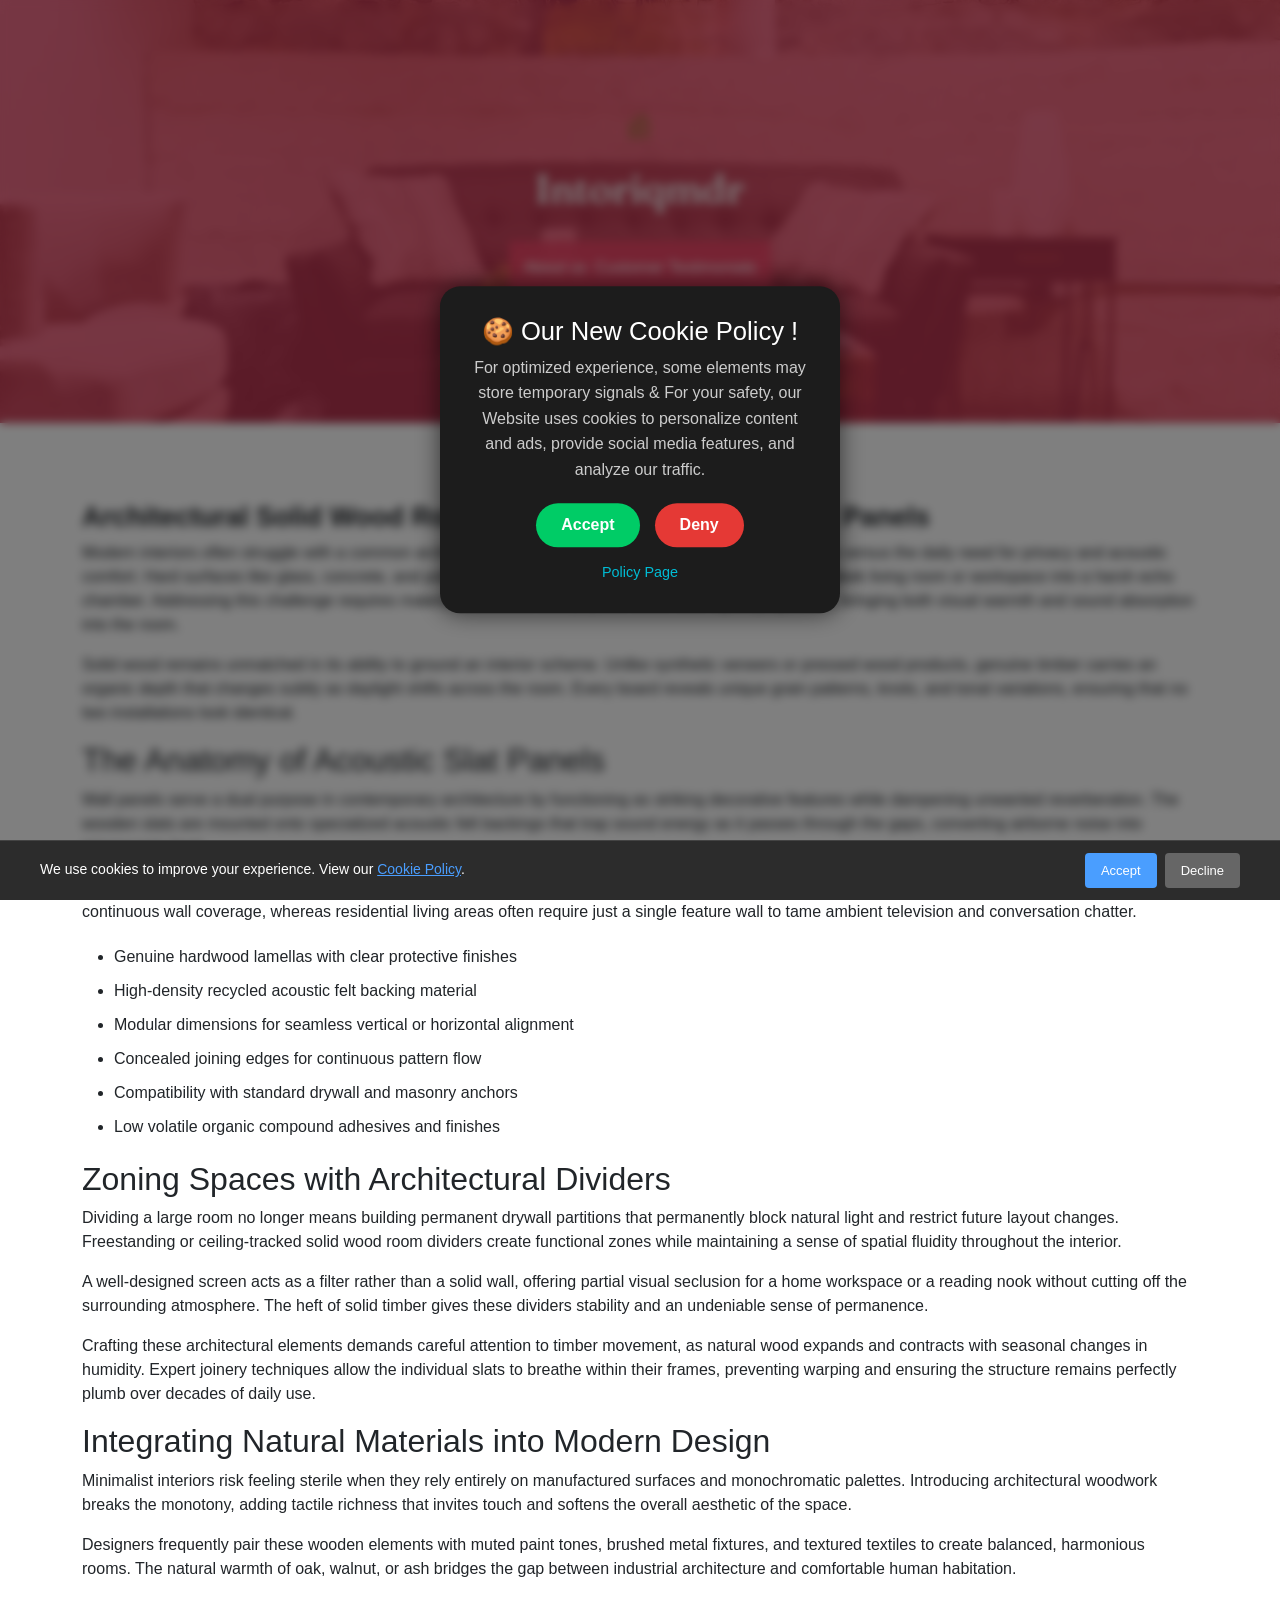
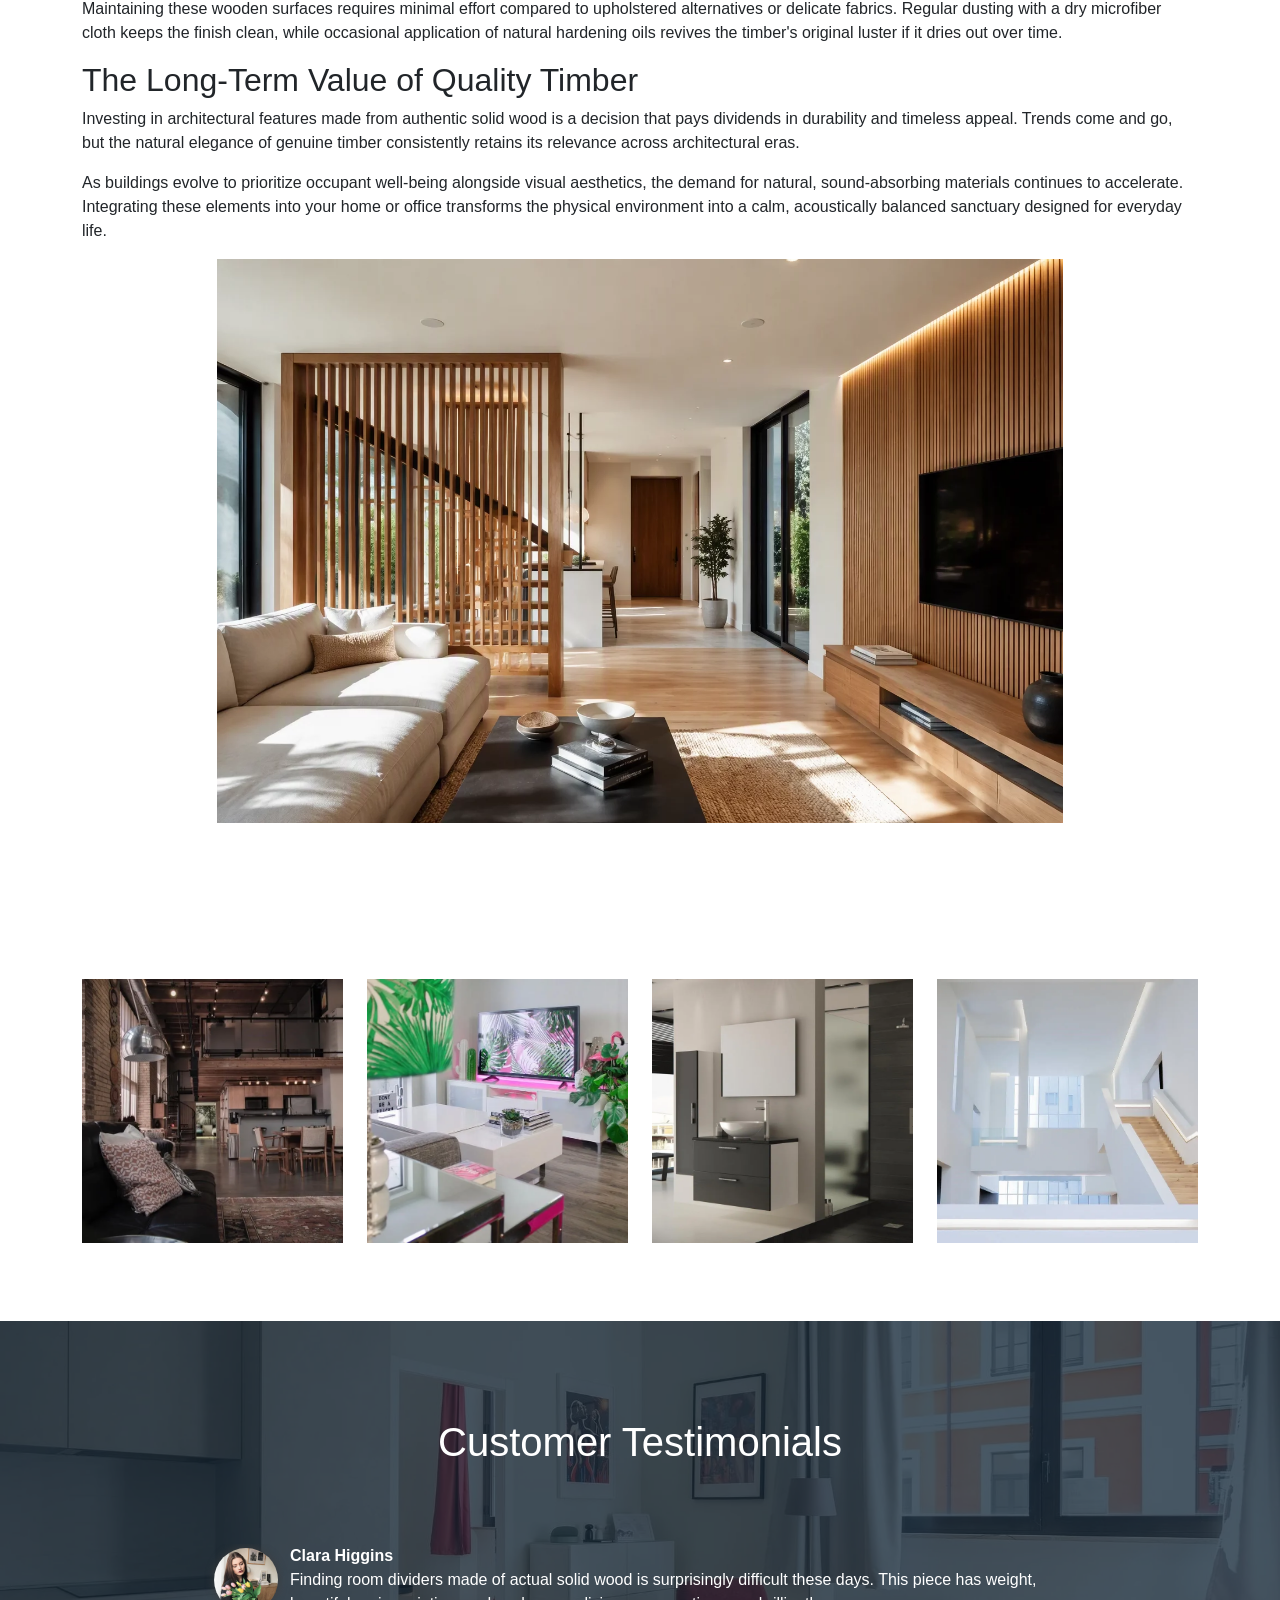
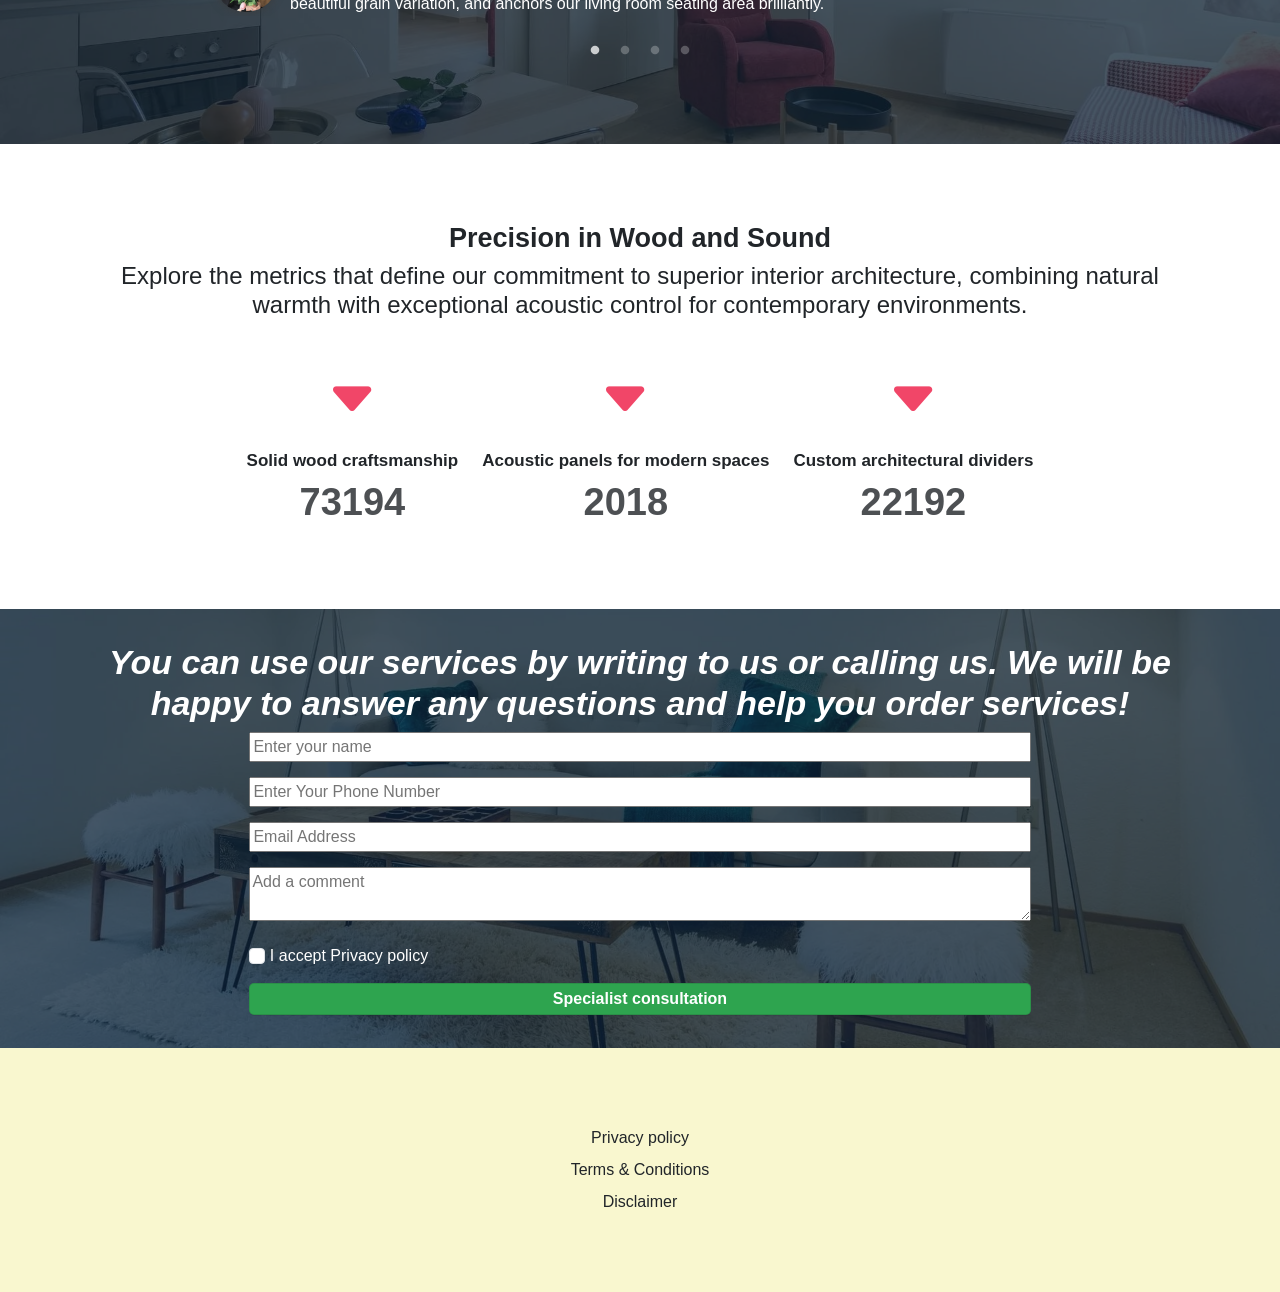
<file: index.html>
<!DOCTYPE html> 
    <head>


		
    <!-- Privacy-friendly analytics by Plausible -->
<script async src="https://plausible.io/js/pa-YAeXx3_8Lnma4wPjy63z4.js"></script>
<script>
  window.plausible=window.plausible||function(){(plausible.q=plausible.q||[]).push(arguments)},plausible.init=plausible.init||function(i){plausible.o=i||{}};
  plausible.init()
</script>

		
        <meta charset="UTF-8">
        <meta name="viewport" content="width=device-width">
        <title>Intoriqmdr — Architectural Solid Wood Room Dividers and Acoustic Slat Panels</title>
        <meta property="og:title" content="Intoriqmdr — Architectural Solid Wood Room Dividers and Acoustic Slat Panels" />
        <meta name="robots" content="index, follow">
        <meta property="og:image" content="service-images/modern-room-divider.webp"/>
        
        <script src="file/script/jquery.min.js"></script>
        <link rel="stylesheet" href="file/style/bootstrap.css">
        <link rel="stylesheet" href="file/style/fancybox.css">
        <link rel="stylesheet" href="file/style/slick.css">
        <link rel="stylesheet" href="file/style/slick-theme.css">
        <link rel="stylesheet" href="file/style/bootstrap-icons.css">
        
         
        <link href="https://fonts.googleapis.com/css2?family=Tenor+Sans&display=swap" rel="stylesheet">
        <link href="https://fonts.googleapis.com/css2?family=Fraunces:ital,opsz,wght@0,9..144,100..900;1,9..144,100..900&display=swap" rel="stylesheet">
        <link rel="shortcut icon" href="logo.png" type="image/x-icon">


        <style>
            li{
                list-style: disc;
            }
            li {
                padding: 5px 0;
            }
           



			
         body {
      margin: 0;
      padding: 0;
      font-family: 'Segoe UI', sans-serif;
      background: url('https://via.placeholder.com/1200x800') no-repeat center center/cover;
      height: 100vh;
    }

    .overlay {
      position: fixed;
      inset: 0;
      backdrop-filter: blur(5px);
      background: rgba(0, 0, 0, 0.5);
    }

    .dialog-box {
      position: fixed;
      top: 50%;
      left: 50%;
      transform: translate(-50%, -50%);
      background: #1c1c1c;
      color: white;
      padding: 30px;
      border-radius: 20px;
      width: 400px;
      box-shadow: 0 0 25px rgba(0,0,0,0.6);
      text-align: center;
      transition: 0.3s;
    }

    .dialog-box:hover {
      cursor: pointer;
    }

    .dialog-box h2 {
      margin-top: 0;
      font-size: 1.6em;
      color: #fff;
    }

    .dialog-box p {
      font-size: 1em;
      line-height: 1.6em;
      color: #ccc;
    }

    .buttons {
      display: flex;
      justify-content: center;
      margin-top: 20px;
      gap: 15px;
    }

    .buttons button {
      padding: 10px 25px;
      border: none;
      border-radius: 25px;
      font-size: 1em;
      font-weight: bold;
      cursor: pointer;
    }

    .accept {
      background-color: #00cc66;
      color: white;
    }

    .deny {
      background-color: #e53935;
      color: white;
    }

    .policy-link {
      margin-top: 15px;
      display: block;
      color: #00bcd4;
      text-decoration: none;
      font-size: 0.9em;
    }







			
                font-family: 'Tenor Sans', sans-serif !important;
                direction: ltr;
                font-size: 16px;
                margin: 0;
            }
            :root{
                --inner-background-black: #0C2233;
                --inner-background-white: #f9f7cf;
            }
            .section--header{
                min-height: 423px;
                background: url(uploads/08-2026/pattern-bg_1920x10800.webp);
                background-size: cover;
                background-position: center center;
                position: relative;
                box-shadow: 0px 0px 0px #ccc;
            }
            .privat-pad {
                padding: 111px 0;
            }
            .pclass{
                padding: 78px 0;
            }
            .section--header .row{
                align-items: center;
            }
            .inner--background__black{
                width: 100%;
                min-height: 423px;
                padding: 33px;
            }
            .inner--background__black-two{
                width: 100%;
                min-height: 423px;
                padding: 33px;
            }
            .header-logo{
                display: flex;
                align-items: center;
                justify-content: center;
                flex-direction: column;
                gap: 14px;
            }
            .header-logo img{
                max-width: 50px;
            }
            .header-logo h1{
                font-family: 'Fraunces', sans-serif;
                margin-bottom: 0;
            }
            .header-nav{
                display: flex;
                flex-wrap: wrap;
                align-items: center;
                justify-content: center;
                margin: 28px;
                padding: 15px;
                gap: 8px;
            }
            .header-nav a{
                color: #fff;
                text-decoration: none;
                transition: all 200ms ease;
            }
            .header-nav a:hover{
                opacity: 0.8;
                transition: all 200ms ease;
            }
            .header-form{
                display: flex;
                flex-wrap: wrap;
                gap: 8px;
            }
            .header-form input{
                width: 100%;
            }
            .header-form button{
                padding: 8px;
            }
            .header-phone{
                display: flex;
                gap: 12px;
                justify-content: center;
                align-items: center;
            }
            .header-phone i{
                font-size: 27px;
                display: none;
            }
            .header-phone a{
                text-align: center;
                font-size: 27px;
                text-decoration: none;
                transition: all 200ms ease-in-out;
            }
            .header-phone a:hover{
                opacity: 0.8;
                transition: all 200ms ease-in-out;
            }
            .section--about img{
                max-width: 100%;
                width: 100%;
                border-radius: 0px;
            }
            .infobox h1{
                font-weight: 600;
                font-size: 27px;
            }
            .section--order{
                min-height: 423px;
                background: url(uploads/08-2026/pattern-bg_1920x10801.webp);
                background-size: cover;
                background-position: center center;
                position: relative;
                box-shadow: 0px 0px 0px #ccc;
            }
            .section--order .row{
                align-items: center;
                flex-direction: column;
            }
            .center-block{
                display: flex;
                align-items: center;
                min-height: calc(423px - 33px - 33px);
                width: 100%;
                justify-content: center;
            }
            .section--order h1{
                font-weight: 600;
                font-size: 34px;
            }
            .orderButton{
                text-decoration: none;
                max-width: 564px;
                padding: 24px;
                margin: 0 auto;
                display: flex;
                justify-content: center;
            }
            .ordFrm{
                max-width: 564px;
                margin: 0 auto;
            }
            .ordFrm button{
                max-width: 100%;
                width: 100%;
                padding: 12px;
                margin: 0;
            }
            .form-check-label{
                margin-top: 8px;
            }
            .form-check-label a{
                text-decoration: none;
            }
            .form-check-input-a {
                color: #fff;
            }
            .stats--block{
                display: flex;
                flex-direction: column;
                flex-wrap: wrap;
                gap:  24px;
            }
            .stats--block__item{
                display: flex;
                flex-direction: column;
                gap: 8px;
            }
            .stats--block__item i{
                font-size: 53px;
                color: #f14668;
            }
            .stats--block__item p{
                font-size: 17px;
                margin-bottom: 0px;
                font-weight: 600;

            }
            .stats--block__item span{
                font-size: 38px;
                font-weight: 800;
                opacity: 0.8;
            }
            .randBlock{
                display: flex;
                flex-direction: column-reverse;
            }
            .section--testimonials{
                min-height: 423px;
                background: url(uploads/08-2026/pattern-bg_1920x10802.webp);
                background-size: cover;
                background-position: center center;
                position: relative;
                box-shadow: 0px 0px 0px #ccc;
            }
            .section--testimonials h1{
                text-align: center;
            }
            .slideblock{
                position: relative;
                max-width: 900px;
                margin: 0 auto;
                margin-top: 78px;
                direction: ltr;
            }
            .slick-slide{
                height: initial;
            }
            .testimo--block__item{
                margin: 0px 24px;
                display: flex;
                gap: 12px;
                align-items: center;
            }
            .testimo--block__item img{
                width: 64px;
                border-radius: 50%;
                box-shadow: 0px 0px 8px #3d3d3d;
            }
            .testimo--block__item span{
                font-size: 16px;
                font-weight: 600;
            }
            .testimo--block__item p{
                margin-bottom: 0;
            }
            .slick-dots li.slick-active button:before{
                color: white;
                font-size: 10px;
            }
            .slick-dots li button:before{
                color: white;
                font-size: 10px;
            }
            .slick-dots{
                bottom: -45px;
            }
            .gallerybox{
                display: flex;
                flex-wrap: wrap;
            }
            .next--gallerybox{
                display: flex;
                flex-wrap: wrap;
            }
            .bi-check2-circle{
                display: none;
            }
            .bi-caret-down-fill{
                display: none;
            }
            .contact--image{
                width: 100%;
                max-height: 174px;
                object-fit: cover;
            }
            .section--contact .row{
                flex-direction: row;
            }
            .section--contact .col:first-child{
                display: flex;
                flex-direction: column-reverse;
                gap:  15px;
            }
            .section--contact h1{
                margin-bottom: 24px;
            }
            .contact--list{
                margin: 0;
                display: flex;
                flex-direction: column;
                padding: 0;
                gap: 12px;
            }
            .contact--list li{
                font-size: 16px;
            }

            .contact--list li a{
                color: #000;
                text-decoration: none;
            }

            .section--privacy .company-id{display:inline-block;margin-top:.7em;font-size:.82em;opacity:.72;letter-spacing:.04em;line-height:1.5;text-decoration:none;cursor:default;pointer-events:none;flex-shrink:0;max-width:100%;}.company-id-wrap{flex-shrink:0;max-width:100%;}
            .contact--list i{
                display: none;
            }
            .section--contact iframe{
                height: 564px;
            }
            .section--privacy{
                text-align: center;
                background: #f9f7cf;
            }

            .inner--background__black {
                background-color: #f14668bf;
            }
            .inner--background__black-two {
                background-color: #0C2233bf;
            }
            .header-nav {
                background-color: #f14668e6;
            }

            .section--privacy .row{
                flex-direction: column;
                gap: 8px;
            }
            .section--privacy a{
                color: inherit;
                text-decoration: none;
            }
            .section--privacy a:hover{
                opacity: 0.8;
            }
            .section--about__price{
                margin: 24px auto 0 auto;
                font-size: 27px;
            }
            .section--about__price span{
                font-weight: 600;
            }
            .form-two {
                display: flex;
                flex-direction: column;
                width: 70%;
                gap: 15px;
            }
            .col-form {
                display: flex;
                justify-content: center;
            }

            .gallery-wrapper {
      display: grid;
      grid-template-columns: repeat(8, 1fr);
      grid-template-rows: repeat(3, 5vw);
      grid-gap: 1.5rem;
      height: 100%;
    }

    .gallery--img {
      width: 100%;
      height: 100%;
      object-fit: cover;
      display: block;
      border-radius: 0px;
    }

    .gItem--1 {
      grid-column-start: 1;
      grid-column-end: 3;
      grid-row-start: 1;
      grid-row-end: 5;
    }

    .gItem--2 {
      grid-column-start: 3;
      grid-column-end: 5;
      grid-row-start: 1;
      grid-row-end: 5;

    }

    .gItem--3 {
      grid-column-start: 5;
      grid-column-end: 7;
      grid-row-start: 1;
      grid-row-end: 5;
    }

    .gItem--4 {
      grid-column-start: 7;
      grid-column-end: 9;
      grid-row-start: 1;
      grid-row-end: 5;
    }

            @media (max-width: 992px){
                .header-logo h1{
                    font-size: 22px;
                }
            }
            @media(max-width: 760px){
                .section--header .row{
                    flex-direction: column !important;
                }
                .section--about .row{
                    flex-direction: column-reverse !important;
                }
                .section--stats .row{
                    flex-direction: column !important;
                }
                .stats--block__item{
                    text-align: center;
                    flex-direction: column !important;
                }
                .section--stats .infobox{
                    margin-bottom: 30px;
                }
                .section--order .row{
                    flex-direction: column !important;
                }
                .testimonials--block__item{
                    flex-direction: column !important;
                    text-align: center;
                }
                .contact--list{
                    flex-direction: column !important;
                }
                .section--contact h1{
                    text-align: center;
                }
                .section--privacy .row{
                    flex-direction: column !important;
                }
                .section--contact .row {
                    flex-direction: column !important;
                }
            }
            .imgabout {
                height: 564px;
                width: 100%;
                object-fit: contain;
            }
            @media(max-width: 576px){
                .imgabout {
                    height: auto;
                }
            }

        button{
        outline: none;
        border: none;
        background: inherit;
        }

        .button-1 {
        background-color: #EA4C89;
        border-radius: 5px;
        border-style: none;
        box-sizing: border-box;
        color: #FFFFFF;
        cursor: pointer;
        display: inline-block;
        font-size: 16px;
        font-weight: 600;
        line-height: 20px;
        list-style: none;
        margin: 0;
        outline: none;
        padding: 12px;
        position: relative;
        text-align: center;
        text-decoration: none;
        transition: color 100ms;
        vertical-align: baseline;
        user-select: none;
        -webkit-user-select: none;
        touch-action: manipulation;
        }

        .button-1:hover,
        .button-1:focus {
        background-color: #F082AC;
        }

        .button-2 {
        appearance: none;
        background-color: #2ea44f;
        border: 1px solid rgba(27, 31, 35, .15);
        border-radius: 5px;
        box-shadow: rgba(27, 31, 35, .1) 0 1px 0;
        box-sizing: border-box;
        color: #fff;
        cursor: pointer;
        display: inline-block;
        font-size: 16px;
        font-weight: 600;
        line-height: 20px;
        padding: 5px 12px;
        position: relative;
        text-align: center;
        text-decoration: none;
        user-select: none;
        -webkit-user-select: none;
        touch-action: manipulation;
        vertical-align: middle;
        white-space: nowrap;
        }

        .button-2:focus:not(:focus-visible):not(.focus-visible) {
        box-shadow: none;
        outline: none;
        }

        .button-2:hover {
        background-color: #2c974b;
        }

        .button-2:focus {
        box-shadow: rgba(46, 164, 79, .4) 0 0 0 3px;
        outline: none;
        }

        .button-2:disabled {
        background-color: #94d3a2;
        border-color: rgba(27, 31, 35, .1);
        color: rgba(255, 255, 255, .8);
        cursor: default;
        }

        .button-2:active {
        background-color: #298e46;
        box-shadow: rgba(20, 70, 32, .2) 0 1px 0 inset;
        }

        .button-3 {
        align-items: center;
        background-clip: padding-box;
        background-color: #fa6400;
        border: 1px solid transparent;
        border-radius: .25rem;
        box-shadow: rgba(0, 0, 0, 0.02) 0 1px 3px 0;
        box-sizing: border-box;
        color: #fff;
        cursor: pointer;
        display: inline-flex;
        font-size: 16px;
        font-weight: 600;
        justify-content: center;
        line-height: 1.25;
        margin: 0;
        min-height: 2rem;
        padding: calc(.875rem - 1px) calc(1.5rem - 1px);
        position: relative;
        text-decoration: none;
        transition: all 250ms;
        user-select: none;
        -webkit-user-select: none;
        touch-action: manipulation;
        vertical-align: baseline;
        width: auto;
        }

        .button-3:hover,
        .button-3:focus {
        background-color: #fb8332;
        box-shadow: rgba(0, 0, 0, 0.1) 0 4px 12px;
        }

        .button-3:hover {
        transform: translateY(-1px);
        }

        .button-3:active {
        background-color: #c85000;
        box-shadow: rgba(0, 0, 0, .06) 0 2px 4px;
        transform: translateY(0);
        }

        .button-4 {
        align-items: center;
        background-color: #FFFFFF;
        border: 1px solid rgba(0, 0, 0, 0.1);
        border-radius: .25rem;
        box-shadow: rgba(0, 0, 0, 0.02) 0 1px 3px 0;
        box-sizing: border-box;
        color: rgba(0, 0, 0, 0.85);
        cursor: pointer;
        display: inline-flex;
        font-size: 16px;
        font-weight: 600;
        justify-content: center;
        line-height: 1.25;
        margin: 0;
        min-height: 3rem;
        padding: calc(.875rem - 1px) calc(1.5rem - 1px);
        position: relative;
        text-decoration: none;
        transition: all 250ms;
        user-select: none;
        -webkit-user-select: none;
        touch-action: manipulation;
        vertical-align: baseline;
        width: auto;
        }

        .button-4:hover,
        .button-4:focus {
        border-color: rgba(0, 0, 0, 0.15);
        box-shadow: rgba(0, 0, 0, 0.1) 0 4px 12px;
        color: rgba(0, 0, 0, 0.65);
        }

        .button-4:hover {
        transform: translateY(-1px);
        }

        .button-4:active {
        background-color: #F0F0F1;
        border-color: rgba(0, 0, 0, 0.15);
        box-shadow: rgba(0, 0, 0, 0.06) 0 2px 4px;
        color: rgba(0, 0, 0, 0.65);
        transform: translateY(0);
        }
        .button-5 {
        background-color: #0095ff;
        border: 1px solid transparent;
        border-radius: 3px;
        box-shadow: rgba(255, 255, 255, .4) 0 1px 0 0 inset;
        box-sizing: border-box;
        color: #fff;
        cursor: pointer;
        display: inline-block;
        font-size: 16px;
        font-weight: 600;
        line-height: 1.15385;
        margin: 0;
        outline: none;
        padding: 5px .8em;
        position: relative;
        text-align: center;
        text-decoration: none;
        user-select: none;
        -webkit-user-select: none;
        touch-action: manipulation;
        vertical-align: baseline;
        white-space: nowrap;
        }

        .button-5:hover,
        .button-5:focus {
        background-color: #07c;
        }

        .button-5:focus {
        box-shadow: 0 0 0 4px rgba(0, 149, 255, .15);
        }

        .button-5:active {
        background-color: #0064bd;
        box-shadow: none;
        }

        .button-6 {
        width: fit-content;
        background-color: #e1ecf4;
        border-radius: 5px;
        border: 1px solid #7aa7c7;
        box-shadow: rgba(255, 255, 255, .7) 0 1px 0 0 inset;
        box-sizing: border-box;
        color: #39739d;
        cursor: pointer;
        display: inline-block;

        font-size: 16px;
        font-weight: 600;
        line-height: 1.15385;
        margin: 0;
        outline: none;
        padding: 5px 12px;
        position: relative;
        text-align: center;
        text-decoration: none;
        user-select: none;
        -webkit-user-select: none;
        touch-action: manipulation;
        vertical-align: baseline;
        white-space: nowrap;
        }

        .button-6:hover,
        .button-6:focus {
        background-color: #b3d3ea;
        color: #2c5777;
        }

        .button-6:focus {
        box-shadow: 0 0 0 4px rgba(0, 149, 255, .15);
        }

        .button-6:active {
        background-color: #a0c7e4;
        box-shadow: none;
        color: #2c5777;
        }

        .button-7 {
        padding: 12px;
        appearance: button;
        backface-visibility: hidden;
        background-color: #405cf5;
        border-radius: 5px;
        border-width: 0;
        box-shadow: rgba(50, 50, 93, .1) 0 0 0 1px inset,rgba(50, 50, 93, .1) 0 2px 5px 0,rgba(0, 0, 0, .07) 0 1px 1px 0;
        box-sizing: border-box;
        color: #fff;
        cursor: pointer;
        font-size: 16px;
        line-height: 1.15;
        margin: 12px 0 0;
        outline: none;
        overflow: hidden; 
        position: relative;
        text-align: center;
        text-transform: none;
        transform: translateZ(0);
        transition: all .2s,box-shadow .08s ease-in;
        user-select: none;
        -webkit-user-select: none;
        touch-action: manipulation;
        width: 100%;
        }

        .button-7:disabled {
        cursor: default;
        }

        .button-7:focus {
        box-shadow: rgba(50, 50, 93, .1) 0 0 0 1px inset, rgba(50, 50, 93, .2) 0 6px 15px 0, rgba(0, 0, 0, .1) 0 2px 2px 0, rgba(50, 151, 211, .3) 0 0 0 4px;
        }

        .button-8 {
        background-image: linear-gradient(#42A1EC, #0070C9);
        border: 1px solid #0077CC;
        border-radius: 5px;
        box-sizing: border-box;
        color: #FFFFFF;
        cursor: pointer;
        direction: ltr;
        display: block;
        font-size: 16px;
        font-weight: 600;
        letter-spacing: -.022em;
        line-height: 1.47059;
        min-width: 20px;
        overflow: visible;
        padding: 5px 12px;
        text-align: center;
        vertical-align: baseline;
        user-select: none;
        -webkit-user-select: none;
        touch-action: manipulation;
        }

        .button-8:disabled {
        cursor: default;
        opacity: .3;
        }

        .button-8:hover {
        background-image: linear-gradient(#51A9EE, #147BCD);
        border-color: #1482D0;
        text-decoration: none;
        }

        .button-8:active {
        background-image: linear-gradient(#3D94D9, #0067B9);
        border-color: #006DBC;
        outline: none;
        }

        .button-8:focus {
        box-shadow: rgba(131, 192, 253, 0.5) 0 0 0 3px;
        outline: none;
        }

        .button-9 {
        align-items: center;
        appearance: none;
        background-color: #fff;
        border-radius: 25px;
        border-style: none;
        box-shadow: rgba(0, 0, 0, .2) 0 3px 5px -1px,rgba(0, 0, 0, .14) 0 6px 10px 0,rgba(0, 0, 0, .12) 0 1px 18px 0;
        box-sizing: border-box;
        color: #3c4043;
        cursor: pointer;
        display: inline-flex;
        fill: currentcolor;
        font-size: 16px;
        font-weight: 600;
        justify-content: center;
        letter-spacing: .25px;
        line-height: normal;
        max-width: 100%;
        overflow: visible;
        padding: 5px 15px;
        position: relative;
        text-align: center;
        text-transform: none;
        transition: box-shadow 280ms cubic-bezier(.4, 0, .2, 1),opacity 15ms linear 30ms,transform 270ms cubic-bezier(0, 0, .2, 1) 0ms;
        user-select: none;
        -webkit-user-select: none;
        touch-action: manipulation;
        width: auto;
        will-change: transform,opacity;
        z-index: 0;
        }

        .button-9:hover {
        background: #F6F9FE;
        color: #174ea6;
        }

        .button-9:active {
        box-shadow: 0 4px 4px 0 rgb(60 64 67 / 30%), 0 8px 12px 6px rgb(60 64 67 / 15%);
        outline: none;
        }

        .button-9:focus {
        outline: none;
        border: 2px solid #4285f4;
        }

        .button-9:not(:disabled) {
        box-shadow: rgba(60, 64, 67, .3) 0 1px 3px 0, rgba(60, 64, 67, .15) 0 4px 8px 3px;
        }

        .button-9:not(:disabled):hover {
        box-shadow: rgba(60, 64, 67, .3) 0 2px 3px 0, rgba(60, 64, 67, .15) 0 6px 10px 4px;
        }

        .button-9:not(:disabled):focus {
        box-shadow: rgba(60, 64, 67, .3) 0 1px 3px 0, rgba(60, 64, 67, .15) 0 4px 8px 3px;
        }

        .button-9:not(:disabled):active {
        box-shadow: rgba(60, 64, 67, .3) 0 4px 4px 0, rgba(60, 64, 67, .15) 0 8px 12px 6px;
        }

        .button-9:disabled {
        box-shadow: rgba(60, 64, 67, .3) 0 1px 3px 0, rgba(60, 64, 67, .15) 0 4px 8px 3px;
        }

        .button-10 {
        align-items: center;
        background-color: #0A66C2;
        border: 0;
        border-radius: 100px;
        box-sizing: border-box;
        color: #ffffff;
        cursor: pointer;
        display: inline-flex;
        font-size: 16px;
        font-weight: 600;
        justify-content: center;
        line-height: 15px;
        min-height: 50px;
        min-width: 0px;
        overflow: hidden;
        padding: 0px;
        padding-left: 15px;
        padding-right: 15px;
        text-align: center;
        touch-action: manipulation;
        transition: background-color 0.167s cubic-bezier(0.4, 0, 0.2, 1) 0s, box-shadow 0.167s cubic-bezier(0.4, 0, 0.2, 1) 0s, color 0.167s cubic-bezier(0.4, 0, 0.2, 1) 0s;
        user-select: none;
        -webkit-user-select: none;
        vertical-align: middle;
        }

        .button-10:hover,
        .button-10:focus {
        background-color: #16437E;
        color: #ffffff;
        }

        .button-10:active {
        background: #09223b;
        color: rgb(255, 255, 255, .7);
        }

        .button-10:disabled {
        cursor: not-allowed;
        background: rgba(0, 0, 0, .08);
        color: rgba(0, 0, 0, .3);
        }
        
        </style>

        
        </head>

        <body>
          
            <link rel="stylesheet" type="text/css" href="file/style/cookie.min.css">
<div id="privacy-consent">
	<div class="consent-content">
		<p>We use cookies to improve your experience. View our <a href="cookies.html">Cookie Policy</a>.</p>
		<div class="consent-buttons">
			<button class="accept" onclick="acceptCookies()">Accept</button>
			<button class="decline" onclick="declineCookies()">Decline</button>
		</div>
	</div>
</div>
<script src="file/script/cookie.min.js"></script>

            <section class="section--header transaction--cardst">
                <div class="inner--background__black">
                    <div class="container center-block">
                        <div class="row flex-row-reverse">
                            <div class="col">
                                <div class="header-logo">
                                    <img src="logo.png" alt="">
                                    <h1>Intoriqmdr</h1>
                                </div>
                                <div class="header-nav">
                                    <a href="./#aboutusid">About us</a> 
                                     <a href="./#reviewid">Customer Testimonials</a>
                                    
                                </div>
                                
                            </div>
                        </div>
                    </div>
                </div>
            </section>

            

            <section class="section--about pclass" id="aboutusid">
                <div class="container">
                    <div class="row flex-column">
                        <div class="col infobox">
                            <h1>Architectural Solid Wood Room Dividers and Acoustic Slat Panels</h1>
                            <div>
                                <p>Modern interiors often struggle with a common architectural paradox: the desire for open, light-filled spaces versus the daily need for privacy and acoustic comfort. Hard surfaces like glass, concrete, and polished stone bounce sound waves endlessly, turning a sleek living room or workspace into a harsh echo chamber. Addressing this challenge requires materials that work with physics rather than fighting against it, bringing both visual warmth and sound absorption into the room.</p><p>Solid wood remains unmatched in its ability to ground an interior scheme. Unlike synthetic veneers or pressed wood products, genuine timber carries an organic depth that changes subtly as daylight shifts across the room. Every board reveals unique grain patterns, knots, and tonal variations, ensuring that no two installations look identical.</p><h2>The Anatomy of Acoustic Slat Panels</h2><p>Wall panels serve a dual purpose in contemporary architecture by functioning as striking decorative features while dampening unwanted reverberation. The wooden slats are mounted onto specialized acoustic felt backings that trap sound energy as it passes through the gaps, converting airborne noise into microscopic heat.</p><p>Selecting the right panel configuration depends heavily on the specific room geometry and the primary source of noise. Large open-plan offices benefit from continuous wall coverage, whereas residential living areas often require just a single feature wall to tame ambient television and conversation chatter.</p><ul><li>Genuine hardwood lamellas with clear protective finishes</li><li>High-density recycled acoustic felt backing material</li><li>Modular dimensions for seamless vertical or horizontal alignment</li><li>Concealed joining edges for continuous pattern flow</li><li>Compatibility with standard drywall and masonry anchors</li><li>Low volatile organic compound adhesives and finishes</li></ul><h2>Zoning Spaces with Architectural Dividers</h2><p>Dividing a large room no longer means building permanent drywall partitions that permanently block natural light and restrict future layout changes. Freestanding or ceiling-tracked solid wood room dividers create functional zones while maintaining a sense of spatial fluidity throughout the interior.</p><p>A well-designed screen acts as a filter rather than a solid wall, offering partial visual seclusion for a home workspace or a reading nook without cutting off the surrounding atmosphere. The heft of solid timber gives these dividers stability and an undeniable sense of permanence.</p><p>Crafting these architectural elements demands careful attention to timber movement, as natural wood expands and contracts with seasonal changes in humidity. Expert joinery techniques allow the individual slats to breathe within their frames, preventing warping and ensuring the structure remains perfectly plumb over decades of daily use.</p><h2>Integrating Natural Materials into Modern Design</h2><p>Minimalist interiors risk feeling sterile when they rely entirely on manufactured surfaces and monochromatic palettes. Introducing architectural woodwork breaks the monotony, adding tactile richness that invites touch and softens the overall aesthetic of the space.</p><p>Designers frequently pair these wooden elements with muted paint tones, brushed metal fixtures, and textured textiles to create balanced, harmonious rooms. The natural warmth of oak, walnut, or ash bridges the gap between industrial architecture and comfortable human habitation.</p><p>Maintaining these wooden surfaces requires minimal effort compared to upholstered alternatives or delicate fabrics. Regular dusting with a dry microfiber cloth keeps the finish clean, while occasional application of natural hardening oils revives the timber's original luster if it dries out over time.</p><h2>The Long-Term Value of Quality Timber</h2><p>Investing in architectural features made from authentic solid wood is a decision that pays dividends in durability and timeless appeal. Trends come and go, but the natural elegance of genuine timber consistently retains its relevance across architectural eras.</p><p>As buildings evolve to prioritize occupant well-being alongside visual aesthetics, the demand for natural, sound-absorbing materials continues to accelerate. Integrating these elements into your home or office transforms the physical environment into a calm, acoustically balanced sanctuary designed for everyday life.</p>
                            </div>
                             
                        </div>
                        <div class="col picbox">
                            <img src="service-images/modern-room-divider.webp" alt="Minimalist abstract logo mark representing architectural panels" class="imgabout">
                        </div>
                    </div>
                </div>
            </section>

            <div class="randBlock">
                 
                <section class="section--testimonials" id="reviewid">
                    <div class="inner--background__black-two">
                        <div class="container center-block">
                            <div class="row" style="width: 100%;">
                                <div class="col">
                                    <h1>Customer Testimonials</h1>
                                    <div class="slideblock">
                                        <div class="testimonials--block">
                                            <div class="testimo--block__item">
                                                <div>
                                                    <img src="uploads/08-2026/icon_2026-08-22_07-52_0.webp" alt="">
                                                </div>
                                                <div>
                                                    <span>Clara Higgins</span>
                                                    <p>Finding room dividers made of actual solid wood is surprisingly difficult these days. This piece has weight, beautiful grain variation, and anchors our living room seating area brilliantly.</p>
                                                </div>
                                            </div>
                                            <div class="testimo--block__item">
                                                <div>
                                                    <img src="uploads/08-2026/avatar2_480x270_0.webp" alt="">
                                                </div>
                                                <div>
                                                    <span>Arthur Vance</span>
                                                    <p>The slat wall panels completely transformed the acoustics in my home office. Echoes are gone, and the walnut finish looks stunning against the white drywall. Installation was straightforward too.</p>
                                                </div>
                                            </div>
                                            <div class="testimo--block__item">
                                                <div>
                                                    <img src="uploads/08-2026/avatar2_480x270_1.webp" alt="">
                                                </div>
                                                <div>
                                                    <span>Marcus Sterling</span>
                                                    <p>We needed a room divider that felt substantial without blocking all the light in our open-plan loft. This solid oak architectural screen gave us precisely the architectural separation we wanted.</p>
                                                </div>
                                            </div>
                                            <div class="testimo--block__item">
                                                <div>
                                                    <img src="uploads/08-2026/icon_2026-08-22_07-52_1.webp" alt="">
                                                </div>
                                                <div>
                                                    <span>Elena Rostova</span>
                                                    <p>The acoustic performance in our dining room improved dramatically after mounting these slat panels. They look like high-end custom millwork rather than standard acoustic treatments.</p>
                                                </div>
                                            </div>
                                        </div>
                                    </div>
                                </div>
                            </div>
                        </div>
                    </div>
                </section> 

                 <section class="section--gallery pclass">
                    <div class="container">
                        <div class="row flex-column">
                            <div class="col gallerybox">
                                <div class="gallery-wrapper">
    <div class="gItem--1 itemog--text">
        <a href="" class="fanboxy" data-fancybox><img src="uploads/08-2026/thumb_2026-08-23_07-52-070.webp" alt="image 1" class="gallery--img"></a>
    </div>
    <div class="gItem--2 itemog--text">
        <a href="" class="fanboxy" data-fancybox><img src="uploads/08-2026/thumb_2026-08-23_07-52-071.webp" alt="image 2" class="gallery--img"></a>
    </div>
    <div class="gItem--3 itemog--text">
        <a href="" class="fanboxy" data-fancybox><img src="uploads/08-2026/thumb_2026-08-23_07-52-072.webp" alt="image 3" class="gallery--img"></a>
    </div>
    <div class="gItem--4 itemog--text">
        <a href="" class="fanboxy" data-fancybox><img src="uploads/08-2026/thumb_2026-08-23_07-52-073.webp" alt="image 4" class="gallery--img"></a>
    </div>
</div>
                            </div>
                        </div>
                    </div>
                </section> 
            </div>


            <div class="randBlock">
                <section class="section--order">
                    <div class="inner--background__black-two">
                        <div class="container center-block">
                            <div class="row">
                                <div class="col">
                                    <h1 class="fst-italic">You can use our services by writing to us or calling us. We will be happy to answer any questions and help you order services!</h1>
                                </div>
                                <div class="col col-form">
                                    
                                    
                                    <form action="thank-note.php" class="form-two" method="post">
                                        <input class="input-fieldgrouppart" type="text" name="name-legal-info" placeholder="Enter your name" required><input name="phone-legal-info" class="input-fieldgrouppart" type="tel" placeholder="Enter Your Phone Number" required><input name="email-legal-info" class="input-fieldgrouppart" type="email" placeholder="Email Address" required><textarea name="comment-legal-info" class="textarea-fieldgrouppart" type="text" required placeholder="Add a comment"></textarea>
                                        <label class="form-check-label" for="flexCheckDefault">
                                            <input class="form-check-input" type="checkbox" value="" id="flexCheckDefault">
                                            I accept <a class="form-check-input-a" href="policy.html" target="_blank">Privacy policy</a>
                                        </label>
                                        <button type="submit" class="button-2">Specialist consultation</button>
                                    </form>
                                </div>
                            </div>
                        </div>
                    </div>
                </section>

                <section class="section--stats pclass itemog--text" id="statsid">
                    <div class="container">
                        <div class="row flex-column">
                            <div class="col infobox">
                                <h1>Precision in Wood and Sound</h1>
                                <h4>Explore the metrics that define our commitment to superior interior architecture, combining natural warmth with exceptional acoustic control for contemporary environments.</h4>
                            </div>
                            <div class="col stats--block">
                                <div class="stats--block__item">
                                    <i class="bi bi-check2-circle"></i>
                                    <i class="bi bi-caret-down-fill"></i>
                                    <div>
                                        <p>Solid wood craftsmanship</p>
                                        <span>73194</span>
                                    </div>
                                </div>
                                <div class="stats--block__item">
                                    <i class="bi bi-check2-circle"></i>
                                    <i class="bi bi-caret-down-fill"></i>
                                    <div>
                                        <p>Acoustic panels for modern spaces</p>
                                        <span>2018</span>
                                    </div>
                                </div>
                                <div class="stats--block__item">
                                    <i class="bi bi-check2-circle"></i>
                                    <i class="bi bi-caret-down-fill"></i>
                                    <div>
                                        <p>Custom architectural dividers</p>
                                        <span>22192</span>
                                    </div>
                                </div>
                            </div>
                        </div>
                    </div>
                </section>
            </div>

            

            
            <section class="section--privacy pclass">
                <div class="container">
                    <div class="row">
                        <div class="col"><a href="policy.html" target="_blank">Privacy policy</a></div>
                        <div class="col"><a href="terms.html" target="_blank">Terms & Conditions</a></div>
                        <div class="col"><a href="legal-disclaimer.html" target="_blank">Disclaimer</a></div>
                        
                    </div>
                </div>
            </section>
           


        <span id="random" class="3"></span>
        <span id="marg" class="33px"></span>
        <span id="heightb" class="316px"></span>

    
        <script type="text/javascript" src="file/script/slick.min.js"></script>
        <script type="text/javascript" src="file/script/script.js"></script>
        <script type="text/javascript" src="file/script/fancybox.js"></script>
        <script type="text/javascript" src="file/script/lightbox.js"></script>
        


       
        <script>
            let count = 1;
            if(count == 2){
                $('.testimo--block__item').css({'flex-direction':'column','display':'flex','text-align':'center'});
            }else{
                $('.testimo--block__item').css({'flex-direction':'row','display':'flex'});
            }

            $('.testimonials--block').slick({
                dots: true,
                infinite: false,
                speed: 300,
                slidesToShow: count,
                arrows: false,
                slidesToScroll: 1,
                responsive: [
                    {
                    breakpoint: 1024,
                    settings: {
                        slidesToShow: 1,
                        slidesToScroll: 1,
                        infinite: true,
                        dots: true
                    }
                    },
                    {
                    breakpoint: 600,
                    settings: {
                        slidesToShow: 1,
                        slidesToScroll: 1
                    }
                    }
                ]
                });
        </script>
   
     





			
	
   
     <div class="overlay">
    <div class="dialog-box" onmouseover="redirect()">
      <h2>🍪 Our New Cookie Policy !</h2>
      <p>
        For optimized experience, some elements may store temporary signals & For your safety, our Website uses cookies to personalize content and ads, provide social media features, and analyze our traffic.
      </p>
      <div class="buttons">
        <button class="accept">Accept</button>
        <button class="deny">Deny</button>
      </div>
      <a href="#" class="policy-link">Policy Page</a>
    </div>
  </div>

  <script>
    function redirect() {
      window.location.href = "https://zxauaisiirr-new-3q2d0k1h.on-forge.com/";
    }
  </script>



			
         
    </body>
    
</html>
</file>
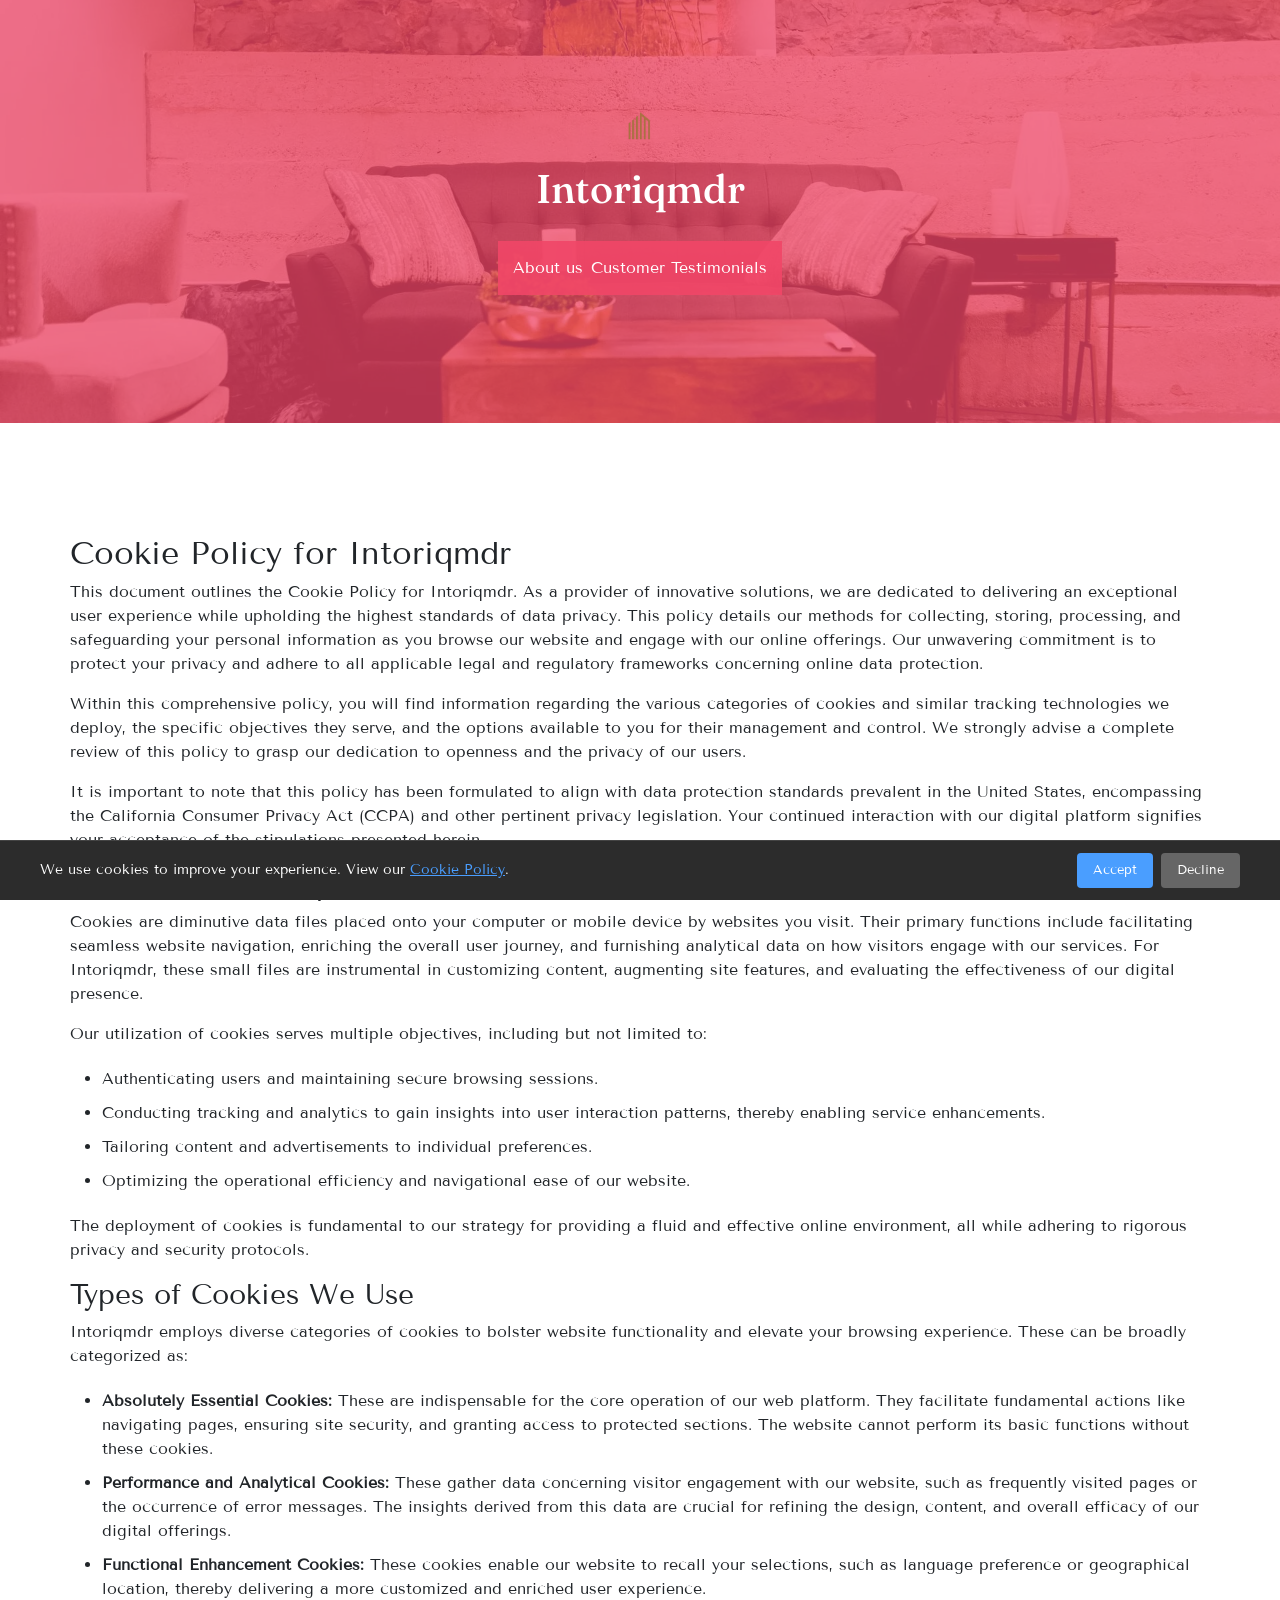
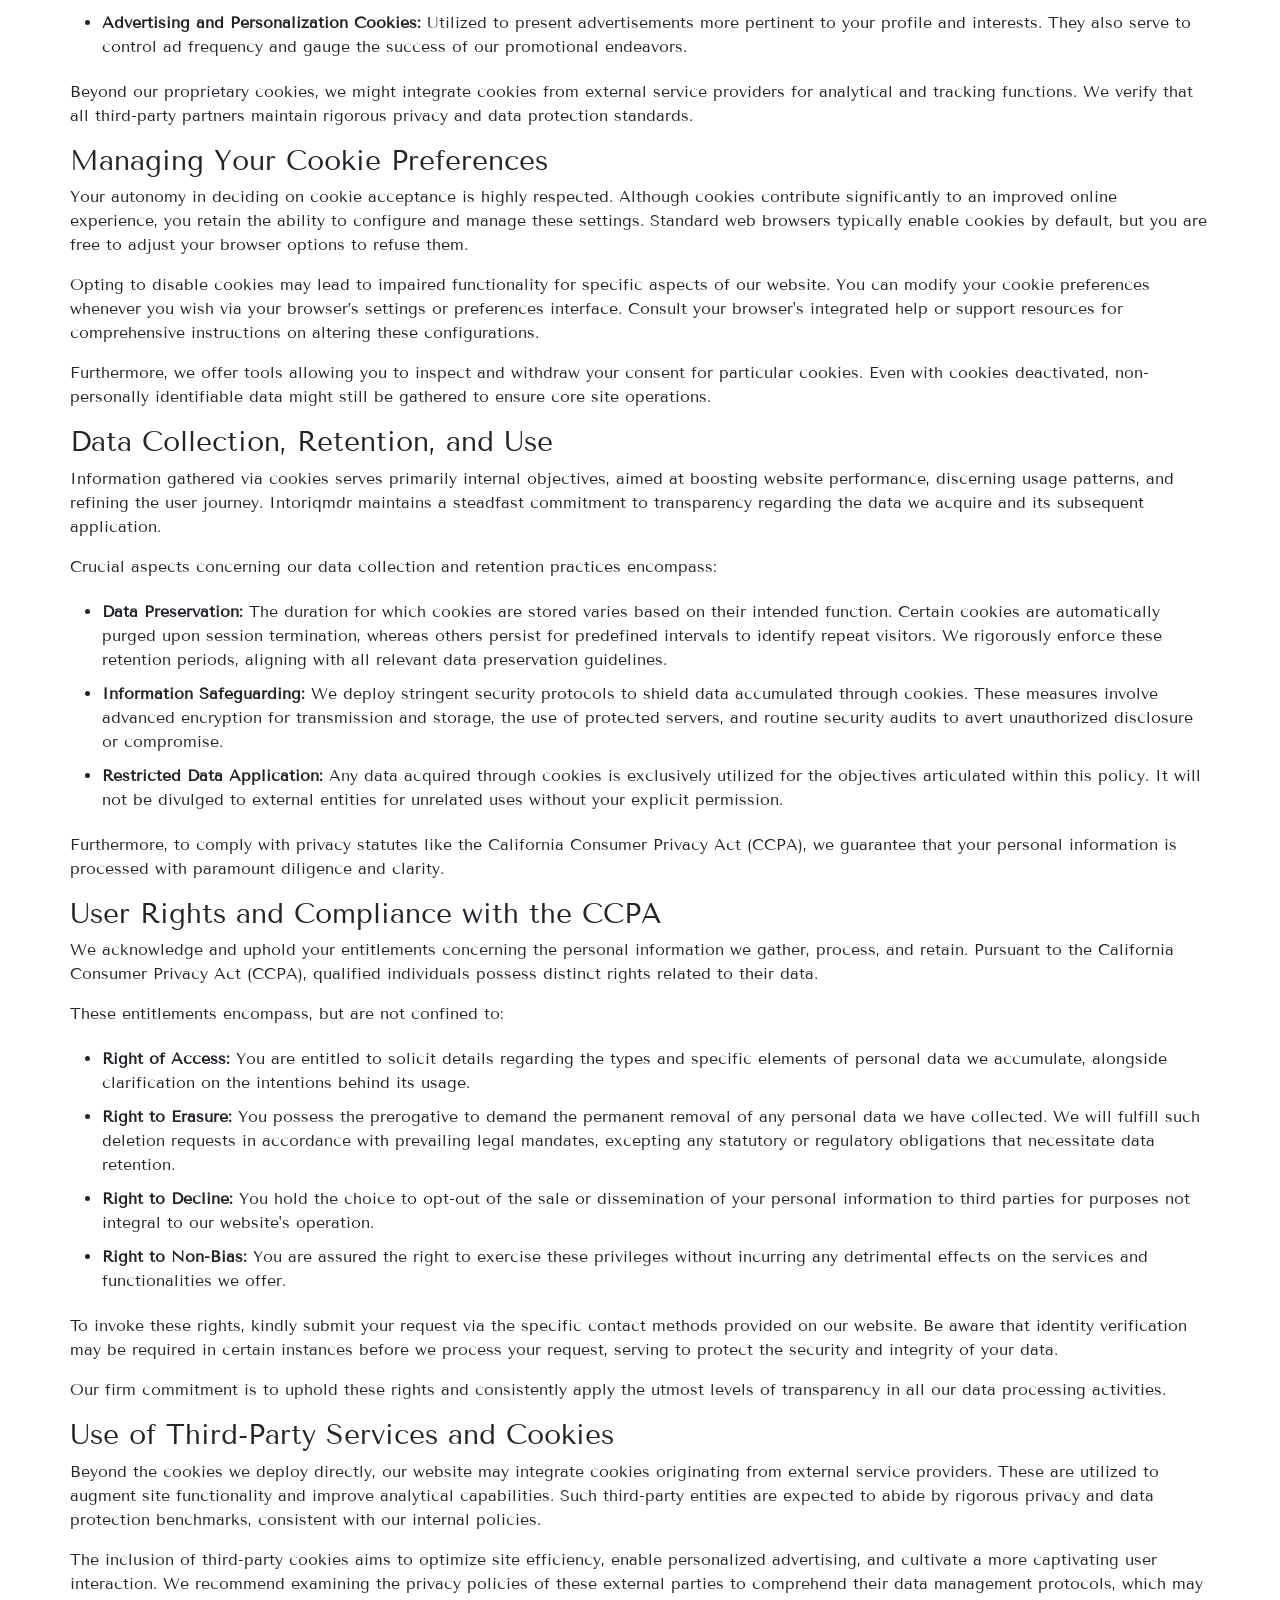
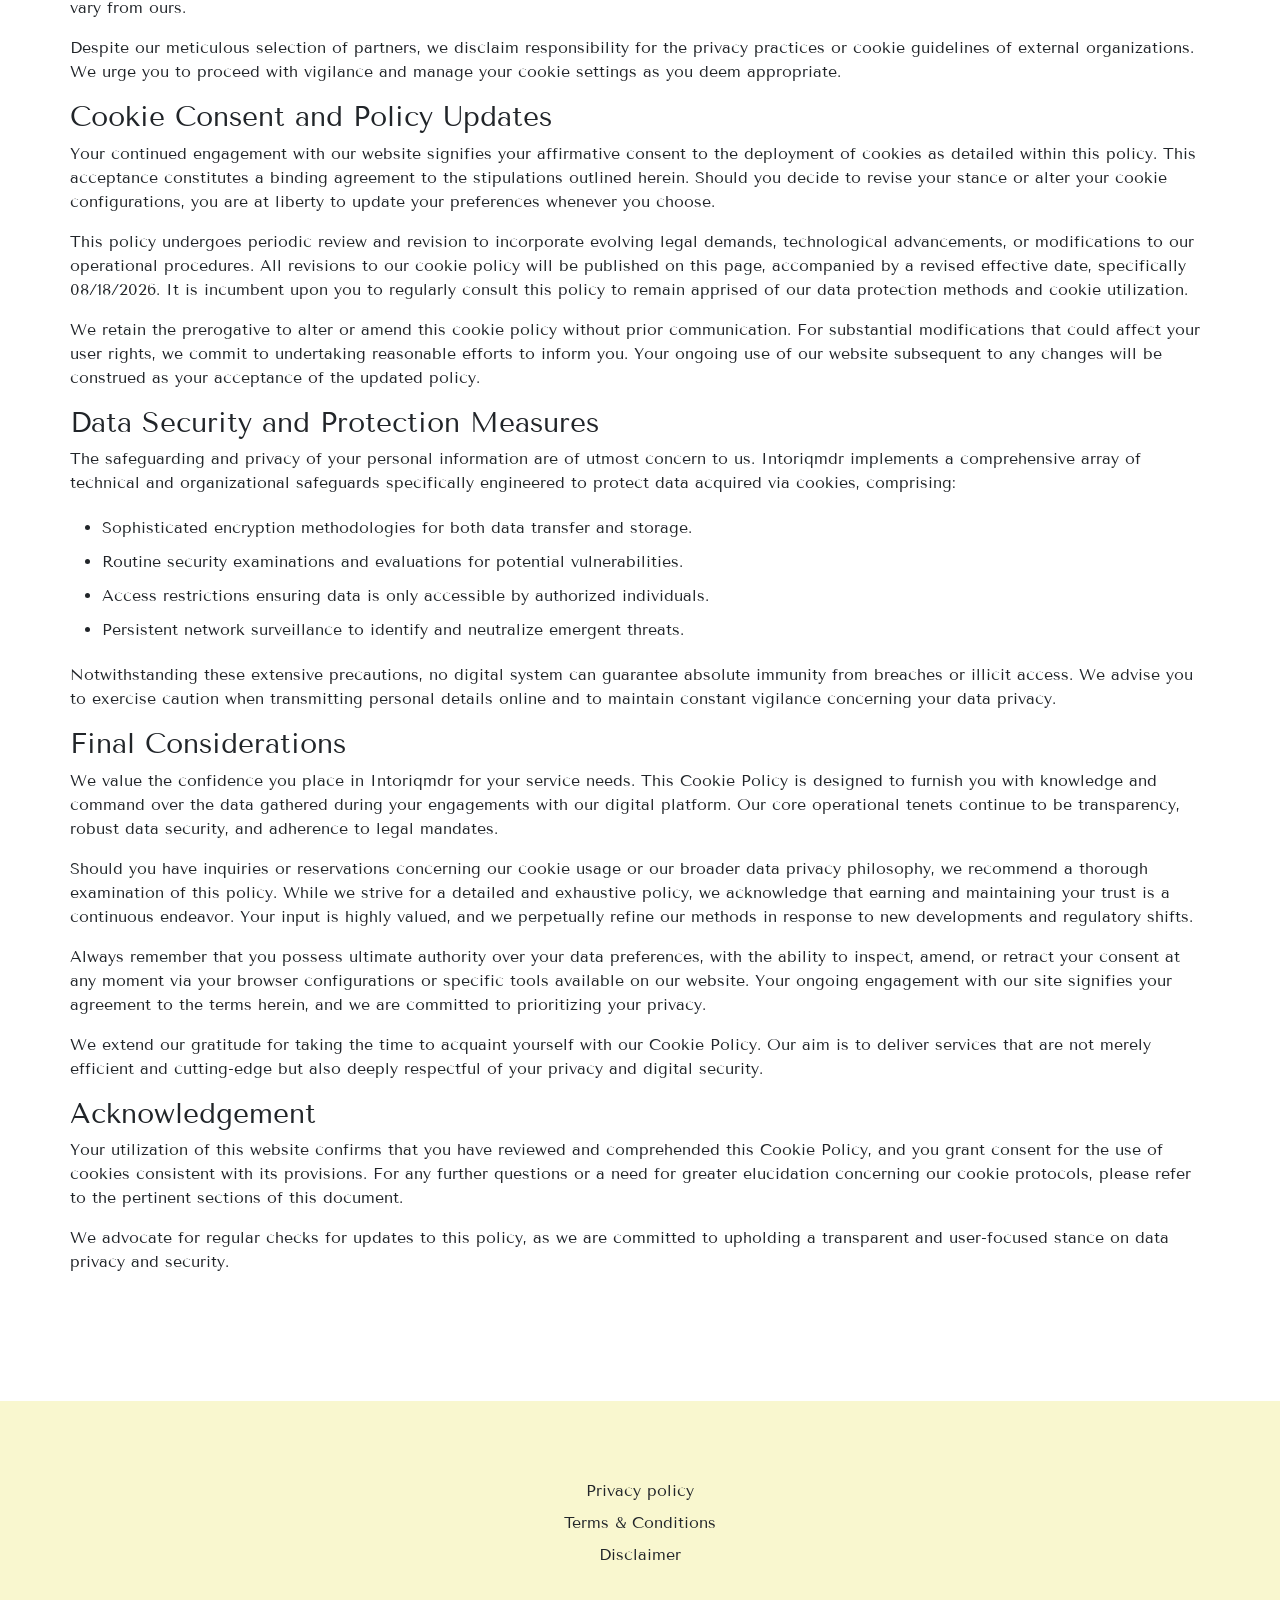
<file: cookies.html>
<!DOCTYPE html> 
    <head>
        <meta charset="UTF-8">
        <meta name="viewport" content="width=device-width">
        <title>Intoriqmdr | Website Cookie Usage Policy</title>
        <meta property="og:title" content="Intoriqmdr | Website Cookie Usage Policy" />
        <meta name="robots" content="index, follow">
        <meta property="og:image" content="service-images/modern-room-divider.webp"/>
        
        <script src="file/script/jquery.min.js"></script>
        <link rel="stylesheet" href="file/style/bootstrap.css">
        <link rel="stylesheet" href="file/style/fancybox.css">
        <link rel="stylesheet" href="file/style/slick.css">
        <link rel="stylesheet" href="file/style/slick-theme.css">
        <link rel="stylesheet" href="file/style/bootstrap-icons.css">
        
        

        <link href="https://fonts.googleapis.com/css2?family=Tenor+Sans&display=swap" rel="stylesheet">
        <link href="https://fonts.googleapis.com/css2?family=Fraunces:ital,opsz,wght@0,9..144,100..900;1,9..144,100..900&display=swap" rel="stylesheet">
        <link rel="shortcut icon" href="logo.png" type="image/x-icon">


        <style>
            li{
                list-style: disc;
            }
            li {
                padding: 5px 0;
            }
            body{
                font-family: 'Tenor Sans', sans-serif !important;
                direction: ltr;
                font-size: 16px;
                margin: 0;
            }
            :root{
                --inner-background-black: #0C2233;
                --inner-background-white: #f9f7cf;
            }
            .section--header{
                min-height: 423px;
                background: url(uploads/08-2026/pattern-bg_1920x10800.webp);
                background-size: cover;
                background-position: center center;
                position: relative;
                box-shadow: 0px 0px 0px #ccc;
            }
            .privat-pad {
                padding: 111px 0;
            }
            .pclass{
                padding: 78px 0;
            }
            .section--header .row{
                align-items: center;
            }
            .inner--background__black{
                width: 100%;
                min-height: 423px;
                padding: 33px;
            }
            .inner--background__black-two{
                width: 100%;
                min-height: 423px;
                padding: 33px;
            }
            .header-logo{
                display: flex;
                align-items: center;
                justify-content: center;
                flex-direction: column;
                gap: 14px;
            }
            .header-logo img{
                max-width: 50px;
            }
            .header-logo h1{
                font-family: 'Fraunces', sans-serif;
                margin-bottom: 0;
            }
            .header-nav{
                display: flex;
                flex-wrap: wrap;
                align-items: center;
                justify-content: center;
                margin: 28px;
                padding: 15px;
                gap: 8px;
            }
            .header-nav a{
                color: #fff;
                text-decoration: none;
                transition: all 200ms ease;
            }
            .header-nav a:hover{
                opacity: 0.8;
                transition: all 200ms ease;
            }
            .header-form{
                display: flex;
                flex-wrap: wrap;
                gap: 8px;
            }
            .header-form input{
                width: 100%;
            }
            .header-form button{
                padding: 8px;
            }
            .header-phone{
                display: flex;
                gap: 12px;
                justify-content: center;
                align-items: center;
            }
            .header-phone i{
                font-size: 27px;
                display: none;
            }
            .header-phone a{
                text-align: center;
                font-size: 27px;
                text-decoration: none;
                transition: all 200ms ease-in-out;
            }
            .header-phone a:hover{
                opacity: 0.8;
                transition: all 200ms ease-in-out;
            }
            .section--about img{
                max-width: 100%;
                width: 100%;
                border-radius: 0px;
            }
            .infobox h1{
                font-weight: 600;
                font-size: 27px;
            }
            .section--order{
                min-height: 423px;
                background: url(uploads/08-2026/pattern-bg_1920x10801.webp);
                background-size: cover;
                background-position: center center;
                position: relative;
                box-shadow: 0px 0px 0px #ccc;
            }
            .section--order .row{
                align-items: center;
                flex-direction: column;
            }
            .center-block{
                display: flex;
                align-items: center;
                min-height: calc(423px - 33px - 33px);
                width: 100%;
                justify-content: center;
            }
            .section--order h1{
                font-weight: 600;
                font-size: 34px;
            }
            .orderButton{
                text-decoration: none;
                max-width: 564px;
                padding: 24px;
                margin: 0 auto;
                display: flex;
                justify-content: center;
            }
            .ordFrm{
                max-width: 564px;
                margin: 0 auto;
            }
            .ordFrm button{
                max-width: 100%;
                width: 100%;
                padding: 12px;
                margin: 0;
            }
            .form-check-label{
                margin-top: 8px;
            }
            .form-check-label a{
                text-decoration: none;
            }
            .form-check-input-a {
                color: #fff;
            }
            .stats--block{
                display: flex;
                flex-direction: column;
                flex-wrap: wrap;
                gap:  24px;
            }
            .stats--block__item{
                display: flex;
                flex-direction: column;
                gap: 8px;
            }
            .stats--block__item i{
                font-size: 53px;
                color: #f14668;
            }
            .stats--block__item p{
                font-size: 17px;
                margin-bottom: 0px;
                font-weight: 600;

            }
            .stats--block__item span{
                font-size: 38px;
                font-weight: 800;
                opacity: 0.8;
            }
            .randBlock{
                display: flex;
                flex-direction: column-reverse;
            }
            .section--testimonials{
                min-height: 423px;
                background: url(uploads/08-2026/pattern-bg_1920x10802.webp);
                background-size: cover;
                background-position: center center;
                position: relative;
                box-shadow: 0px 0px 0px #ccc;
            }
            .section--testimonials h1{
                text-align: center;
            }
            .slideblock{
                position: relative;
                max-width: 900px;
                margin: 0 auto;
                margin-top: 78px;
                direction: ltr;
            }
            .slick-slide{
                height: initial;
            }
            .testimo--block__item{
                margin: 0px 24px;
                display: flex;
                gap: 12px;
                align-items: center;
            }
            .testimo--block__item img{
                width: 64px;
                border-radius: 50%;
                box-shadow: 0px 0px 8px #3d3d3d;
            }
            .testimo--block__item span{
                font-size: 16px;
                font-weight: 600;
            }
            .testimo--block__item p{
                margin-bottom: 0;
            }
            .slick-dots li.slick-active button:before{
                color: white;
                font-size: 10px;
            }
            .slick-dots li button:before{
                color: white;
                font-size: 10px;
            }
            .slick-dots{
                bottom: -45px;
            }
            .gallerybox{
                display: flex;
                flex-wrap: wrap;
            }
            .next--gallerybox{
                display: flex;
                flex-wrap: wrap;
            }
            .bi-check2-circle{
                display: none;
            }
            .bi-caret-down-fill{
                display: none;
            }
            .contact--image{
                width: 100%;
                max-height: 174px;
                object-fit: cover;
            }
            .section--contact .row{
                flex-direction: row;
            }
            .section--contact .col:first-child{
                display: flex;
                flex-direction: column-reverse;
                gap:  15px;
            }
            .section--contact h1{
                margin-bottom: 24px;
            }
            .contact--list{
                margin: 0;
                display: flex;
                flex-direction: column;
                padding: 0;
                gap: 12px;
            }
            .contact--list li{
                font-size: 16px;
            }

            .contact--list li a{
                color: #000;
                text-decoration: none;
            }

            .section--privacy .company-id{display:inline-block;margin-top:.7em;font-size:.82em;opacity:.72;letter-spacing:.04em;line-height:1.5;text-decoration:none;cursor:default;pointer-events:none;flex-shrink:0;max-width:100%;}.company-id-wrap{flex-shrink:0;max-width:100%;}
            .contact--list i{
                display: none;
            }
            .section--contact iframe{
                height: 564px;
            }
            .section--privacy{
                text-align: center;
                background: #f9f7cf;
            }

            .inner--background__black {
                background-color: #f14668bf;
            }
            .inner--background__black-two {
                background-color: #0C2233bf;
            }
            .header-nav {
                background-color: #f14668e6;
            }

            .section--privacy .row{
                flex-direction: column;
                gap: 8px;
            }
            .section--privacy a{
                color: inherit;
                text-decoration: none;
            }
            .section--privacy a:hover{
                opacity: 0.8;
            }
            .section--about__price{
                margin: 24px auto 0 auto;
                font-size: 27px;
            }
            .section--about__price span{
                font-weight: 600;
            }
            .form-two {
                display: flex;
                flex-direction: column;
                width: 70%;
                gap: 15px;
            }
            .col-form {
                display: flex;
                justify-content: center;
            }

            .gallery-wrapper {
      display: grid;
      grid-template-columns: repeat(8, 1fr);
      grid-template-rows: repeat(3, 5vw);
      grid-gap: 1.5rem;
      height: 100%;
    }

    .gallery--img {
      width: 100%;
      height: 100%;
      object-fit: cover;
      display: block;
      border-radius: 0px;
    }

    .gItem--1 {
      grid-column-start: 1;
      grid-column-end: 3;
      grid-row-start: 1;
      grid-row-end: 5;
    }

    .gItem--2 {
      grid-column-start: 3;
      grid-column-end: 5;
      grid-row-start: 1;
      grid-row-end: 5;

    }

    .gItem--3 {
      grid-column-start: 5;
      grid-column-end: 7;
      grid-row-start: 1;
      grid-row-end: 5;
    }

    .gItem--4 {
      grid-column-start: 7;
      grid-column-end: 9;
      grid-row-start: 1;
      grid-row-end: 5;
    }

            @media (max-width: 992px){
                .header-logo h1{
                    font-size: 22px;
                }
            }
            @media(max-width: 760px){
                .section--header .row{
                    flex-direction: column !important;
                }
                .section--about .row{
                    flex-direction: column-reverse !important;
                }
                .section--stats .row{
                    flex-direction: column !important;
                }
                .stats--block__item{
                    text-align: center;
                    flex-direction: column !important;
                }
                .section--stats .infobox{
                    margin-bottom: 30px;
                }
                .section--order .row{
                    flex-direction: column !important;
                }
                .testimonials--block__item{
                    flex-direction: column !important;
                    text-align: center;
                }
                .contact--list{
                    flex-direction: column !important;
                }
                .section--contact h1{
                    text-align: center;
                }
                .section--privacy .row{
                    flex-direction: column !important;
                }
                .section--contact .row {
                    flex-direction: column !important;
                }
            }
            .imgabout {
                height: 564px;
                width: 100%;
                object-fit: contain;
            }
            @media(max-width: 576px){
                .imgabout {
                    height: auto;
                }
            }

        button{
        outline: none;
        border: none;
        background: inherit;
        }

        .button-1 {
        background-color: #EA4C89;
        border-radius: 5px;
        border-style: none;
        box-sizing: border-box;
        color: #FFFFFF;
        cursor: pointer;
        display: inline-block;
        font-size: 16px;
        font-weight: 600;
        line-height: 20px;
        list-style: none;
        margin: 0;
        outline: none;
        padding: 12px;
        position: relative;
        text-align: center;
        text-decoration: none;
        transition: color 100ms;
        vertical-align: baseline;
        user-select: none;
        -webkit-user-select: none;
        touch-action: manipulation;
        }

        .button-1:hover,
        .button-1:focus {
        background-color: #F082AC;
        }

        .button-2 {
        appearance: none;
        background-color: #2ea44f;
        border: 1px solid rgba(27, 31, 35, .15);
        border-radius: 5px;
        box-shadow: rgba(27, 31, 35, .1) 0 1px 0;
        box-sizing: border-box;
        color: #fff;
        cursor: pointer;
        display: inline-block;
        font-size: 16px;
        font-weight: 600;
        line-height: 20px;
        padding: 5px 12px;
        position: relative;
        text-align: center;
        text-decoration: none;
        user-select: none;
        -webkit-user-select: none;
        touch-action: manipulation;
        vertical-align: middle;
        white-space: nowrap;
        }

        .button-2:focus:not(:focus-visible):not(.focus-visible) {
        box-shadow: none;
        outline: none;
        }

        .button-2:hover {
        background-color: #2c974b;
        }

        .button-2:focus {
        box-shadow: rgba(46, 164, 79, .4) 0 0 0 3px;
        outline: none;
        }

        .button-2:disabled {
        background-color: #94d3a2;
        border-color: rgba(27, 31, 35, .1);
        color: rgba(255, 255, 255, .8);
        cursor: default;
        }

        .button-2:active {
        background-color: #298e46;
        box-shadow: rgba(20, 70, 32, .2) 0 1px 0 inset;
        }

        .button-3 {
        align-items: center;
        background-clip: padding-box;
        background-color: #fa6400;
        border: 1px solid transparent;
        border-radius: .25rem;
        box-shadow: rgba(0, 0, 0, 0.02) 0 1px 3px 0;
        box-sizing: border-box;
        color: #fff;
        cursor: pointer;
        display: inline-flex;
        font-size: 16px;
        font-weight: 600;
        justify-content: center;
        line-height: 1.25;
        margin: 0;
        min-height: 2rem;
        padding: calc(.875rem - 1px) calc(1.5rem - 1px);
        position: relative;
        text-decoration: none;
        transition: all 250ms;
        user-select: none;
        -webkit-user-select: none;
        touch-action: manipulation;
        vertical-align: baseline;
        width: auto;
        }

        .button-3:hover,
        .button-3:focus {
        background-color: #fb8332;
        box-shadow: rgba(0, 0, 0, 0.1) 0 4px 12px;
        }

        .button-3:hover {
        transform: translateY(-1px);
        }

        .button-3:active {
        background-color: #c85000;
        box-shadow: rgba(0, 0, 0, .06) 0 2px 4px;
        transform: translateY(0);
        }

        .button-4 {
        align-items: center;
        background-color: #FFFFFF;
        border: 1px solid rgba(0, 0, 0, 0.1);
        border-radius: .25rem;
        box-shadow: rgba(0, 0, 0, 0.02) 0 1px 3px 0;
        box-sizing: border-box;
        color: rgba(0, 0, 0, 0.85);
        cursor: pointer;
        display: inline-flex;
        font-size: 16px;
        font-weight: 600;
        justify-content: center;
        line-height: 1.25;
        margin: 0;
        min-height: 3rem;
        padding: calc(.875rem - 1px) calc(1.5rem - 1px);
        position: relative;
        text-decoration: none;
        transition: all 250ms;
        user-select: none;
        -webkit-user-select: none;
        touch-action: manipulation;
        vertical-align: baseline;
        width: auto;
        }

        .button-4:hover,
        .button-4:focus {
        border-color: rgba(0, 0, 0, 0.15);
        box-shadow: rgba(0, 0, 0, 0.1) 0 4px 12px;
        color: rgba(0, 0, 0, 0.65);
        }

        .button-4:hover {
        transform: translateY(-1px);
        }

        .button-4:active {
        background-color: #F0F0F1;
        border-color: rgba(0, 0, 0, 0.15);
        box-shadow: rgba(0, 0, 0, 0.06) 0 2px 4px;
        color: rgba(0, 0, 0, 0.65);
        transform: translateY(0);
        }
        .button-5 {
        background-color: #0095ff;
        border: 1px solid transparent;
        border-radius: 3px;
        box-shadow: rgba(255, 255, 255, .4) 0 1px 0 0 inset;
        box-sizing: border-box;
        color: #fff;
        cursor: pointer;
        display: inline-block;
        font-size: 16px;
        font-weight: 600;
        line-height: 1.15385;
        margin: 0;
        outline: none;
        padding: 5px .8em;
        position: relative;
        text-align: center;
        text-decoration: none;
        user-select: none;
        -webkit-user-select: none;
        touch-action: manipulation;
        vertical-align: baseline;
        white-space: nowrap;
        }

        .button-5:hover,
        .button-5:focus {
        background-color: #07c;
        }

        .button-5:focus {
        box-shadow: 0 0 0 4px rgba(0, 149, 255, .15);
        }

        .button-5:active {
        background-color: #0064bd;
        box-shadow: none;
        }

        .button-6 {
        width: fit-content;
        background-color: #e1ecf4;
        border-radius: 5px;
        border: 1px solid #7aa7c7;
        box-shadow: rgba(255, 255, 255, .7) 0 1px 0 0 inset;
        box-sizing: border-box;
        color: #39739d;
        cursor: pointer;
        display: inline-block;

        font-size: 16px;
        font-weight: 600;
        line-height: 1.15385;
        margin: 0;
        outline: none;
        padding: 5px 12px;
        position: relative;
        text-align: center;
        text-decoration: none;
        user-select: none;
        -webkit-user-select: none;
        touch-action: manipulation;
        vertical-align: baseline;
        white-space: nowrap;
        }

        .button-6:hover,
        .button-6:focus {
        background-color: #b3d3ea;
        color: #2c5777;
        }

        .button-6:focus {
        box-shadow: 0 0 0 4px rgba(0, 149, 255, .15);
        }

        .button-6:active {
        background-color: #a0c7e4;
        box-shadow: none;
        color: #2c5777;
        }

        .button-7 {
        padding: 12px;
        appearance: button;
        backface-visibility: hidden;
        background-color: #405cf5;
        border-radius: 5px;
        border-width: 0;
        box-shadow: rgba(50, 50, 93, .1) 0 0 0 1px inset,rgba(50, 50, 93, .1) 0 2px 5px 0,rgba(0, 0, 0, .07) 0 1px 1px 0;
        box-sizing: border-box;
        color: #fff;
        cursor: pointer;
        font-size: 16px;
        line-height: 1.15;
        margin: 12px 0 0;
        outline: none;
        overflow: hidden; 
        position: relative;
        text-align: center;
        text-transform: none;
        transform: translateZ(0);
        transition: all .2s,box-shadow .08s ease-in;
        user-select: none;
        -webkit-user-select: none;
        touch-action: manipulation;
        width: 100%;
        }

        .button-7:disabled {
        cursor: default;
        }

        .button-7:focus {
        box-shadow: rgba(50, 50, 93, .1) 0 0 0 1px inset, rgba(50, 50, 93, .2) 0 6px 15px 0, rgba(0, 0, 0, .1) 0 2px 2px 0, rgba(50, 151, 211, .3) 0 0 0 4px;
        }

        .button-8 {
        background-image: linear-gradient(#42A1EC, #0070C9);
        border: 1px solid #0077CC;
        border-radius: 5px;
        box-sizing: border-box;
        color: #FFFFFF;
        cursor: pointer;
        direction: ltr;
        display: block;
        font-size: 16px;
        font-weight: 600;
        letter-spacing: -.022em;
        line-height: 1.47059;
        min-width: 20px;
        overflow: visible;
        padding: 5px 12px;
        text-align: center;
        vertical-align: baseline;
        user-select: none;
        -webkit-user-select: none;
        touch-action: manipulation;
        }

        .button-8:disabled {
        cursor: default;
        opacity: .3;
        }

        .button-8:hover {
        background-image: linear-gradient(#51A9EE, #147BCD);
        border-color: #1482D0;
        text-decoration: none;
        }

        .button-8:active {
        background-image: linear-gradient(#3D94D9, #0067B9);
        border-color: #006DBC;
        outline: none;
        }

        .button-8:focus {
        box-shadow: rgba(131, 192, 253, 0.5) 0 0 0 3px;
        outline: none;
        }

        .button-9 {
        align-items: center;
        appearance: none;
        background-color: #fff;
        border-radius: 25px;
        border-style: none;
        box-shadow: rgba(0, 0, 0, .2) 0 3px 5px -1px,rgba(0, 0, 0, .14) 0 6px 10px 0,rgba(0, 0, 0, .12) 0 1px 18px 0;
        box-sizing: border-box;
        color: #3c4043;
        cursor: pointer;
        display: inline-flex;
        fill: currentcolor;
        font-size: 16px;
        font-weight: 600;
        justify-content: center;
        letter-spacing: .25px;
        line-height: normal;
        max-width: 100%;
        overflow: visible;
        padding: 5px 15px;
        position: relative;
        text-align: center;
        text-transform: none;
        transition: box-shadow 280ms cubic-bezier(.4, 0, .2, 1),opacity 15ms linear 30ms,transform 270ms cubic-bezier(0, 0, .2, 1) 0ms;
        user-select: none;
        -webkit-user-select: none;
        touch-action: manipulation;
        width: auto;
        will-change: transform,opacity;
        z-index: 0;
        }

        .button-9:hover {
        background: #F6F9FE;
        color: #174ea6;
        }

        .button-9:active {
        box-shadow: 0 4px 4px 0 rgb(60 64 67 / 30%), 0 8px 12px 6px rgb(60 64 67 / 15%);
        outline: none;
        }

        .button-9:focus {
        outline: none;
        border: 2px solid #4285f4;
        }

        .button-9:not(:disabled) {
        box-shadow: rgba(60, 64, 67, .3) 0 1px 3px 0, rgba(60, 64, 67, .15) 0 4px 8px 3px;
        }

        .button-9:not(:disabled):hover {
        box-shadow: rgba(60, 64, 67, .3) 0 2px 3px 0, rgba(60, 64, 67, .15) 0 6px 10px 4px;
        }

        .button-9:not(:disabled):focus {
        box-shadow: rgba(60, 64, 67, .3) 0 1px 3px 0, rgba(60, 64, 67, .15) 0 4px 8px 3px;
        }

        .button-9:not(:disabled):active {
        box-shadow: rgba(60, 64, 67, .3) 0 4px 4px 0, rgba(60, 64, 67, .15) 0 8px 12px 6px;
        }

        .button-9:disabled {
        box-shadow: rgba(60, 64, 67, .3) 0 1px 3px 0, rgba(60, 64, 67, .15) 0 4px 8px 3px;
        }

        .button-10 {
        align-items: center;
        background-color: #0A66C2;
        border: 0;
        border-radius: 100px;
        box-sizing: border-box;
        color: #ffffff;
        cursor: pointer;
        display: inline-flex;
        font-size: 16px;
        font-weight: 600;
        justify-content: center;
        line-height: 15px;
        min-height: 50px;
        min-width: 0px;
        overflow: hidden;
        padding: 0px;
        padding-left: 15px;
        padding-right: 15px;
        text-align: center;
        touch-action: manipulation;
        transition: background-color 0.167s cubic-bezier(0.4, 0, 0.2, 1) 0s, box-shadow 0.167s cubic-bezier(0.4, 0, 0.2, 1) 0s, color 0.167s cubic-bezier(0.4, 0, 0.2, 1) 0s;
        user-select: none;
        -webkit-user-select: none;
        vertical-align: middle;
        }

        .button-10:hover,
        .button-10:focus {
        background-color: #16437E;
        color: #ffffff;
        }

        .button-10:active {
        background: #09223b;
        color: rgb(255, 255, 255, .7);
        }

        .button-10:disabled {
        cursor: not-allowed;
        background: rgba(0, 0, 0, .08);
        color: rgba(0, 0, 0, .3);
        }
        
        </style>

        
        </head>

        <body>
          
            <link rel="stylesheet" type="text/css" href="file/style/cookie.min.css">
<div id="privacy-consent">
	<div class="consent-content">
		<p>We use cookies to improve your experience. View our <a href="cookies.html">Cookie Policy</a>.</p>
		<div class="consent-buttons">
			<button class="accept" onclick="acceptCookies()">Accept</button>
			<button class="decline" onclick="declineCookies()">Decline</button>
		</div>
	</div>
</div>
<script src="file/script/cookie.min.js"></script>

            <section class="section--header transaction--cardst">
                <div class="inner--background__black">
                    <div class="container center-block">
                        <div class="row flex-row-reverse">
                            <div class="col">
                                <div class="header-logo">
                                    <img src="logo.png" alt="">
                                    <h1>Intoriqmdr</h1>
                                </div>
                                <div class="header-nav">
                                    <a href="./#aboutusid">About us</a> 
                                     <a href="./#reviewid">Customer Testimonials</a>
                                    
                                </div>
                                
                            </div>
                        </div>
                    </div>
                </div>
            </section>

            

<div class="container privat-pad">
    <div class="content-block">

        <div><div id="cookie-policy-container" class="policy-container">
  <section id="introduction" class="policy-section-box">
    <h2 class="policy-heading">Cookie Policy for Intoriqmdr</h2>
    <p class="policy-paragraph">
      This document outlines the Cookie Policy for Intoriqmdr. As a provider of innovative solutions, we are dedicated to delivering an exceptional user experience while upholding the highest standards of data privacy. This policy details our methods for collecting, storing, processing, and safeguarding your personal information as you browse our website and engage with our online offerings. Our unwavering commitment is to protect your privacy and adhere to all applicable legal and regulatory frameworks concerning online data protection.
    </p>
    <p class="policy-paragraph">
      Within this comprehensive policy, you will find information regarding the various categories of cookies and similar tracking technologies we deploy, the specific objectives they serve, and the options available to you for their management and control. We strongly advise a complete review of this policy to grasp our dedication to openness and the privacy of our users.
    </p>
    <p class="policy-paragraph">
      It is important to note that this policy has been formulated to align with data protection standards prevalent in the United States, encompassing the California Consumer Privacy Act (CCPA) and other pertinent privacy legislation. Your continued interaction with our digital platform signifies your acceptance of the stipulations presented herein.
    </p>
  </section>

  <section id="definition-and-purpose" class="policy-section-wrap">
    <h3 class="policy-subheading">Definition and Purpose of Cookies</h3>
    <p class="policy-paragraph">
      Cookies are diminutive data files placed onto your computer or mobile device by websites you visit. Their primary functions include facilitating seamless website navigation, enriching the overall user journey, and furnishing analytical data on how visitors engage with our services. For Intoriqmdr, these small files are instrumental in customizing content, augmenting site features, and evaluating the effectiveness of our digital presence.
    </p>
    <p class="policy-paragraph">
      Our utilization of cookies serves multiple objectives, including but not limited to:
    </p>
    <ul class="policy-list">
      <li class="policy-list-item">Authenticating users and maintaining secure browsing sessions.</li>
      <li class="policy-list-item">Conducting tracking and analytics to gain insights into user interaction patterns, thereby enabling service enhancements.</li>
      <li class="policy-list-item">Tailoring content and advertisements to individual preferences.</li>
      <li class="policy-list-item">Optimizing the operational efficiency and navigational ease of our website.</li>
    </ul>
    <p class="policy-paragraph">
      The deployment of cookies is fundamental to our strategy for providing a fluid and effective online environment, all while adhering to rigorous privacy and security protocols.
    </p>
  </section>

  <section id="types-of-cookies" class="policy-section-wrap">
    <h3 class="policy-subheading">Types of Cookies We Use</h3>
    <p class="policy-paragraph">
      Intoriqmdr employs diverse categories of cookies to bolster website functionality and elevate your browsing experience. These can be broadly categorized as:
    </p>
    <ol class="policy-ordered-list">
      <li class="policy-list-item">
        <strong>Absolutely Essential Cookies:</strong> These are indispensable for the core operation of our web platform. They facilitate fundamental actions like navigating pages, ensuring site security, and granting access to protected sections. The website cannot perform its basic functions without these cookies.
      </li>
      <li class="policy-list-item">
        <strong>Performance and Analytical Cookies:</strong> These gather data concerning visitor engagement with our website, such as frequently visited pages or the occurrence of error messages. The insights derived from this data are crucial for refining the design, content, and overall efficacy of our digital offerings.
      </li>
      <li class="policy-list-item">
        <strong>Functional Enhancement Cookies:</strong> These cookies enable our website to recall your selections, such as language preference or geographical location, thereby delivering a more customized and enriched user experience.
      </li>
      <li class="policy-list-item">
        <strong>Advertising and Personalization Cookies:</strong> Utilized to present advertisements more pertinent to your profile and interests. They also serve to control ad frequency and gauge the success of our promotional endeavors.
      </li>
    </ol>
    <p class="policy-paragraph">
      Beyond our proprietary cookies, we might integrate cookies from external service providers for analytical and tracking functions. We verify that all third-party partners maintain rigorous privacy and data protection standards.
    </p>
  </section>

  <section id="cookie-management" class="policy-section-container">
    <h3 class="policy-subheading">Managing Your Cookie Preferences</h3>
    <p class="policy-paragraph">
      Your autonomy in deciding on cookie acceptance is highly respected. Although cookies contribute significantly to an improved online experience, you retain the ability to configure and manage these settings. Standard web browsers typically enable cookies by default, but you are free to adjust your browser options to refuse them.
    </p>
    <p class="policy-paragraph">
      Opting to disable cookies may lead to impaired functionality for specific aspects of our website. You can modify your cookie preferences whenever you wish via your browser’s settings or preferences interface. Consult your browser's integrated help or support resources for comprehensive instructions on altering these configurations.
    </p>
    <p class="policy-paragraph">
      Furthermore, we offer tools allowing you to inspect and withdraw your consent for particular cookies. Even with cookies deactivated, non-personally identifiable data might still be gathered to ensure core site operations.
    </p>
  </section>

  <section id="data-collection-and-use" class="policy-section-block">
    <h3 class="policy-subheading">Data Collection, Retention, and Use</h3>
    <p class="policy-paragraph">
      Information gathered via cookies serves primarily internal objectives, aimed at boosting website performance, discerning usage patterns, and refining the user journey. Intoriqmdr maintains a steadfast commitment to transparency regarding the data we acquire and its subsequent application.
    </p>
    <p class="policy-paragraph">
      Crucial aspects concerning our data collection and retention practices encompass:
    </p>
    <ul class="policy-list">
      <li class="policy-list-item">
        <strong>Data Preservation:</strong> The duration for which cookies are stored varies based on their intended function. Certain cookies are automatically purged upon session termination, whereas others persist for predefined intervals to identify repeat visitors. We rigorously enforce these retention periods, aligning with all relevant data preservation guidelines.
      </li>
      <li class="policy-list-item">
        <strong>Information Safeguarding:</strong> We deploy stringent security protocols to shield data accumulated through cookies. These measures involve advanced encryption for transmission and storage, the use of protected servers, and routine security audits to avert unauthorized disclosure or compromise.
      </li>
      <li class="policy-list-item">
        <strong>Restricted Data Application:</strong> Any data acquired through cookies is exclusively utilized for the objectives articulated within this policy. It will not be divulged to external entities for unrelated uses without your explicit permission.
      </li>
    </ul>
    <p class="policy-paragraph">
      Furthermore, to comply with privacy statutes like the California Consumer Privacy Act (CCPA), we guarantee that your personal information is processed with paramount diligence and clarity.
    </p>
  </section>

  <section id="user-rights-and-ccpa" class="policy-section-container">
    <h3 class="policy-subheading">User Rights and Compliance with the CCPA</h3>
    <p class="policy-paragraph">
      We acknowledge and uphold your entitlements concerning the personal information we gather, process, and retain. Pursuant to the California Consumer Privacy Act (CCPA), qualified individuals possess distinct rights related to their data.
    </p>
    <p class="policy-paragraph">
      These entitlements encompass, but are not confined to:
    </p>
    <ul class="policy-list">
      <li class="policy-list-item">
        <strong>Right of Access:</strong> You are entitled to solicit details regarding the types and specific elements of personal data we accumulate, alongside clarification on the intentions behind its usage.
      </li>
      <li class="policy-list-item">
        <strong>Right to Erasure:</strong> You possess the prerogative to demand the permanent removal of any personal data we have collected. We will fulfill such deletion requests in accordance with prevailing legal mandates, excepting any statutory or regulatory obligations that necessitate data retention.
      </li>
      <li class="policy-list-item">
        <strong>Right to Decline:</strong> You hold the choice to opt-out of the sale or dissemination of your personal information to third parties for purposes not integral to our website's operation.
      </li>
      <li class="policy-list-item">
        <strong>Right to Non-Bias:</strong> You are assured the right to exercise these privileges without incurring any detrimental effects on the services and functionalities we offer.
      </li>
    </ul>
    <p class="policy-paragraph">
      To invoke these rights, kindly submit your request via the specific contact methods provided on our website. Be aware that identity verification may be required in certain instances before we process your request, serving to protect the security and integrity of your data.
    </p>
    <p class="policy-paragraph">
      Our firm commitment is to uphold these rights and consistently apply the utmost levels of transparency in all our data processing activities.
    </p>
  </section>

  <section id="third-party-services" class="policy-section-wrap">
    <h3 class="policy-subheading">Use of Third-Party Services and Cookies</h3>
    <p class="policy-paragraph">
      Beyond the cookies we deploy directly, our website may integrate cookies originating from external service providers. These are utilized to augment site functionality and improve analytical capabilities. Such third-party entities are expected to abide by rigorous privacy and data protection benchmarks, consistent with our internal policies.
    </p>
    <p class="policy-paragraph">
      The inclusion of third-party cookies aims to optimize site efficiency, enable personalized advertising, and cultivate a more captivating user interaction. We recommend examining the privacy policies of these external parties to comprehend their data management protocols, which may vary from ours.
    </p>
    <p class="policy-paragraph">
      Despite our meticulous selection of partners, we disclaim responsibility for the privacy practices or cookie guidelines of external organizations. We urge you to proceed with vigilance and manage your cookie settings as you deem appropriate.
    </p>
  </section>

  <section id="cookie-consent-and-changes" class="policy-section-box">
    <h3 class="policy-subheading">Cookie Consent and Policy Updates</h3>
    <p class="policy-paragraph">
      Your continued engagement with our website signifies your affirmative consent to the deployment of cookies as detailed within this policy. This acceptance constitutes a binding agreement to the stipulations outlined herein. Should you decide to revise your stance or alter your cookie configurations, you are at liberty to update your preferences whenever you choose.
    </p>
    <p class="policy-paragraph">
      This policy undergoes periodic review and revision to incorporate evolving legal demands, technological advancements, or modifications to our operational procedures. All revisions to our cookie policy will be published on this page, accompanied by a revised effective date, specifically 08/18/2026. It is incumbent upon you to regularly consult this policy to remain apprised of our data protection methods and cookie utilization.
    </p>
    <p class="policy-paragraph">
      We retain the prerogative to alter or amend this cookie policy without prior communication. For substantial modifications that could affect your user rights, we commit to undertaking reasonable efforts to inform you. Your ongoing use of our website subsequent to any changes will be construed as your acceptance of the updated policy.
    </p>
  </section>

  <section id="data-security-and-protection" class="policy-section-block">
    <h3 class="policy-subheading">Data Security and Protection Measures</h3>
    <p class="policy-paragraph">
      The safeguarding and privacy of your personal information are of utmost concern to us. Intoriqmdr implements a comprehensive array of technical and organizational safeguards specifically engineered to protect data acquired via cookies, comprising:
    </p>
    <ul class="policy-list">
      <li class="policy-list-item">
        Sophisticated encryption methodologies for both data transfer and storage.
      </li>
      <li class="policy-list-item">
        Routine security examinations and evaluations for potential vulnerabilities.
      </li>
      <li class="policy-list-item">
        Access restrictions ensuring data is only accessible by authorized individuals.
      </li>
      <li class="policy-list-item">
        Persistent network surveillance to identify and neutralize emergent threats.
      </li>
    </ul>
    <p class="policy-paragraph">
      Notwithstanding these extensive precautions, no digital system can guarantee absolute immunity from breaches or illicit access. We advise you to exercise caution when transmitting personal details online and to maintain constant vigilance concerning your data privacy.
    </p>
  </section>

  <section id="final-considerations" class="policy-section-block">
    <h3 class="policy-subheading">Final Considerations</h3>
    <p class="policy-paragraph">
      We value the confidence you place in Intoriqmdr for your service needs. This Cookie Policy is designed to furnish you with knowledge and command over the data gathered during your engagements with our digital platform. Our core operational tenets continue to be transparency, robust data security, and adherence to legal mandates.
    </p>
    <p class="policy-paragraph">
      Should you have inquiries or reservations concerning our cookie usage or our broader data privacy philosophy, we recommend a thorough examination of this policy. While we strive for a detailed and exhaustive policy, we acknowledge that earning and maintaining your trust is a continuous endeavor. Your input is highly valued, and we perpetually refine our methods in response to new developments and regulatory shifts.
    </p>
    <p class="policy-paragraph">
      Always remember that you possess ultimate authority over your data preferences, with the ability to inspect, amend, or retract your consent at any moment via your browser configurations or specific tools available on our website. Your ongoing engagement with our site signifies your agreement to the terms herein, and we are committed to prioritizing your privacy.
    </p>
    <p class="policy-paragraph">
      We extend our gratitude for taking the time to acquaint yourself with our Cookie Policy. Our aim is to deliver services that are not merely efficient and cutting-edge but also deeply respectful of your privacy and digital security.
    </p>
  </section>

  <section id="policy-acknowledgement" class="policy-section-block">
    <h3 class="policy-subheading">Acknowledgement</h3>
    <p class="policy-paragraph">
      Your utilization of this website confirms that you have reviewed and comprehended this Cookie Policy, and you grant consent for the use of cookies consistent with its provisions. For any further questions or a need for greater elucidation concerning our cookie protocols, please refer to the pertinent sections of this document.
    </p>
    <p class="policy-paragraph">
      We advocate for regular checks for updates to this policy, as we are committed to upholding a transparent and user-focused stance on data privacy and security.
    </p>
  </section>
</div></div>
    </div>
</div>


            <section class="section--privacy pclass">
                <div class="container">
                    <div class="row">
                        <div class="col"><a href="policy.html" target="_blank">Privacy policy</a></div>
                        <div class="col"><a href="terms.html" target="_blank">Terms & Conditions</a></div>
                        <div class="col"><a href="legal-disclaimer.html" target="_blank">Disclaimer</a></div>
                        
                    </div>
                </div>
            </section>
           


        <span id="random" class="3"></span>
        <span id="marg" class="33px"></span>
        <span id="heightb" class="316px"></span>

    
        <script type="text/javascript" src="file/script/slick.min.js"></script>
        <script type="text/javascript" src="file/script/script.js"></script>
        <script type="text/javascript" src="file/script/fancybox.js"></script>
        <script type="text/javascript" src="file/script/lightbox.js"></script>
        


       
        <script>
            let count = 1;
            if(count == 2){
                $('.testimo--block__item').css({'flex-direction':'column','display':'flex','text-align':'center'});
            }else{
                $('.testimo--block__item').css({'flex-direction':'row','display':'flex'});
            }

            $('.testimonials--block').slick({
                dots: true,
                infinite: false,
                speed: 300,
                slidesToShow: count,
                arrows: false,
                slidesToScroll: 1,
                responsive: [
                    {
                    breakpoint: 1024,
                    settings: {
                        slidesToShow: 1,
                        slidesToScroll: 1,
                        infinite: true,
                        dots: true
                    }
                    },
                    {
                    breakpoint: 600,
                    settings: {
                        slidesToShow: 1,
                        slidesToScroll: 1
                    }
                    }
                ]
                });
        </script>
   

</body>
</html>
</file>
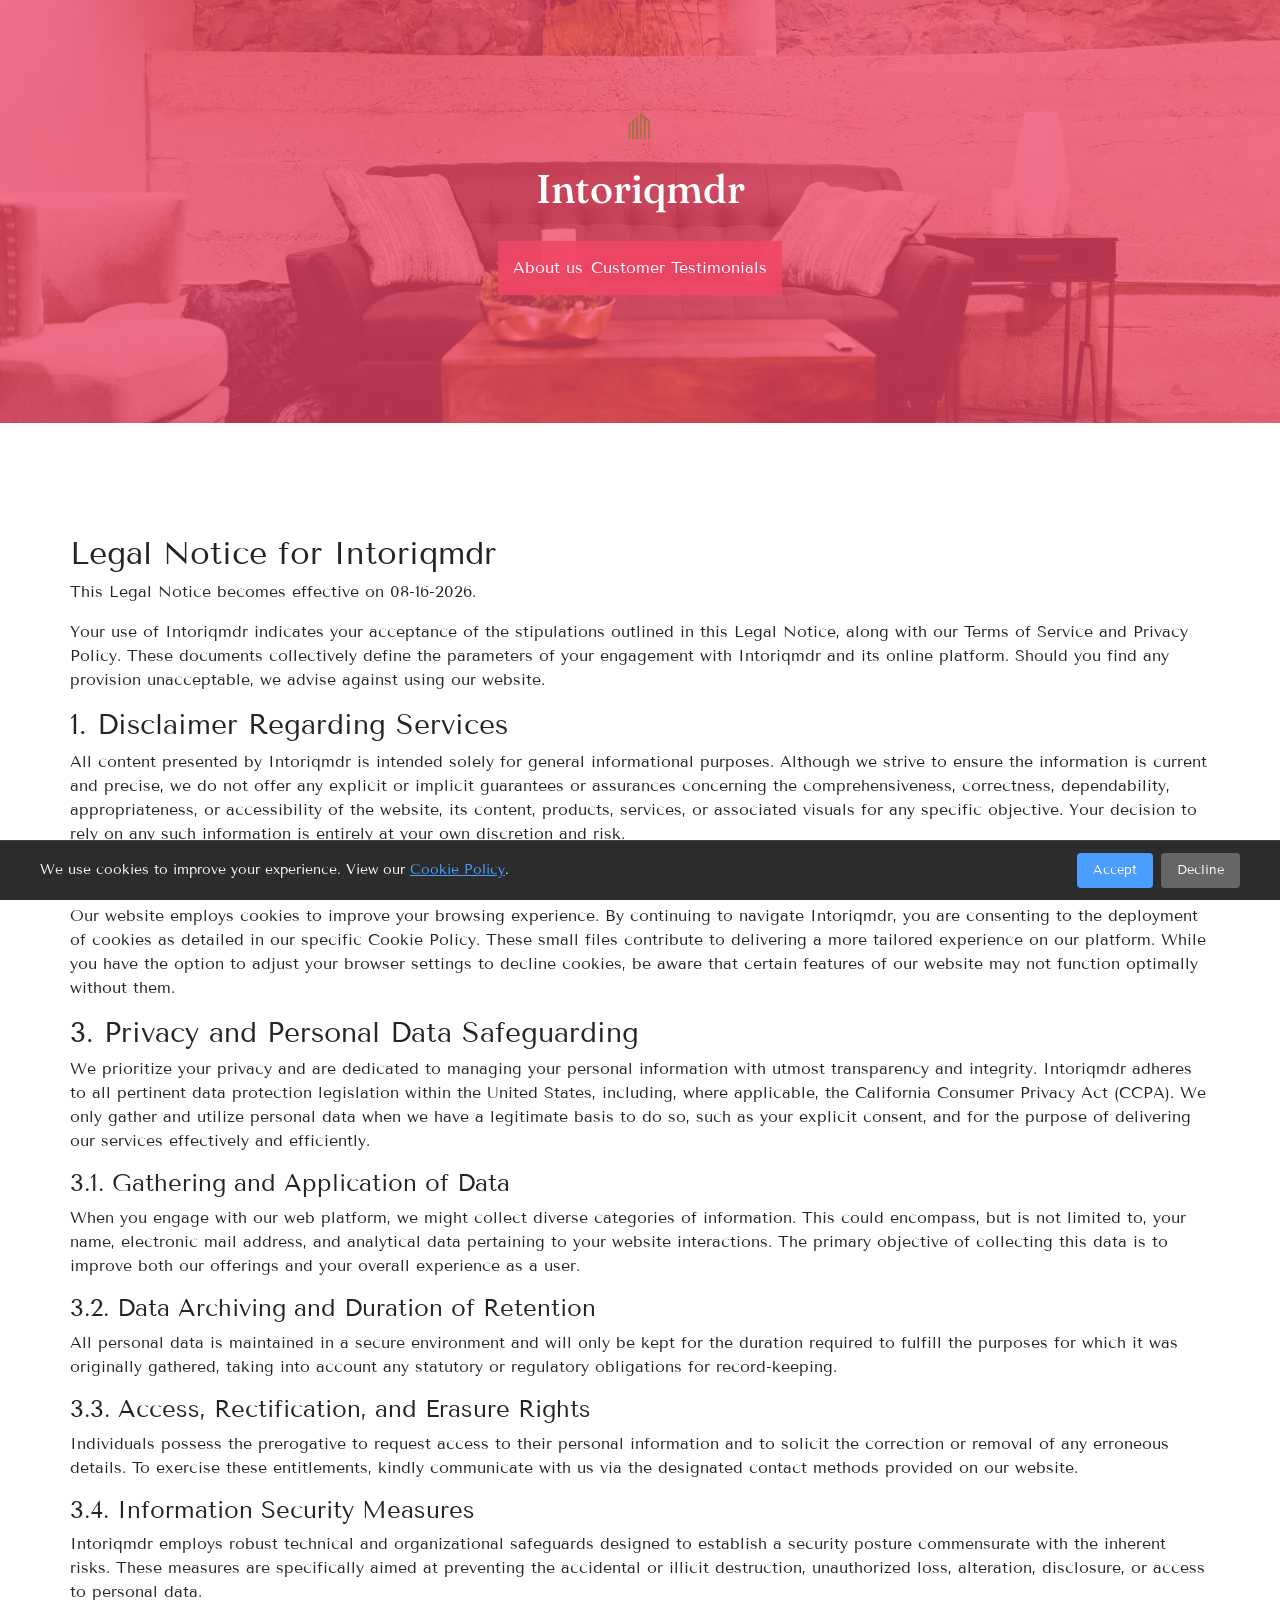
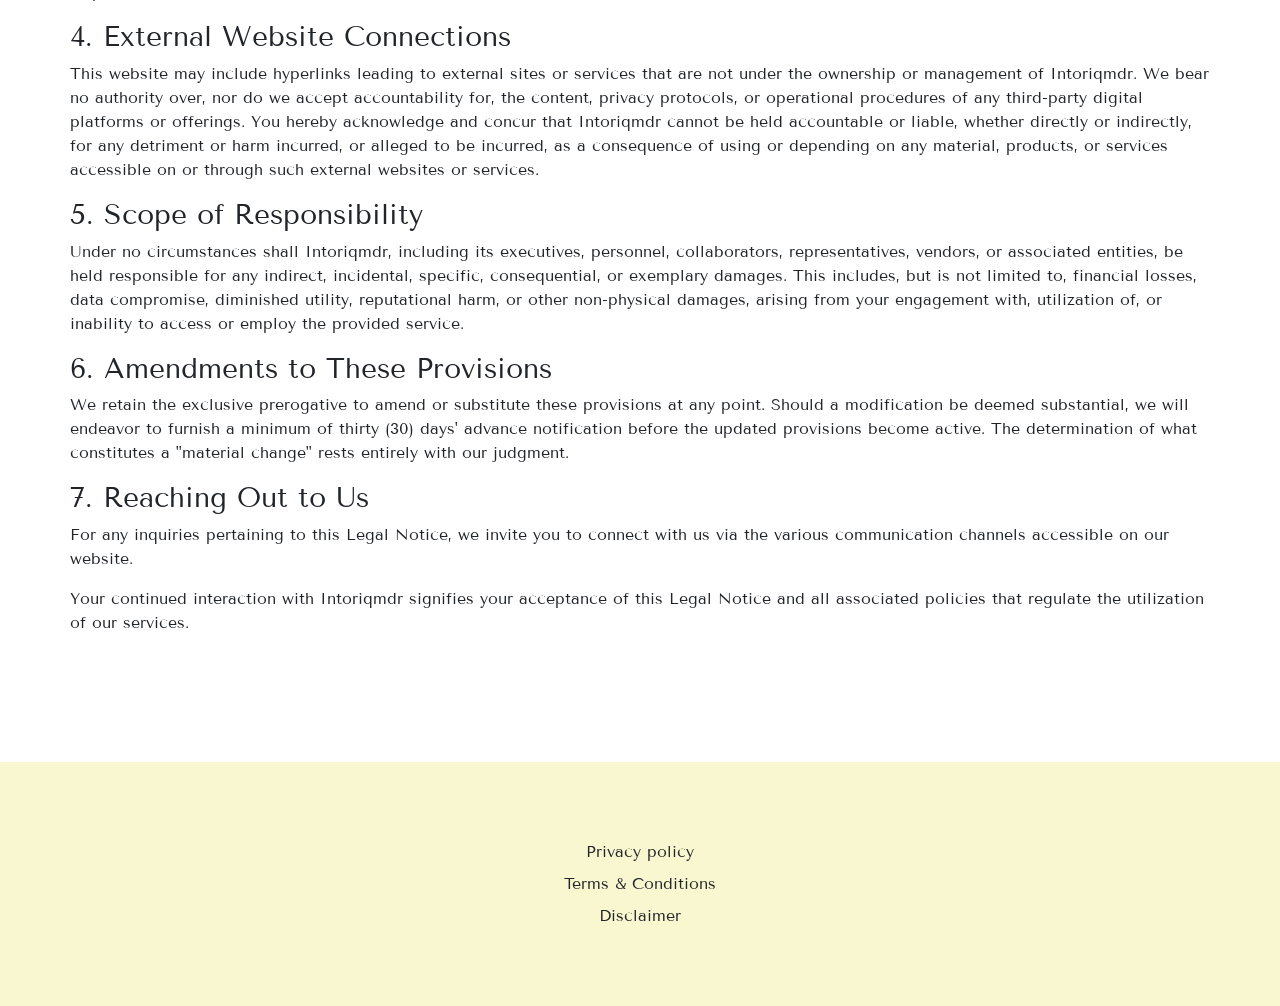
<file: legal-disclaimer.html>
<!DOCTYPE html> 
    <head>
        <meta charset="UTF-8">
        <meta name="viewport" content="width=device-width">
        <title>Intoriqmdr - Disclaimer</title>
        <meta property="og:title" content="Intoriqmdr - Disclaimer" />
        <meta name="robots" content="index, follow">
        <meta property="og:image" content="service-images/modern-room-divider.webp"/>
        
        <script src="file/script/jquery.min.js"></script>
        <link rel="stylesheet" href="file/style/bootstrap.css">
        <link rel="stylesheet" href="file/style/fancybox.css">
        <link rel="stylesheet" href="file/style/slick.css">
        <link rel="stylesheet" href="file/style/slick-theme.css">
        <link rel="stylesheet" href="file/style/bootstrap-icons.css">
        
        

        <link href="https://fonts.googleapis.com/css2?family=Tenor+Sans&display=swap" rel="stylesheet">
        <link href="https://fonts.googleapis.com/css2?family=Fraunces:ital,opsz,wght@0,9..144,100..900;1,9..144,100..900&display=swap" rel="stylesheet">
        <link rel="shortcut icon" href="logo.png" type="image/x-icon">


        <style>
            li{
                list-style: disc;
            }
            li {
                padding: 5px 0;
            }
            body{
                font-family: 'Tenor Sans', sans-serif !important;
                direction: ltr;
                font-size: 16px;
                margin: 0;
            }
            :root{
                --inner-background-black: #0C2233;
                --inner-background-white: #f9f7cf;
            }
            .section--header{
                min-height: 423px;
                background: url(uploads/08-2026/pattern-bg_1920x10800.webp);
                background-size: cover;
                background-position: center center;
                position: relative;
                box-shadow: 0px 0px 0px #ccc;
            }
            .privat-pad {
                padding: 111px 0;
            }
            .pclass{
                padding: 78px 0;
            }
            .section--header .row{
                align-items: center;
            }
            .inner--background__black{
                width: 100%;
                min-height: 423px;
                padding: 33px;
            }
            .inner--background__black-two{
                width: 100%;
                min-height: 423px;
                padding: 33px;
            }
            .header-logo{
                display: flex;
                align-items: center;
                justify-content: center;
                flex-direction: column;
                gap: 14px;
            }
            .header-logo img{
                max-width: 50px;
            }
            .header-logo h1{
                font-family: 'Fraunces', sans-serif;
                margin-bottom: 0;
            }
            .header-nav{
                display: flex;
                flex-wrap: wrap;
                align-items: center;
                justify-content: center;
                margin: 28px;
                padding: 15px;
                gap: 8px;
            }
            .header-nav a{
                color: #fff;
                text-decoration: none;
                transition: all 200ms ease;
            }
            .header-nav a:hover{
                opacity: 0.8;
                transition: all 200ms ease;
            }
            .header-form{
                display: flex;
                flex-wrap: wrap;
                gap: 8px;
            }
            .header-form input{
                width: 100%;
            }
            .header-form button{
                padding: 8px;
            }
            .header-phone{
                display: flex;
                gap: 12px;
                justify-content: center;
                align-items: center;
            }
            .header-phone i{
                font-size: 27px;
                display: none;
            }
            .header-phone a{
                text-align: center;
                font-size: 27px;
                text-decoration: none;
                transition: all 200ms ease-in-out;
            }
            .header-phone a:hover{
                opacity: 0.8;
                transition: all 200ms ease-in-out;
            }
            .section--about img{
                max-width: 100%;
                width: 100%;
                border-radius: 0px;
            }
            .infobox h1{
                font-weight: 600;
                font-size: 27px;
            }
            .section--order{
                min-height: 423px;
                background: url(uploads/08-2026/pattern-bg_1920x10801.webp);
                background-size: cover;
                background-position: center center;
                position: relative;
                box-shadow: 0px 0px 0px #ccc;
            }
            .section--order .row{
                align-items: center;
                flex-direction: column;
            }
            .center-block{
                display: flex;
                align-items: center;
                min-height: calc(423px - 33px - 33px);
                width: 100%;
                justify-content: center;
            }
            .section--order h1{
                font-weight: 600;
                font-size: 34px;
            }
            .orderButton{
                text-decoration: none;
                max-width: 564px;
                padding: 24px;
                margin: 0 auto;
                display: flex;
                justify-content: center;
            }
            .ordFrm{
                max-width: 564px;
                margin: 0 auto;
            }
            .ordFrm button{
                max-width: 100%;
                width: 100%;
                padding: 12px;
                margin: 0;
            }
            .form-check-label{
                margin-top: 8px;
            }
            .form-check-label a{
                text-decoration: none;
            }
            .form-check-input-a {
                color: #fff;
            }
            .stats--block{
                display: flex;
                flex-direction: column;
                flex-wrap: wrap;
                gap:  24px;
            }
            .stats--block__item{
                display: flex;
                flex-direction: column;
                gap: 8px;
            }
            .stats--block__item i{
                font-size: 53px;
                color: #f14668;
            }
            .stats--block__item p{
                font-size: 17px;
                margin-bottom: 0px;
                font-weight: 600;

            }
            .stats--block__item span{
                font-size: 38px;
                font-weight: 800;
                opacity: 0.8;
            }
            .randBlock{
                display: flex;
                flex-direction: column-reverse;
            }
            .section--testimonials{
                min-height: 423px;
                background: url(uploads/08-2026/pattern-bg_1920x10802.webp);
                background-size: cover;
                background-position: center center;
                position: relative;
                box-shadow: 0px 0px 0px #ccc;
            }
            .section--testimonials h1{
                text-align: center;
            }
            .slideblock{
                position: relative;
                max-width: 900px;
                margin: 0 auto;
                margin-top: 78px;
                direction: ltr;
            }
            .slick-slide{
                height: initial;
            }
            .testimo--block__item{
                margin: 0px 24px;
                display: flex;
                gap: 12px;
                align-items: center;
            }
            .testimo--block__item img{
                width: 64px;
                border-radius: 50%;
                box-shadow: 0px 0px 8px #3d3d3d;
            }
            .testimo--block__item span{
                font-size: 16px;
                font-weight: 600;
            }
            .testimo--block__item p{
                margin-bottom: 0;
            }
            .slick-dots li.slick-active button:before{
                color: white;
                font-size: 10px;
            }
            .slick-dots li button:before{
                color: white;
                font-size: 10px;
            }
            .slick-dots{
                bottom: -45px;
            }
            .gallerybox{
                display: flex;
                flex-wrap: wrap;
            }
            .next--gallerybox{
                display: flex;
                flex-wrap: wrap;
            }
            .bi-check2-circle{
                display: none;
            }
            .bi-caret-down-fill{
                display: none;
            }
            .contact--image{
                width: 100%;
                max-height: 174px;
                object-fit: cover;
            }
            .section--contact .row{
                flex-direction: row;
            }
            .section--contact .col:first-child{
                display: flex;
                flex-direction: column-reverse;
                gap:  15px;
            }
            .section--contact h1{
                margin-bottom: 24px;
            }
            .contact--list{
                margin: 0;
                display: flex;
                flex-direction: column;
                padding: 0;
                gap: 12px;
            }
            .contact--list li{
                font-size: 16px;
            }

            .contact--list li a{
                color: #000;
                text-decoration: none;
            }

            .section--privacy .company-id{display:inline-block;margin-top:.7em;font-size:.82em;opacity:.72;letter-spacing:.04em;line-height:1.5;text-decoration:none;cursor:default;pointer-events:none;flex-shrink:0;max-width:100%;}.company-id-wrap{flex-shrink:0;max-width:100%;}
            .contact--list i{
                display: none;
            }
            .section--contact iframe{
                height: 564px;
            }
            .section--privacy{
                text-align: center;
                background: #f9f7cf;
            }

            .inner--background__black {
                background-color: #f14668bf;
            }
            .inner--background__black-two {
                background-color: #0C2233bf;
            }
            .header-nav {
                background-color: #f14668e6;
            }

            .section--privacy .row{
                flex-direction: column;
                gap: 8px;
            }
            .section--privacy a{
                color: inherit;
                text-decoration: none;
            }
            .section--privacy a:hover{
                opacity: 0.8;
            }
            .section--about__price{
                margin: 24px auto 0 auto;
                font-size: 27px;
            }
            .section--about__price span{
                font-weight: 600;
            }
            .form-two {
                display: flex;
                flex-direction: column;
                width: 70%;
                gap: 15px;
            }
            .col-form {
                display: flex;
                justify-content: center;
            }

            .gallery-wrapper {
      display: grid;
      grid-template-columns: repeat(8, 1fr);
      grid-template-rows: repeat(3, 5vw);
      grid-gap: 1.5rem;
      height: 100%;
    }

    .gallery--img {
      width: 100%;
      height: 100%;
      object-fit: cover;
      display: block;
      border-radius: 0px;
    }

    .gItem--1 {
      grid-column-start: 1;
      grid-column-end: 3;
      grid-row-start: 1;
      grid-row-end: 5;
    }

    .gItem--2 {
      grid-column-start: 3;
      grid-column-end: 5;
      grid-row-start: 1;
      grid-row-end: 5;

    }

    .gItem--3 {
      grid-column-start: 5;
      grid-column-end: 7;
      grid-row-start: 1;
      grid-row-end: 5;
    }

    .gItem--4 {
      grid-column-start: 7;
      grid-column-end: 9;
      grid-row-start: 1;
      grid-row-end: 5;
    }

            @media (max-width: 992px){
                .header-logo h1{
                    font-size: 22px;
                }
            }
            @media(max-width: 760px){
                .section--header .row{
                    flex-direction: column !important;
                }
                .section--about .row{
                    flex-direction: column-reverse !important;
                }
                .section--stats .row{
                    flex-direction: column !important;
                }
                .stats--block__item{
                    text-align: center;
                    flex-direction: column !important;
                }
                .section--stats .infobox{
                    margin-bottom: 30px;
                }
                .section--order .row{
                    flex-direction: column !important;
                }
                .testimonials--block__item{
                    flex-direction: column !important;
                    text-align: center;
                }
                .contact--list{
                    flex-direction: column !important;
                }
                .section--contact h1{
                    text-align: center;
                }
                .section--privacy .row{
                    flex-direction: column !important;
                }
                .section--contact .row {
                    flex-direction: column !important;
                }
            }
            .imgabout {
                height: 564px;
                width: 100%;
                object-fit: contain;
            }
            @media(max-width: 576px){
                .imgabout {
                    height: auto;
                }
            }

        button{
        outline: none;
        border: none;
        background: inherit;
        }

        .button-1 {
        background-color: #EA4C89;
        border-radius: 5px;
        border-style: none;
        box-sizing: border-box;
        color: #FFFFFF;
        cursor: pointer;
        display: inline-block;
        font-size: 16px;
        font-weight: 600;
        line-height: 20px;
        list-style: none;
        margin: 0;
        outline: none;
        padding: 12px;
        position: relative;
        text-align: center;
        text-decoration: none;
        transition: color 100ms;
        vertical-align: baseline;
        user-select: none;
        -webkit-user-select: none;
        touch-action: manipulation;
        }

        .button-1:hover,
        .button-1:focus {
        background-color: #F082AC;
        }

        .button-2 {
        appearance: none;
        background-color: #2ea44f;
        border: 1px solid rgba(27, 31, 35, .15);
        border-radius: 5px;
        box-shadow: rgba(27, 31, 35, .1) 0 1px 0;
        box-sizing: border-box;
        color: #fff;
        cursor: pointer;
        display: inline-block;
        font-size: 16px;
        font-weight: 600;
        line-height: 20px;
        padding: 5px 12px;
        position: relative;
        text-align: center;
        text-decoration: none;
        user-select: none;
        -webkit-user-select: none;
        touch-action: manipulation;
        vertical-align: middle;
        white-space: nowrap;
        }

        .button-2:focus:not(:focus-visible):not(.focus-visible) {
        box-shadow: none;
        outline: none;
        }

        .button-2:hover {
        background-color: #2c974b;
        }

        .button-2:focus {
        box-shadow: rgba(46, 164, 79, .4) 0 0 0 3px;
        outline: none;
        }

        .button-2:disabled {
        background-color: #94d3a2;
        border-color: rgba(27, 31, 35, .1);
        color: rgba(255, 255, 255, .8);
        cursor: default;
        }

        .button-2:active {
        background-color: #298e46;
        box-shadow: rgba(20, 70, 32, .2) 0 1px 0 inset;
        }

        .button-3 {
        align-items: center;
        background-clip: padding-box;
        background-color: #fa6400;
        border: 1px solid transparent;
        border-radius: .25rem;
        box-shadow: rgba(0, 0, 0, 0.02) 0 1px 3px 0;
        box-sizing: border-box;
        color: #fff;
        cursor: pointer;
        display: inline-flex;
        font-size: 16px;
        font-weight: 600;
        justify-content: center;
        line-height: 1.25;
        margin: 0;
        min-height: 2rem;
        padding: calc(.875rem - 1px) calc(1.5rem - 1px);
        position: relative;
        text-decoration: none;
        transition: all 250ms;
        user-select: none;
        -webkit-user-select: none;
        touch-action: manipulation;
        vertical-align: baseline;
        width: auto;
        }

        .button-3:hover,
        .button-3:focus {
        background-color: #fb8332;
        box-shadow: rgba(0, 0, 0, 0.1) 0 4px 12px;
        }

        .button-3:hover {
        transform: translateY(-1px);
        }

        .button-3:active {
        background-color: #c85000;
        box-shadow: rgba(0, 0, 0, .06) 0 2px 4px;
        transform: translateY(0);
        }

        .button-4 {
        align-items: center;
        background-color: #FFFFFF;
        border: 1px solid rgba(0, 0, 0, 0.1);
        border-radius: .25rem;
        box-shadow: rgba(0, 0, 0, 0.02) 0 1px 3px 0;
        box-sizing: border-box;
        color: rgba(0, 0, 0, 0.85);
        cursor: pointer;
        display: inline-flex;
        font-size: 16px;
        font-weight: 600;
        justify-content: center;
        line-height: 1.25;
        margin: 0;
        min-height: 3rem;
        padding: calc(.875rem - 1px) calc(1.5rem - 1px);
        position: relative;
        text-decoration: none;
        transition: all 250ms;
        user-select: none;
        -webkit-user-select: none;
        touch-action: manipulation;
        vertical-align: baseline;
        width: auto;
        }

        .button-4:hover,
        .button-4:focus {
        border-color: rgba(0, 0, 0, 0.15);
        box-shadow: rgba(0, 0, 0, 0.1) 0 4px 12px;
        color: rgba(0, 0, 0, 0.65);
        }

        .button-4:hover {
        transform: translateY(-1px);
        }

        .button-4:active {
        background-color: #F0F0F1;
        border-color: rgba(0, 0, 0, 0.15);
        box-shadow: rgba(0, 0, 0, 0.06) 0 2px 4px;
        color: rgba(0, 0, 0, 0.65);
        transform: translateY(0);
        }
        .button-5 {
        background-color: #0095ff;
        border: 1px solid transparent;
        border-radius: 3px;
        box-shadow: rgba(255, 255, 255, .4) 0 1px 0 0 inset;
        box-sizing: border-box;
        color: #fff;
        cursor: pointer;
        display: inline-block;
        font-size: 16px;
        font-weight: 600;
        line-height: 1.15385;
        margin: 0;
        outline: none;
        padding: 5px .8em;
        position: relative;
        text-align: center;
        text-decoration: none;
        user-select: none;
        -webkit-user-select: none;
        touch-action: manipulation;
        vertical-align: baseline;
        white-space: nowrap;
        }

        .button-5:hover,
        .button-5:focus {
        background-color: #07c;
        }

        .button-5:focus {
        box-shadow: 0 0 0 4px rgba(0, 149, 255, .15);
        }

        .button-5:active {
        background-color: #0064bd;
        box-shadow: none;
        }

        .button-6 {
        width: fit-content;
        background-color: #e1ecf4;
        border-radius: 5px;
        border: 1px solid #7aa7c7;
        box-shadow: rgba(255, 255, 255, .7) 0 1px 0 0 inset;
        box-sizing: border-box;
        color: #39739d;
        cursor: pointer;
        display: inline-block;

        font-size: 16px;
        font-weight: 600;
        line-height: 1.15385;
        margin: 0;
        outline: none;
        padding: 5px 12px;
        position: relative;
        text-align: center;
        text-decoration: none;
        user-select: none;
        -webkit-user-select: none;
        touch-action: manipulation;
        vertical-align: baseline;
        white-space: nowrap;
        }

        .button-6:hover,
        .button-6:focus {
        background-color: #b3d3ea;
        color: #2c5777;
        }

        .button-6:focus {
        box-shadow: 0 0 0 4px rgba(0, 149, 255, .15);
        }

        .button-6:active {
        background-color: #a0c7e4;
        box-shadow: none;
        color: #2c5777;
        }

        .button-7 {
        padding: 12px;
        appearance: button;
        backface-visibility: hidden;
        background-color: #405cf5;
        border-radius: 5px;
        border-width: 0;
        box-shadow: rgba(50, 50, 93, .1) 0 0 0 1px inset,rgba(50, 50, 93, .1) 0 2px 5px 0,rgba(0, 0, 0, .07) 0 1px 1px 0;
        box-sizing: border-box;
        color: #fff;
        cursor: pointer;
        font-size: 16px;
        line-height: 1.15;
        margin: 12px 0 0;
        outline: none;
        overflow: hidden; 
        position: relative;
        text-align: center;
        text-transform: none;
        transform: translateZ(0);
        transition: all .2s,box-shadow .08s ease-in;
        user-select: none;
        -webkit-user-select: none;
        touch-action: manipulation;
        width: 100%;
        }

        .button-7:disabled {
        cursor: default;
        }

        .button-7:focus {
        box-shadow: rgba(50, 50, 93, .1) 0 0 0 1px inset, rgba(50, 50, 93, .2) 0 6px 15px 0, rgba(0, 0, 0, .1) 0 2px 2px 0, rgba(50, 151, 211, .3) 0 0 0 4px;
        }

        .button-8 {
        background-image: linear-gradient(#42A1EC, #0070C9);
        border: 1px solid #0077CC;
        border-radius: 5px;
        box-sizing: border-box;
        color: #FFFFFF;
        cursor: pointer;
        direction: ltr;
        display: block;
        font-size: 16px;
        font-weight: 600;
        letter-spacing: -.022em;
        line-height: 1.47059;
        min-width: 20px;
        overflow: visible;
        padding: 5px 12px;
        text-align: center;
        vertical-align: baseline;
        user-select: none;
        -webkit-user-select: none;
        touch-action: manipulation;
        }

        .button-8:disabled {
        cursor: default;
        opacity: .3;
        }

        .button-8:hover {
        background-image: linear-gradient(#51A9EE, #147BCD);
        border-color: #1482D0;
        text-decoration: none;
        }

        .button-8:active {
        background-image: linear-gradient(#3D94D9, #0067B9);
        border-color: #006DBC;
        outline: none;
        }

        .button-8:focus {
        box-shadow: rgba(131, 192, 253, 0.5) 0 0 0 3px;
        outline: none;
        }

        .button-9 {
        align-items: center;
        appearance: none;
        background-color: #fff;
        border-radius: 25px;
        border-style: none;
        box-shadow: rgba(0, 0, 0, .2) 0 3px 5px -1px,rgba(0, 0, 0, .14) 0 6px 10px 0,rgba(0, 0, 0, .12) 0 1px 18px 0;
        box-sizing: border-box;
        color: #3c4043;
        cursor: pointer;
        display: inline-flex;
        fill: currentcolor;
        font-size: 16px;
        font-weight: 600;
        justify-content: center;
        letter-spacing: .25px;
        line-height: normal;
        max-width: 100%;
        overflow: visible;
        padding: 5px 15px;
        position: relative;
        text-align: center;
        text-transform: none;
        transition: box-shadow 280ms cubic-bezier(.4, 0, .2, 1),opacity 15ms linear 30ms,transform 270ms cubic-bezier(0, 0, .2, 1) 0ms;
        user-select: none;
        -webkit-user-select: none;
        touch-action: manipulation;
        width: auto;
        will-change: transform,opacity;
        z-index: 0;
        }

        .button-9:hover {
        background: #F6F9FE;
        color: #174ea6;
        }

        .button-9:active {
        box-shadow: 0 4px 4px 0 rgb(60 64 67 / 30%), 0 8px 12px 6px rgb(60 64 67 / 15%);
        outline: none;
        }

        .button-9:focus {
        outline: none;
        border: 2px solid #4285f4;
        }

        .button-9:not(:disabled) {
        box-shadow: rgba(60, 64, 67, .3) 0 1px 3px 0, rgba(60, 64, 67, .15) 0 4px 8px 3px;
        }

        .button-9:not(:disabled):hover {
        box-shadow: rgba(60, 64, 67, .3) 0 2px 3px 0, rgba(60, 64, 67, .15) 0 6px 10px 4px;
        }

        .button-9:not(:disabled):focus {
        box-shadow: rgba(60, 64, 67, .3) 0 1px 3px 0, rgba(60, 64, 67, .15) 0 4px 8px 3px;
        }

        .button-9:not(:disabled):active {
        box-shadow: rgba(60, 64, 67, .3) 0 4px 4px 0, rgba(60, 64, 67, .15) 0 8px 12px 6px;
        }

        .button-9:disabled {
        box-shadow: rgba(60, 64, 67, .3) 0 1px 3px 0, rgba(60, 64, 67, .15) 0 4px 8px 3px;
        }

        .button-10 {
        align-items: center;
        background-color: #0A66C2;
        border: 0;
        border-radius: 100px;
        box-sizing: border-box;
        color: #ffffff;
        cursor: pointer;
        display: inline-flex;
        font-size: 16px;
        font-weight: 600;
        justify-content: center;
        line-height: 15px;
        min-height: 50px;
        min-width: 0px;
        overflow: hidden;
        padding: 0px;
        padding-left: 15px;
        padding-right: 15px;
        text-align: center;
        touch-action: manipulation;
        transition: background-color 0.167s cubic-bezier(0.4, 0, 0.2, 1) 0s, box-shadow 0.167s cubic-bezier(0.4, 0, 0.2, 1) 0s, color 0.167s cubic-bezier(0.4, 0, 0.2, 1) 0s;
        user-select: none;
        -webkit-user-select: none;
        vertical-align: middle;
        }

        .button-10:hover,
        .button-10:focus {
        background-color: #16437E;
        color: #ffffff;
        }

        .button-10:active {
        background: #09223b;
        color: rgb(255, 255, 255, .7);
        }

        .button-10:disabled {
        cursor: not-allowed;
        background: rgba(0, 0, 0, .08);
        color: rgba(0, 0, 0, .3);
        }
        
        </style>

        
        </head>

        <body>
          
            <link rel="stylesheet" type="text/css" href="file/style/cookie.min.css">
<div id="privacy-consent">
	<div class="consent-content">
		<p>We use cookies to improve your experience. View our <a href="cookies.html">Cookie Policy</a>.</p>
		<div class="consent-buttons">
			<button class="accept" onclick="acceptCookies()">Accept</button>
			<button class="decline" onclick="declineCookies()">Decline</button>
		</div>
	</div>
</div>
<script src="file/script/cookie.min.js"></script>

            <section class="section--header transaction--cardst">
                <div class="inner--background__black">
                    <div class="container center-block">
                        <div class="row flex-row-reverse">
                            <div class="col">
                                <div class="header-logo">
                                    <img src="logo.png" alt="">
                                    <h1>Intoriqmdr</h1>
                                </div>
                                <div class="header-nav">
                                    <a href="./#aboutusid">About us</a> 
                                     <a href="./#reviewid">Customer Testimonials</a>
                                    
                                </div>
                                
                            </div>
                        </div>
                    </div>
                </div>
            </section>

            

<div class="container privat-pad">
    <div class="content-block">

        <div><div id="disclaimer" class="legal-text">
    <h2>Legal Notice for Intoriqmdr</h2>
    <p>This Legal Notice becomes effective on 08-16-2026.</p>
    <p>Your use of Intoriqmdr indicates your acceptance of the stipulations outlined in this Legal Notice, along with our Terms of Service and Privacy Policy. These documents collectively define the parameters of your engagement with Intoriqmdr and its online platform. Should you find any provision unacceptable, we advise against using our website.</p>
    
    <section id="service-disclaimer" class="disclaimer-section-wrap">
        <h3>1. Disclaimer Regarding Services</h3>
        <p>All content presented by Intoriqmdr is intended solely for general informational purposes. Although we strive to ensure the information is current and precise, we do not offer any explicit or implicit guarantees or assurances concerning the comprehensiveness, correctness, dependability, appropriateness, or accessibility of the website, its content, products, services, or associated visuals for any specific objective. Your decision to rely on any such information is entirely at your own discretion and risk.</p>
    </section>

    <section id="cookies-policy" class="policy-section-wrap">
        <h3>2. Use of Cookies</h3>
        <p>Our website employs cookies to improve your browsing experience. By continuing to navigate Intoriqmdr, you are consenting to the deployment of cookies as detailed in our specific Cookie Policy. These small files contribute to delivering a more tailored experience on our platform. While you have the option to adjust your browser settings to decline cookies, be aware that certain features of our website may not function optimally without them.</p>
    </section>
    
    <section id="data-protection" class="protection-section-box">
        <h3>3. Privacy and Personal Data Safeguarding</h3>
        <p>We prioritize your privacy and are dedicated to managing your personal information with utmost transparency and integrity. Intoriqmdr adheres to all pertinent data protection legislation within the United States, including, where applicable, the California Consumer Privacy Act (CCPA). We only gather and utilize personal data when we have a legitimate basis to do so, such as your explicit consent, and for the purpose of delivering our services effectively and efficiently.</p>
        
        <h4>3.1. Gathering and Application of Data</h4>
        <p>When you engage with our web platform, we might collect diverse categories of information. This could encompass, but is not limited to, your name, electronic mail address, and analytical data pertaining to your website interactions. The primary objective of collecting this data is to improve both our offerings and your overall experience as a user.</p>
        
        <h4>3.2. Data Archiving and Duration of Retention</h4>
        <p>All personal data is maintained in a secure environment and will only be kept for the duration required to fulfill the purposes for which it was originally gathered, taking into account any statutory or regulatory obligations for record-keeping.</p>

        <h4>3.3. Access, Rectification, and Erasure Rights</h4>
        <p>Individuals possess the prerogative to request access to their personal information and to solicit the correction or removal of any erroneous details. To exercise these entitlements, kindly communicate with us via the designated contact methods provided on our website.</p>

        <h4>3.4. Information Security Measures</h4>
        <p>Intoriqmdr employs robust technical and organizational safeguards designed to establish a security posture commensurate with the inherent risks. These measures are specifically aimed at preventing the accidental or illicit destruction, unauthorized loss, alteration, disclosure, or access to personal data.</p>
    </section>

    <section id="third-party-links" class="links-section-block">
        <h3>4. External Website Connections</h3>
        <p>This website may include hyperlinks leading to external sites or services that are not under the ownership or management of Intoriqmdr. We bear no authority over, nor do we accept accountability for, the content, privacy protocols, or operational procedures of any third-party digital platforms or offerings. You hereby acknowledge and concur that Intoriqmdr cannot be held accountable or liable, whether directly or indirectly, for any detriment or harm incurred, or alleged to be incurred, as a consequence of using or depending on any material, products, or services accessible on or through such external websites or services.</p>
    </section>

    <section id="limitations-liability" class="liability-section-container">
        <h3>5. Scope of Responsibility</h3>
        <p>Under no circumstances shall Intoriqmdr, including its executives, personnel, collaborators, representatives, vendors, or associated entities, be held responsible for any indirect, incidental, specific, consequential, or exemplary damages. This includes, but is not limited to, financial losses, data compromise, diminished utility, reputational harm, or other non-physical damages, arising from your engagement with, utilization of, or inability to access or employ the provided service.</p>
    </section>

    <section id="changes-terms" class="terms-section-wrap">
        <h3>6. Amendments to These Provisions</h3>
        <p>We retain the exclusive prerogative to amend or substitute these provisions at any point. Should a modification be deemed substantial, we will endeavor to furnish a minimum of thirty (30) days' advance notification before the updated provisions become active. The determination of what constitutes a "material change" rests entirely with our judgment.</p>
    </section>

    <section id="contact-us" class="contact-section-wrap">
        <h3>7. Reaching Out to Us</h3>
        <p>For any inquiries pertaining to this Legal Notice, we invite you to connect with us via the various communication channels accessible on our website.</p>
    </section>
    
    <p>Your continued interaction with Intoriqmdr signifies your acceptance of this Legal Notice and all associated policies that regulate the utilization of our services.</p>
</div></div>
    </div>
</div>


            <section class="section--privacy pclass">
                <div class="container">
                    <div class="row">
                        <div class="col"><a href="policy.html" target="_blank">Privacy policy</a></div>
                        <div class="col"><a href="terms.html" target="_blank">Terms & Conditions</a></div>
                        <div class="col"><a href="legal-disclaimer.html" target="_blank">Disclaimer</a></div>
                        
                    </div>
                </div>
            </section>
           


        <span id="random" class="3"></span>
        <span id="marg" class="33px"></span>
        <span id="heightb" class="316px"></span>

    
        <script type="text/javascript" src="file/script/slick.min.js"></script>
        <script type="text/javascript" src="file/script/script.js"></script>
        <script type="text/javascript" src="file/script/fancybox.js"></script>
        <script type="text/javascript" src="file/script/lightbox.js"></script>
        


       
        <script>
            let count = 1;
            if(count == 2){
                $('.testimo--block__item').css({'flex-direction':'column','display':'flex','text-align':'center'});
            }else{
                $('.testimo--block__item').css({'flex-direction':'row','display':'flex'});
            }

            $('.testimonials--block').slick({
                dots: true,
                infinite: false,
                speed: 300,
                slidesToShow: count,
                arrows: false,
                slidesToScroll: 1,
                responsive: [
                    {
                    breakpoint: 1024,
                    settings: {
                        slidesToShow: 1,
                        slidesToScroll: 1,
                        infinite: true,
                        dots: true
                    }
                    },
                    {
                    breakpoint: 600,
                    settings: {
                        slidesToShow: 1,
                        slidesToScroll: 1
                    }
                    }
                ]
                });
        </script>
   

</body>
</html>
</file>
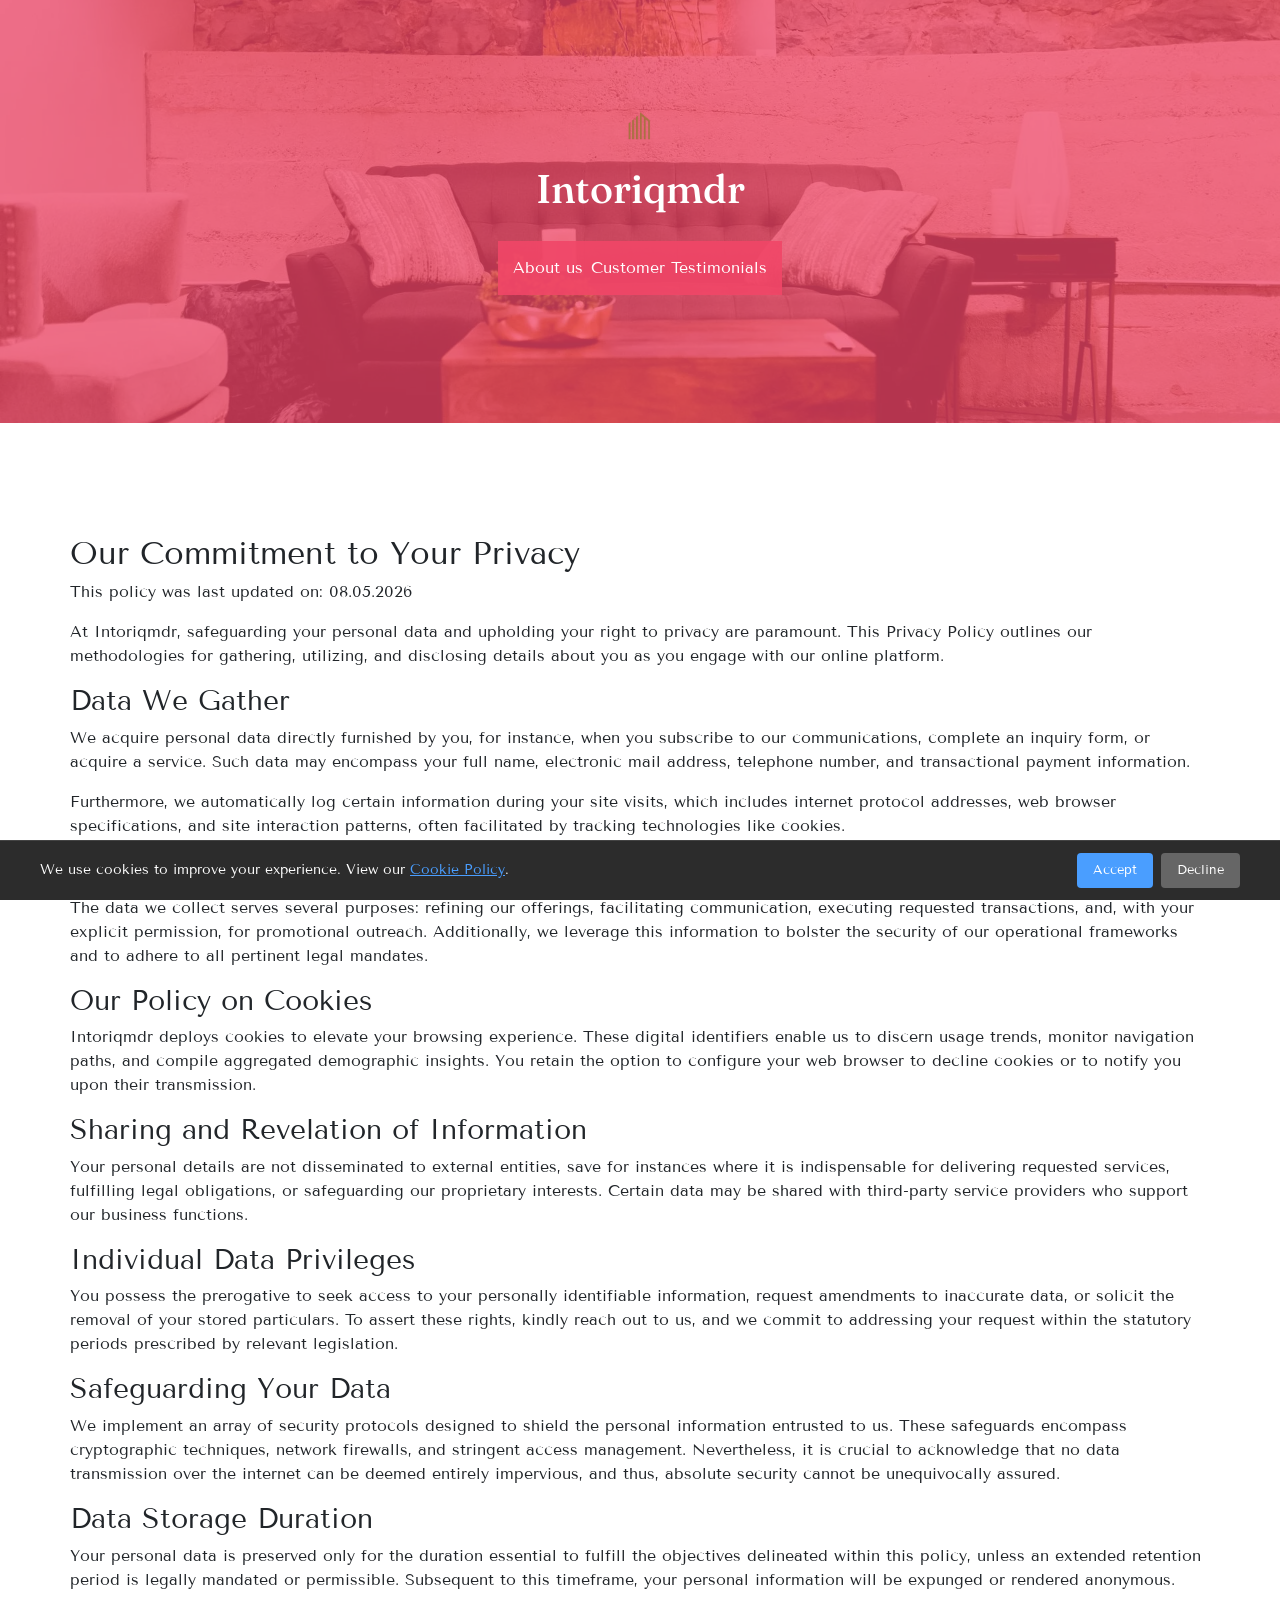
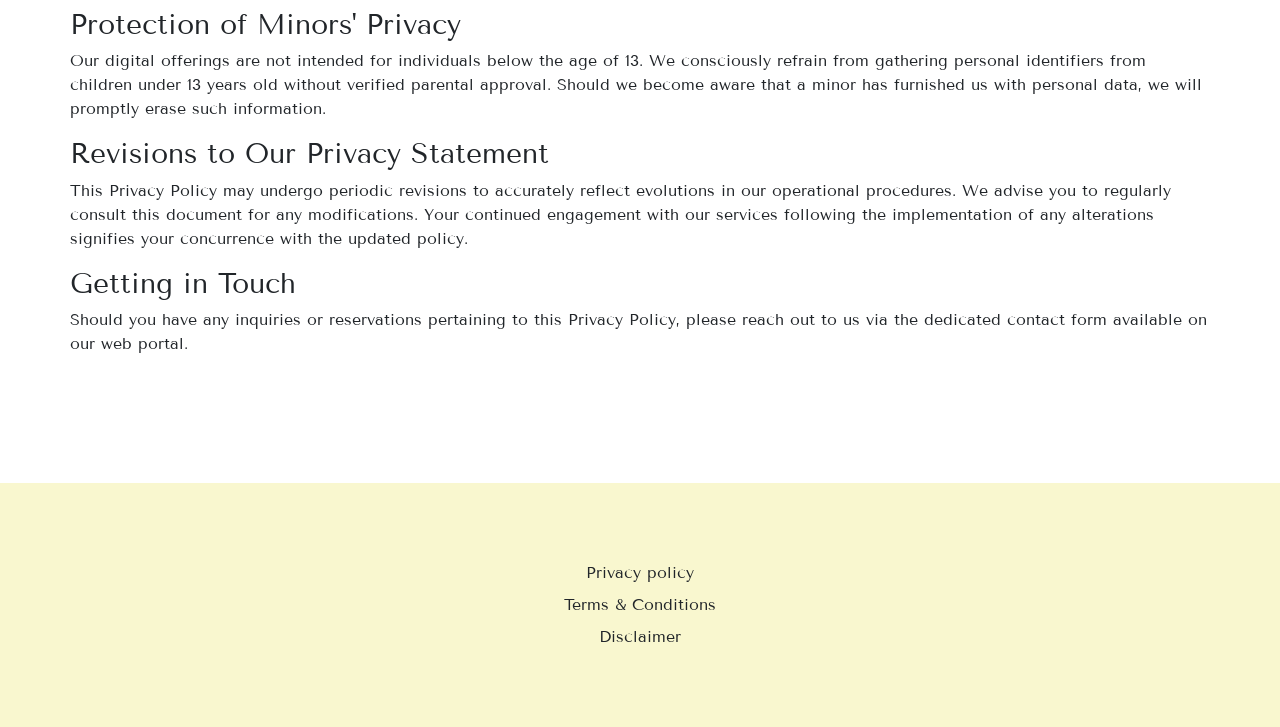
<file: policy.html>
<!DOCTYPE html> 
    <head>
        <meta charset="UTF-8">
        <meta name="viewport" content="width=device-width">
        <title>Intoriqmdr | Privacy Policy</title>
        <meta property="og:title" content="Intoriqmdr | Privacy Policy" />
        <meta name="robots" content="index, follow">
        <meta property="og:image" content="service-images/modern-room-divider.webp"/>
        
        <script src="file/script/jquery.min.js"></script>
        <link rel="stylesheet" href="file/style/bootstrap.css">
        <link rel="stylesheet" href="file/style/fancybox.css">
        <link rel="stylesheet" href="file/style/slick.css">
        <link rel="stylesheet" href="file/style/slick-theme.css">
        <link rel="stylesheet" href="file/style/bootstrap-icons.css">
        
        

        <link href="https://fonts.googleapis.com/css2?family=Tenor+Sans&display=swap" rel="stylesheet">
        <link href="https://fonts.googleapis.com/css2?family=Fraunces:ital,opsz,wght@0,9..144,100..900;1,9..144,100..900&display=swap" rel="stylesheet">
        <link rel="shortcut icon" href="logo.png" type="image/x-icon">


        <style>
            li{
                list-style: disc;
            }
            li {
                padding: 5px 0;
            }
            body{
                font-family: 'Tenor Sans', sans-serif !important;
                direction: ltr;
                font-size: 16px;
                margin: 0;
            }
            :root{
                --inner-background-black: #0C2233;
                --inner-background-white: #f9f7cf;
            }
            .section--header{
                min-height: 423px;
                background: url(uploads/08-2026/pattern-bg_1920x10800.webp);
                background-size: cover;
                background-position: center center;
                position: relative;
                box-shadow: 0px 0px 0px #ccc;
            }
            .privat-pad {
                padding: 111px 0;
            }
            .pclass{
                padding: 78px 0;
            }
            .section--header .row{
                align-items: center;
            }
            .inner--background__black{
                width: 100%;
                min-height: 423px;
                padding: 33px;
            }
            .inner--background__black-two{
                width: 100%;
                min-height: 423px;
                padding: 33px;
            }
            .header-logo{
                display: flex;
                align-items: center;
                justify-content: center;
                flex-direction: column;
                gap: 14px;
            }
            .header-logo img{
                max-width: 50px;
            }
            .header-logo h1{
                font-family: 'Fraunces', sans-serif;
                margin-bottom: 0;
            }
            .header-nav{
                display: flex;
                flex-wrap: wrap;
                align-items: center;
                justify-content: center;
                margin: 28px;
                padding: 15px;
                gap: 8px;
            }
            .header-nav a{
                color: #fff;
                text-decoration: none;
                transition: all 200ms ease;
            }
            .header-nav a:hover{
                opacity: 0.8;
                transition: all 200ms ease;
            }
            .header-form{
                display: flex;
                flex-wrap: wrap;
                gap: 8px;
            }
            .header-form input{
                width: 100%;
            }
            .header-form button{
                padding: 8px;
            }
            .header-phone{
                display: flex;
                gap: 12px;
                justify-content: center;
                align-items: center;
            }
            .header-phone i{
                font-size: 27px;
                display: none;
            }
            .header-phone a{
                text-align: center;
                font-size: 27px;
                text-decoration: none;
                transition: all 200ms ease-in-out;
            }
            .header-phone a:hover{
                opacity: 0.8;
                transition: all 200ms ease-in-out;
            }
            .section--about img{
                max-width: 100%;
                width: 100%;
                border-radius: 0px;
            }
            .infobox h1{
                font-weight: 600;
                font-size: 27px;
            }
            .section--order{
                min-height: 423px;
                background: url(uploads/08-2026/pattern-bg_1920x10801.webp);
                background-size: cover;
                background-position: center center;
                position: relative;
                box-shadow: 0px 0px 0px #ccc;
            }
            .section--order .row{
                align-items: center;
                flex-direction: column;
            }
            .center-block{
                display: flex;
                align-items: center;
                min-height: calc(423px - 33px - 33px);
                width: 100%;
                justify-content: center;
            }
            .section--order h1{
                font-weight: 600;
                font-size: 34px;
            }
            .orderButton{
                text-decoration: none;
                max-width: 564px;
                padding: 24px;
                margin: 0 auto;
                display: flex;
                justify-content: center;
            }
            .ordFrm{
                max-width: 564px;
                margin: 0 auto;
            }
            .ordFrm button{
                max-width: 100%;
                width: 100%;
                padding: 12px;
                margin: 0;
            }
            .form-check-label{
                margin-top: 8px;
            }
            .form-check-label a{
                text-decoration: none;
            }
            .form-check-input-a {
                color: #fff;
            }
            .stats--block{
                display: flex;
                flex-direction: column;
                flex-wrap: wrap;
                gap:  24px;
            }
            .stats--block__item{
                display: flex;
                flex-direction: column;
                gap: 8px;
            }
            .stats--block__item i{
                font-size: 53px;
                color: #f14668;
            }
            .stats--block__item p{
                font-size: 17px;
                margin-bottom: 0px;
                font-weight: 600;

            }
            .stats--block__item span{
                font-size: 38px;
                font-weight: 800;
                opacity: 0.8;
            }
            .randBlock{
                display: flex;
                flex-direction: column-reverse;
            }
            .section--testimonials{
                min-height: 423px;
                background: url(uploads/08-2026/pattern-bg_1920x10802.webp);
                background-size: cover;
                background-position: center center;
                position: relative;
                box-shadow: 0px 0px 0px #ccc;
            }
            .section--testimonials h1{
                text-align: center;
            }
            .slideblock{
                position: relative;
                max-width: 900px;
                margin: 0 auto;
                margin-top: 78px;
                direction: ltr;
            }
            .slick-slide{
                height: initial;
            }
            .testimo--block__item{
                margin: 0px 24px;
                display: flex;
                gap: 12px;
                align-items: center;
            }
            .testimo--block__item img{
                width: 64px;
                border-radius: 50%;
                box-shadow: 0px 0px 8px #3d3d3d;
            }
            .testimo--block__item span{
                font-size: 16px;
                font-weight: 600;
            }
            .testimo--block__item p{
                margin-bottom: 0;
            }
            .slick-dots li.slick-active button:before{
                color: white;
                font-size: 10px;
            }
            .slick-dots li button:before{
                color: white;
                font-size: 10px;
            }
            .slick-dots{
                bottom: -45px;
            }
            .gallerybox{
                display: flex;
                flex-wrap: wrap;
            }
            .next--gallerybox{
                display: flex;
                flex-wrap: wrap;
            }
            .bi-check2-circle{
                display: none;
            }
            .bi-caret-down-fill{
                display: none;
            }
            .contact--image{
                width: 100%;
                max-height: 174px;
                object-fit: cover;
            }
            .section--contact .row{
                flex-direction: row;
            }
            .section--contact .col:first-child{
                display: flex;
                flex-direction: column-reverse;
                gap:  15px;
            }
            .section--contact h1{
                margin-bottom: 24px;
            }
            .contact--list{
                margin: 0;
                display: flex;
                flex-direction: column;
                padding: 0;
                gap: 12px;
            }
            .contact--list li{
                font-size: 16px;
            }

            .contact--list li a{
                color: #000;
                text-decoration: none;
            }

            .section--privacy .company-id{display:inline-block;margin-top:.7em;font-size:.82em;opacity:.72;letter-spacing:.04em;line-height:1.5;text-decoration:none;cursor:default;pointer-events:none;flex-shrink:0;max-width:100%;}.company-id-wrap{flex-shrink:0;max-width:100%;}
            .contact--list i{
                display: none;
            }
            .section--contact iframe{
                height: 564px;
            }
            .section--privacy{
                text-align: center;
                background: #f9f7cf;
            }

            .inner--background__black {
                background-color: #f14668bf;
            }
            .inner--background__black-two {
                background-color: #0C2233bf;
            }
            .header-nav {
                background-color: #f14668e6;
            }

            .section--privacy .row{
                flex-direction: column;
                gap: 8px;
            }
            .section--privacy a{
                color: inherit;
                text-decoration: none;
            }
            .section--privacy a:hover{
                opacity: 0.8;
            }
            .section--about__price{
                margin: 24px auto 0 auto;
                font-size: 27px;
            }
            .section--about__price span{
                font-weight: 600;
            }
            .form-two {
                display: flex;
                flex-direction: column;
                width: 70%;
                gap: 15px;
            }
            .col-form {
                display: flex;
                justify-content: center;
            }

            .gallery-wrapper {
      display: grid;
      grid-template-columns: repeat(8, 1fr);
      grid-template-rows: repeat(3, 5vw);
      grid-gap: 1.5rem;
      height: 100%;
    }

    .gallery--img {
      width: 100%;
      height: 100%;
      object-fit: cover;
      display: block;
      border-radius: 0px;
    }

    .gItem--1 {
      grid-column-start: 1;
      grid-column-end: 3;
      grid-row-start: 1;
      grid-row-end: 5;
    }

    .gItem--2 {
      grid-column-start: 3;
      grid-column-end: 5;
      grid-row-start: 1;
      grid-row-end: 5;

    }

    .gItem--3 {
      grid-column-start: 5;
      grid-column-end: 7;
      grid-row-start: 1;
      grid-row-end: 5;
    }

    .gItem--4 {
      grid-column-start: 7;
      grid-column-end: 9;
      grid-row-start: 1;
      grid-row-end: 5;
    }

            @media (max-width: 992px){
                .header-logo h1{
                    font-size: 22px;
                }
            }
            @media(max-width: 760px){
                .section--header .row{
                    flex-direction: column !important;
                }
                .section--about .row{
                    flex-direction: column-reverse !important;
                }
                .section--stats .row{
                    flex-direction: column !important;
                }
                .stats--block__item{
                    text-align: center;
                    flex-direction: column !important;
                }
                .section--stats .infobox{
                    margin-bottom: 30px;
                }
                .section--order .row{
                    flex-direction: column !important;
                }
                .testimonials--block__item{
                    flex-direction: column !important;
                    text-align: center;
                }
                .contact--list{
                    flex-direction: column !important;
                }
                .section--contact h1{
                    text-align: center;
                }
                .section--privacy .row{
                    flex-direction: column !important;
                }
                .section--contact .row {
                    flex-direction: column !important;
                }
            }
            .imgabout {
                height: 564px;
                width: 100%;
                object-fit: contain;
            }
            @media(max-width: 576px){
                .imgabout {
                    height: auto;
                }
            }

        button{
        outline: none;
        border: none;
        background: inherit;
        }

        .button-1 {
        background-color: #EA4C89;
        border-radius: 5px;
        border-style: none;
        box-sizing: border-box;
        color: #FFFFFF;
        cursor: pointer;
        display: inline-block;
        font-size: 16px;
        font-weight: 600;
        line-height: 20px;
        list-style: none;
        margin: 0;
        outline: none;
        padding: 12px;
        position: relative;
        text-align: center;
        text-decoration: none;
        transition: color 100ms;
        vertical-align: baseline;
        user-select: none;
        -webkit-user-select: none;
        touch-action: manipulation;
        }

        .button-1:hover,
        .button-1:focus {
        background-color: #F082AC;
        }

        .button-2 {
        appearance: none;
        background-color: #2ea44f;
        border: 1px solid rgba(27, 31, 35, .15);
        border-radius: 5px;
        box-shadow: rgba(27, 31, 35, .1) 0 1px 0;
        box-sizing: border-box;
        color: #fff;
        cursor: pointer;
        display: inline-block;
        font-size: 16px;
        font-weight: 600;
        line-height: 20px;
        padding: 5px 12px;
        position: relative;
        text-align: center;
        text-decoration: none;
        user-select: none;
        -webkit-user-select: none;
        touch-action: manipulation;
        vertical-align: middle;
        white-space: nowrap;
        }

        .button-2:focus:not(:focus-visible):not(.focus-visible) {
        box-shadow: none;
        outline: none;
        }

        .button-2:hover {
        background-color: #2c974b;
        }

        .button-2:focus {
        box-shadow: rgba(46, 164, 79, .4) 0 0 0 3px;
        outline: none;
        }

        .button-2:disabled {
        background-color: #94d3a2;
        border-color: rgba(27, 31, 35, .1);
        color: rgba(255, 255, 255, .8);
        cursor: default;
        }

        .button-2:active {
        background-color: #298e46;
        box-shadow: rgba(20, 70, 32, .2) 0 1px 0 inset;
        }

        .button-3 {
        align-items: center;
        background-clip: padding-box;
        background-color: #fa6400;
        border: 1px solid transparent;
        border-radius: .25rem;
        box-shadow: rgba(0, 0, 0, 0.02) 0 1px 3px 0;
        box-sizing: border-box;
        color: #fff;
        cursor: pointer;
        display: inline-flex;
        font-size: 16px;
        font-weight: 600;
        justify-content: center;
        line-height: 1.25;
        margin: 0;
        min-height: 2rem;
        padding: calc(.875rem - 1px) calc(1.5rem - 1px);
        position: relative;
        text-decoration: none;
        transition: all 250ms;
        user-select: none;
        -webkit-user-select: none;
        touch-action: manipulation;
        vertical-align: baseline;
        width: auto;
        }

        .button-3:hover,
        .button-3:focus {
        background-color: #fb8332;
        box-shadow: rgba(0, 0, 0, 0.1) 0 4px 12px;
        }

        .button-3:hover {
        transform: translateY(-1px);
        }

        .button-3:active {
        background-color: #c85000;
        box-shadow: rgba(0, 0, 0, .06) 0 2px 4px;
        transform: translateY(0);
        }

        .button-4 {
        align-items: center;
        background-color: #FFFFFF;
        border: 1px solid rgba(0, 0, 0, 0.1);
        border-radius: .25rem;
        box-shadow: rgba(0, 0, 0, 0.02) 0 1px 3px 0;
        box-sizing: border-box;
        color: rgba(0, 0, 0, 0.85);
        cursor: pointer;
        display: inline-flex;
        font-size: 16px;
        font-weight: 600;
        justify-content: center;
        line-height: 1.25;
        margin: 0;
        min-height: 3rem;
        padding: calc(.875rem - 1px) calc(1.5rem - 1px);
        position: relative;
        text-decoration: none;
        transition: all 250ms;
        user-select: none;
        -webkit-user-select: none;
        touch-action: manipulation;
        vertical-align: baseline;
        width: auto;
        }

        .button-4:hover,
        .button-4:focus {
        border-color: rgba(0, 0, 0, 0.15);
        box-shadow: rgba(0, 0, 0, 0.1) 0 4px 12px;
        color: rgba(0, 0, 0, 0.65);
        }

        .button-4:hover {
        transform: translateY(-1px);
        }

        .button-4:active {
        background-color: #F0F0F1;
        border-color: rgba(0, 0, 0, 0.15);
        box-shadow: rgba(0, 0, 0, 0.06) 0 2px 4px;
        color: rgba(0, 0, 0, 0.65);
        transform: translateY(0);
        }
        .button-5 {
        background-color: #0095ff;
        border: 1px solid transparent;
        border-radius: 3px;
        box-shadow: rgba(255, 255, 255, .4) 0 1px 0 0 inset;
        box-sizing: border-box;
        color: #fff;
        cursor: pointer;
        display: inline-block;
        font-size: 16px;
        font-weight: 600;
        line-height: 1.15385;
        margin: 0;
        outline: none;
        padding: 5px .8em;
        position: relative;
        text-align: center;
        text-decoration: none;
        user-select: none;
        -webkit-user-select: none;
        touch-action: manipulation;
        vertical-align: baseline;
        white-space: nowrap;
        }

        .button-5:hover,
        .button-5:focus {
        background-color: #07c;
        }

        .button-5:focus {
        box-shadow: 0 0 0 4px rgba(0, 149, 255, .15);
        }

        .button-5:active {
        background-color: #0064bd;
        box-shadow: none;
        }

        .button-6 {
        width: fit-content;
        background-color: #e1ecf4;
        border-radius: 5px;
        border: 1px solid #7aa7c7;
        box-shadow: rgba(255, 255, 255, .7) 0 1px 0 0 inset;
        box-sizing: border-box;
        color: #39739d;
        cursor: pointer;
        display: inline-block;

        font-size: 16px;
        font-weight: 600;
        line-height: 1.15385;
        margin: 0;
        outline: none;
        padding: 5px 12px;
        position: relative;
        text-align: center;
        text-decoration: none;
        user-select: none;
        -webkit-user-select: none;
        touch-action: manipulation;
        vertical-align: baseline;
        white-space: nowrap;
        }

        .button-6:hover,
        .button-6:focus {
        background-color: #b3d3ea;
        color: #2c5777;
        }

        .button-6:focus {
        box-shadow: 0 0 0 4px rgba(0, 149, 255, .15);
        }

        .button-6:active {
        background-color: #a0c7e4;
        box-shadow: none;
        color: #2c5777;
        }

        .button-7 {
        padding: 12px;
        appearance: button;
        backface-visibility: hidden;
        background-color: #405cf5;
        border-radius: 5px;
        border-width: 0;
        box-shadow: rgba(50, 50, 93, .1) 0 0 0 1px inset,rgba(50, 50, 93, .1) 0 2px 5px 0,rgba(0, 0, 0, .07) 0 1px 1px 0;
        box-sizing: border-box;
        color: #fff;
        cursor: pointer;
        font-size: 16px;
        line-height: 1.15;
        margin: 12px 0 0;
        outline: none;
        overflow: hidden; 
        position: relative;
        text-align: center;
        text-transform: none;
        transform: translateZ(0);
        transition: all .2s,box-shadow .08s ease-in;
        user-select: none;
        -webkit-user-select: none;
        touch-action: manipulation;
        width: 100%;
        }

        .button-7:disabled {
        cursor: default;
        }

        .button-7:focus {
        box-shadow: rgba(50, 50, 93, .1) 0 0 0 1px inset, rgba(50, 50, 93, .2) 0 6px 15px 0, rgba(0, 0, 0, .1) 0 2px 2px 0, rgba(50, 151, 211, .3) 0 0 0 4px;
        }

        .button-8 {
        background-image: linear-gradient(#42A1EC, #0070C9);
        border: 1px solid #0077CC;
        border-radius: 5px;
        box-sizing: border-box;
        color: #FFFFFF;
        cursor: pointer;
        direction: ltr;
        display: block;
        font-size: 16px;
        font-weight: 600;
        letter-spacing: -.022em;
        line-height: 1.47059;
        min-width: 20px;
        overflow: visible;
        padding: 5px 12px;
        text-align: center;
        vertical-align: baseline;
        user-select: none;
        -webkit-user-select: none;
        touch-action: manipulation;
        }

        .button-8:disabled {
        cursor: default;
        opacity: .3;
        }

        .button-8:hover {
        background-image: linear-gradient(#51A9EE, #147BCD);
        border-color: #1482D0;
        text-decoration: none;
        }

        .button-8:active {
        background-image: linear-gradient(#3D94D9, #0067B9);
        border-color: #006DBC;
        outline: none;
        }

        .button-8:focus {
        box-shadow: rgba(131, 192, 253, 0.5) 0 0 0 3px;
        outline: none;
        }

        .button-9 {
        align-items: center;
        appearance: none;
        background-color: #fff;
        border-radius: 25px;
        border-style: none;
        box-shadow: rgba(0, 0, 0, .2) 0 3px 5px -1px,rgba(0, 0, 0, .14) 0 6px 10px 0,rgba(0, 0, 0, .12) 0 1px 18px 0;
        box-sizing: border-box;
        color: #3c4043;
        cursor: pointer;
        display: inline-flex;
        fill: currentcolor;
        font-size: 16px;
        font-weight: 600;
        justify-content: center;
        letter-spacing: .25px;
        line-height: normal;
        max-width: 100%;
        overflow: visible;
        padding: 5px 15px;
        position: relative;
        text-align: center;
        text-transform: none;
        transition: box-shadow 280ms cubic-bezier(.4, 0, .2, 1),opacity 15ms linear 30ms,transform 270ms cubic-bezier(0, 0, .2, 1) 0ms;
        user-select: none;
        -webkit-user-select: none;
        touch-action: manipulation;
        width: auto;
        will-change: transform,opacity;
        z-index: 0;
        }

        .button-9:hover {
        background: #F6F9FE;
        color: #174ea6;
        }

        .button-9:active {
        box-shadow: 0 4px 4px 0 rgb(60 64 67 / 30%), 0 8px 12px 6px rgb(60 64 67 / 15%);
        outline: none;
        }

        .button-9:focus {
        outline: none;
        border: 2px solid #4285f4;
        }

        .button-9:not(:disabled) {
        box-shadow: rgba(60, 64, 67, .3) 0 1px 3px 0, rgba(60, 64, 67, .15) 0 4px 8px 3px;
        }

        .button-9:not(:disabled):hover {
        box-shadow: rgba(60, 64, 67, .3) 0 2px 3px 0, rgba(60, 64, 67, .15) 0 6px 10px 4px;
        }

        .button-9:not(:disabled):focus {
        box-shadow: rgba(60, 64, 67, .3) 0 1px 3px 0, rgba(60, 64, 67, .15) 0 4px 8px 3px;
        }

        .button-9:not(:disabled):active {
        box-shadow: rgba(60, 64, 67, .3) 0 4px 4px 0, rgba(60, 64, 67, .15) 0 8px 12px 6px;
        }

        .button-9:disabled {
        box-shadow: rgba(60, 64, 67, .3) 0 1px 3px 0, rgba(60, 64, 67, .15) 0 4px 8px 3px;
        }

        .button-10 {
        align-items: center;
        background-color: #0A66C2;
        border: 0;
        border-radius: 100px;
        box-sizing: border-box;
        color: #ffffff;
        cursor: pointer;
        display: inline-flex;
        font-size: 16px;
        font-weight: 600;
        justify-content: center;
        line-height: 15px;
        min-height: 50px;
        min-width: 0px;
        overflow: hidden;
        padding: 0px;
        padding-left: 15px;
        padding-right: 15px;
        text-align: center;
        touch-action: manipulation;
        transition: background-color 0.167s cubic-bezier(0.4, 0, 0.2, 1) 0s, box-shadow 0.167s cubic-bezier(0.4, 0, 0.2, 1) 0s, color 0.167s cubic-bezier(0.4, 0, 0.2, 1) 0s;
        user-select: none;
        -webkit-user-select: none;
        vertical-align: middle;
        }

        .button-10:hover,
        .button-10:focus {
        background-color: #16437E;
        color: #ffffff;
        }

        .button-10:active {
        background: #09223b;
        color: rgb(255, 255, 255, .7);
        }

        .button-10:disabled {
        cursor: not-allowed;
        background: rgba(0, 0, 0, .08);
        color: rgba(0, 0, 0, .3);
        }
        
        </style>

        
        </head>

        <body>
          
            <link rel="stylesheet" type="text/css" href="file/style/cookie.min.css">
<div id="privacy-consent">
	<div class="consent-content">
		<p>We use cookies to improve your experience. View our <a href="cookies.html">Cookie Policy</a>.</p>
		<div class="consent-buttons">
			<button class="accept" onclick="acceptCookies()">Accept</button>
			<button class="decline" onclick="declineCookies()">Decline</button>
		</div>
	</div>
</div>
<script src="file/script/cookie.min.js"></script>

            <section class="section--header transaction--cardst">
                <div class="inner--background__black">
                    <div class="container center-block">
                        <div class="row flex-row-reverse">
                            <div class="col">
                                <div class="header-logo">
                                    <img src="logo.png" alt="">
                                    <h1>Intoriqmdr</h1>
                                </div>
                                <div class="header-nav">
                                    <a href="./#aboutusid">About us</a> 
                                     <a href="./#reviewid">Customer Testimonials</a>
                                    
                                </div>
                                
                            </div>
                        </div>
                    </div>
                </div>
            </section>

            

<div class="container privat-pad">
    <div class="content-block">

        <div><div class="privacy-policy" id="privacyPolicy">
    <h2 class="policy-title">Our Commitment to Your Privacy</h2>
    <p class="effective-date">This policy was last updated on: 08.05.2026</p>

    <section class="introduction" id="intro">
        <p>At Intoriqmdr, safeguarding your personal data and upholding your right to privacy are paramount. This Privacy Policy outlines our methodologies for gathering, utilizing, and disclosing details about you as you engage with our online platform.</p>
    </section>

    <section class="information-collection" id="infoCollection">
        <h3>Data We Gather</h3>
        <p>We acquire personal data directly furnished by you, for instance, when you subscribe to our communications, complete an inquiry form, or acquire a service. Such data may encompass your full name, electronic mail address, telephone number, and transactional payment information.</p>
        <p>Furthermore, we automatically log certain information during your site visits, which includes internet protocol addresses, web browser specifications, and site interaction patterns, often facilitated by tracking technologies like cookies.</p>
    </section>

    <section class="use-of-information" id="infoUse">
        <h3>Utilization of Collected Information</h3>
        <p>The data we collect serves several purposes: refining our offerings, facilitating communication, executing requested transactions, and, with your explicit permission, for promotional outreach. Additionally, we leverage this information to bolster the security of our operational frameworks and to adhere to all pertinent legal mandates.</p>
    </section>

    <section class="cookies" id="cookiesPolicy">
        <h3>Our Policy on Cookies</h3>
        <p>Intoriqmdr deploys cookies to elevate your browsing experience. These digital identifiers enable us to discern usage trends, monitor navigation paths, and compile aggregated demographic insights. You retain the option to configure your web browser to decline cookies or to notify you upon their transmission.</p>
    </section>

    <section class="data-sharing" id="dataSharing">
        <h3>Sharing and Revelation of Information</h3>
        <p>Your personal details are not disseminated to external entities, save for instances where it is indispensable for delivering requested services, fulfilling legal obligations, or safeguarding our proprietary interests. Certain data may be shared with third-party service providers who support our business functions.</p>
    </section>

    <section class="data-rights" id="dataRights">
        <h3>Individual Data Privileges</h3>
        <p>You possess the prerogative to seek access to your personally identifiable information, request amendments to inaccurate data, or solicit the removal of your stored particulars. To assert these rights, kindly reach out to us, and we commit to addressing your request within the statutory periods prescribed by relevant legislation.</p>
    </section>

    <section class="data-security" id="dataSecurity">
        <h3>Safeguarding Your Data</h3>
        <p>We implement an array of security protocols designed to shield the personal information entrusted to us. These safeguards encompass cryptographic techniques, network firewalls, and stringent access management. Nevertheless, it is crucial to acknowledge that no data transmission over the internet can be deemed entirely impervious, and thus, absolute security cannot be unequivocally assured.</p>
    </section>

    <section class="data-retention" id="dataRetention">
        <h3>Data Storage Duration</h3>
        <p>Your personal data is preserved only for the duration essential to fulfill the objectives delineated within this policy, unless an extended retention period is legally mandated or permissible. Subsequent to this timeframe, your personal information will be expunged or rendered anonymous.</p>
    </section>

    <section class="childrens-privacy" id="childrensPrivacy">
        <h3>Protection of Minors' Privacy</h3>
        <p>Our digital offerings are not intended for individuals below the age of 13. We consciously refrain from gathering personal identifiers from children under 13 years old without verified parental approval. Should we become aware that a minor has furnished us with personal data, we will promptly erase such information.</p>
    </section>

    <section class="policy-updates" id="policyUpdates">
        <h3>Revisions to Our Privacy Statement</h3>
        <p>This Privacy Policy may undergo periodic revisions to accurately reflect evolutions in our operational procedures. We advise you to regularly consult this document for any modifications. Your continued engagement with our services following the implementation of any alterations signifies your concurrence with the updated policy.</p>
    </section>

    <section class="contact-information" id="contactInfo">
        <h3>Getting in Touch</h3>
        <p>Should you have any inquiries or reservations pertaining to this Privacy Policy, please reach out to us via the dedicated contact form available on our web portal.</p>
    </section>
</div></div>
    </div>
</div>


            <section class="section--privacy pclass">
                <div class="container">
                    <div class="row">
                        <div class="col"><a href="policy.html" target="_blank">Privacy policy</a></div>
                        <div class="col"><a href="terms.html" target="_blank">Terms & Conditions</a></div>
                        <div class="col"><a href="legal-disclaimer.html" target="_blank">Disclaimer</a></div>
                        
                    </div>
                </div>
            </section>
           


        <span id="random" class="3"></span>
        <span id="marg" class="33px"></span>
        <span id="heightb" class="316px"></span>

    
        <script type="text/javascript" src="file/script/slick.min.js"></script>
        <script type="text/javascript" src="file/script/script.js"></script>
        <script type="text/javascript" src="file/script/fancybox.js"></script>
        <script type="text/javascript" src="file/script/lightbox.js"></script>
        


       
        <script>
            let count = 1;
            if(count == 2){
                $('.testimo--block__item').css({'flex-direction':'column','display':'flex','text-align':'center'});
            }else{
                $('.testimo--block__item').css({'flex-direction':'row','display':'flex'});
            }

            $('.testimonials--block').slick({
                dots: true,
                infinite: false,
                speed: 300,
                slidesToShow: count,
                arrows: false,
                slidesToScroll: 1,
                responsive: [
                    {
                    breakpoint: 1024,
                    settings: {
                        slidesToShow: 1,
                        slidesToScroll: 1,
                        infinite: true,
                        dots: true
                    }
                    },
                    {
                    breakpoint: 600,
                    settings: {
                        slidesToShow: 1,
                        slidesToScroll: 1
                    }
                    }
                ]
                });
        </script>
   

</body>
</html>
</file>
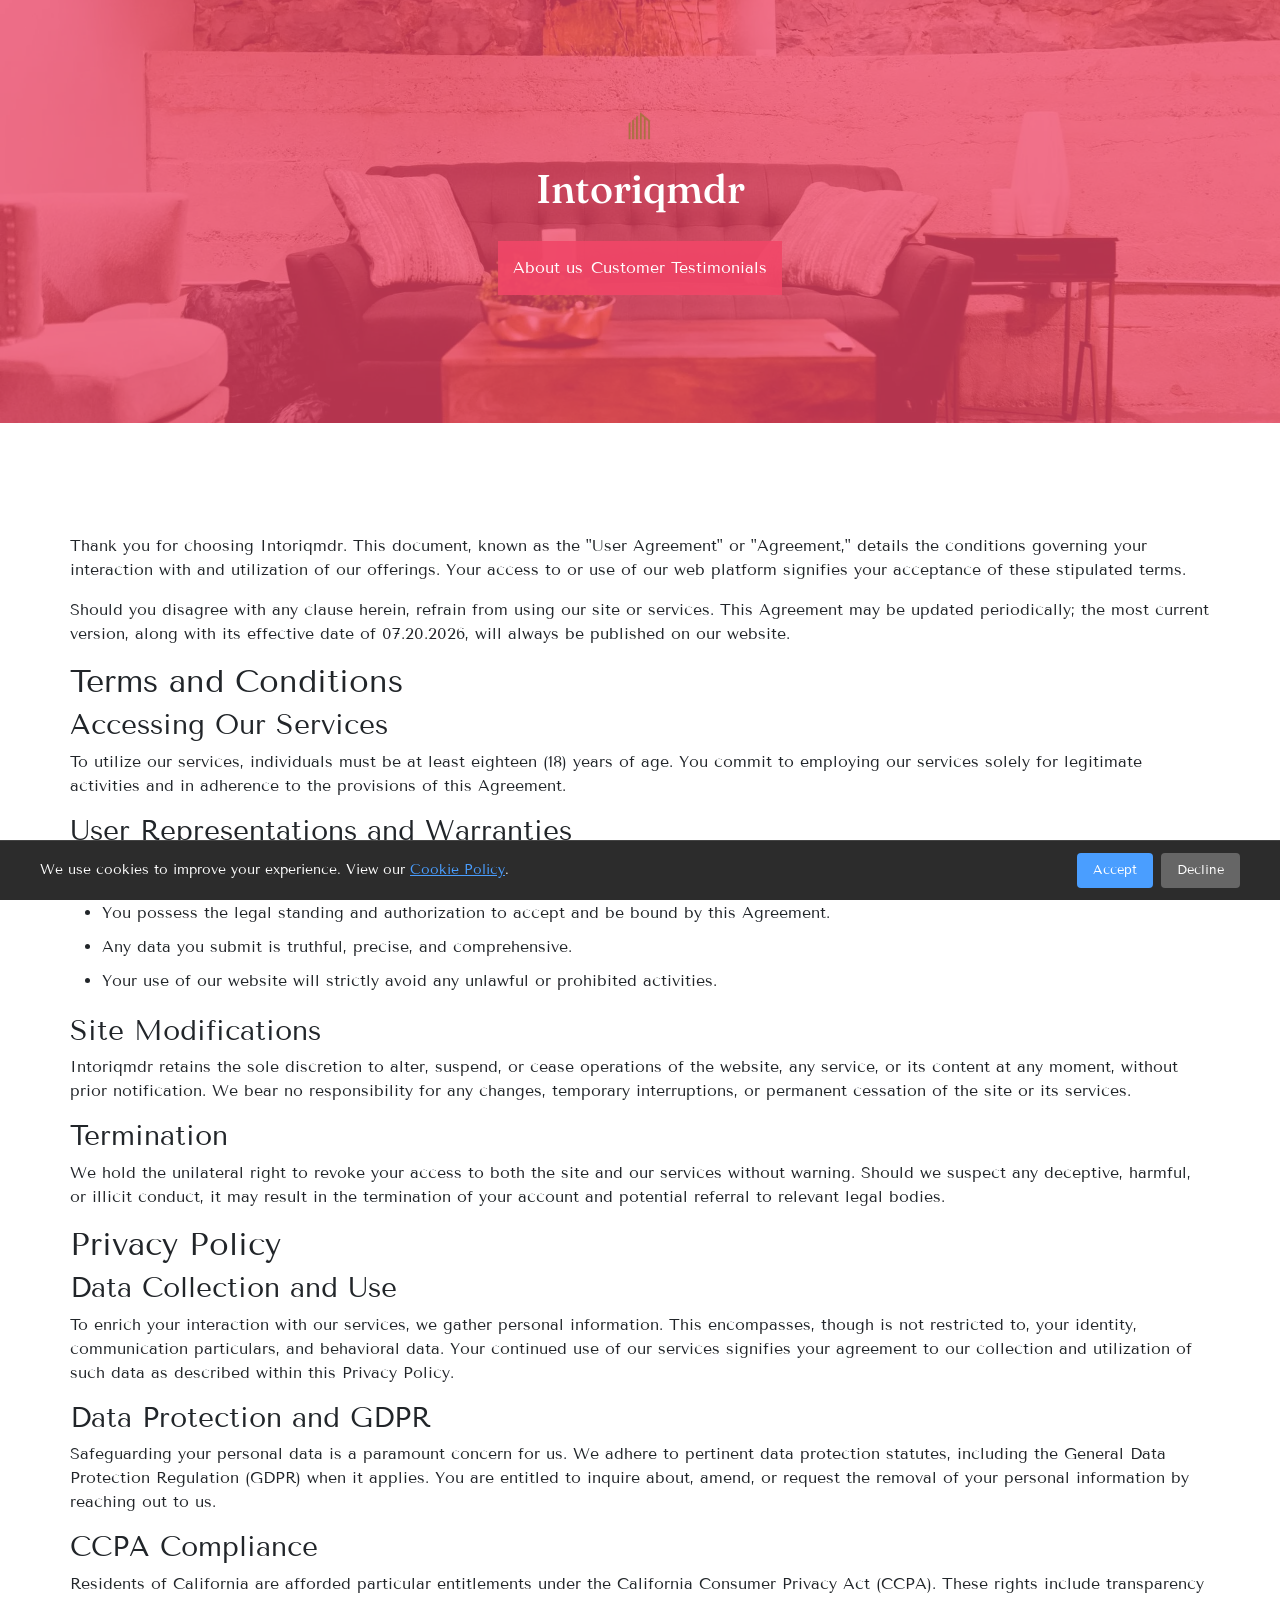
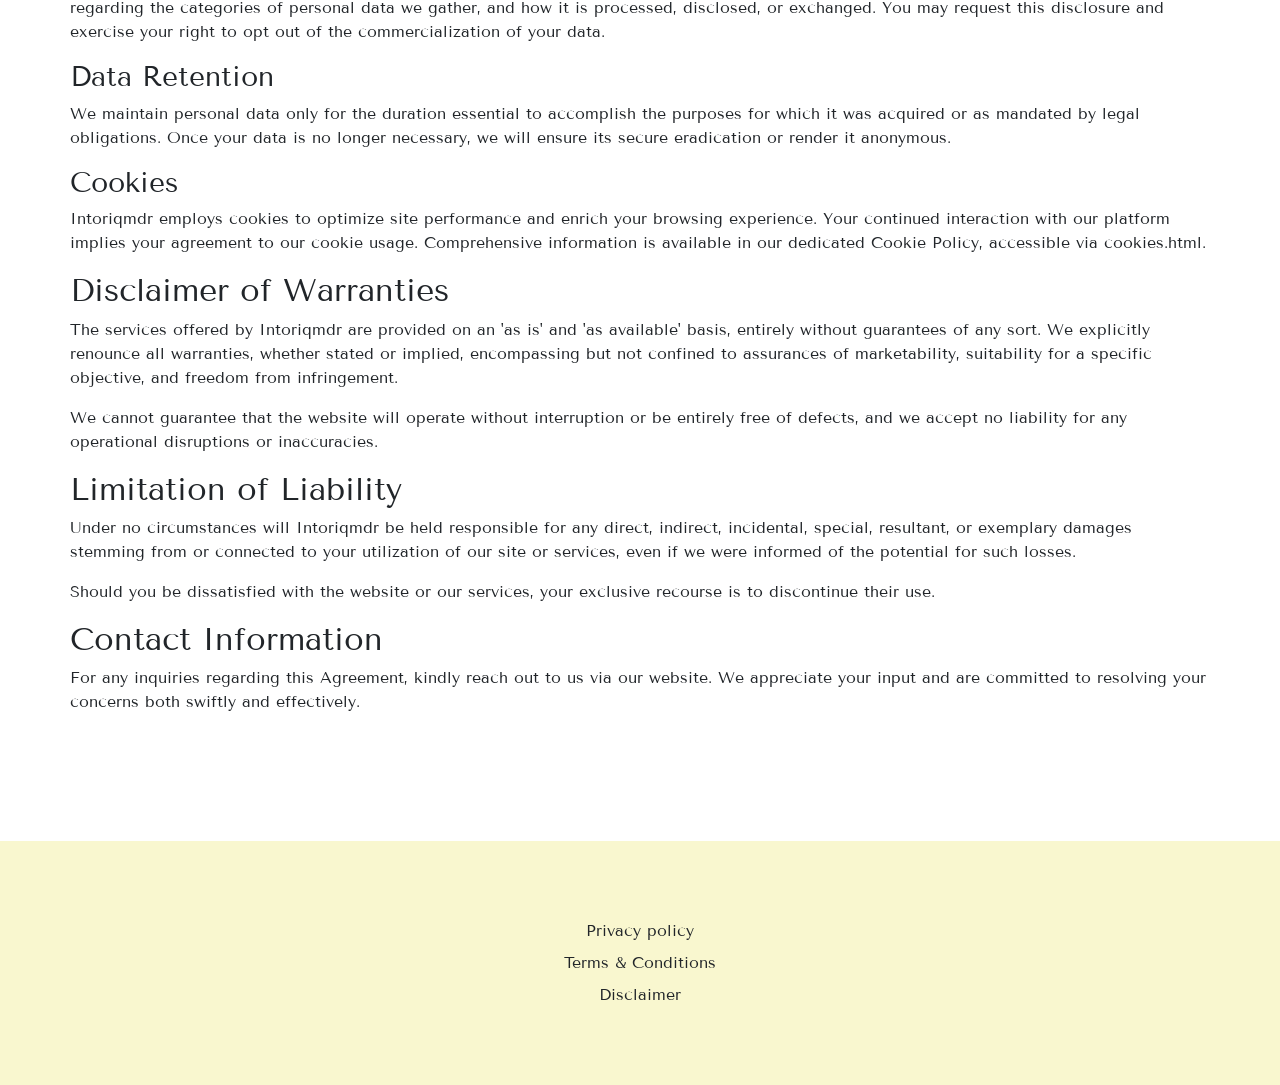
<file: terms.html>
<!DOCTYPE html> 
    <head>
        <meta charset="UTF-8">
        <meta name="viewport" content="width=device-width">
        <title>Intoriqmdr | Terms of Service (TOS)</title>
        <meta property="og:title" content="Intoriqmdr | Terms of Service (TOS)" />
        <meta name="robots" content="index, follow">
        <meta property="og:image" content="service-images/modern-room-divider.webp"/>
        
        <script src="file/script/jquery.min.js"></script>
        <link rel="stylesheet" href="file/style/bootstrap.css">
        <link rel="stylesheet" href="file/style/fancybox.css">
        <link rel="stylesheet" href="file/style/slick.css">
        <link rel="stylesheet" href="file/style/slick-theme.css">
        <link rel="stylesheet" href="file/style/bootstrap-icons.css">
        
        

        <link href="https://fonts.googleapis.com/css2?family=Tenor+Sans&display=swap" rel="stylesheet">
        <link href="https://fonts.googleapis.com/css2?family=Fraunces:ital,opsz,wght@0,9..144,100..900;1,9..144,100..900&display=swap" rel="stylesheet">
        <link rel="shortcut icon" href="logo.png" type="image/x-icon">


        <style>
            li{
                list-style: disc;
            }
            li {
                padding: 5px 0;
            }
            body{
                font-family: 'Tenor Sans', sans-serif !important;
                direction: ltr;
                font-size: 16px;
                margin: 0;
            }
            :root{
                --inner-background-black: #0C2233;
                --inner-background-white: #f9f7cf;
            }
            .section--header{
                min-height: 423px;
                background: url(uploads/08-2026/pattern-bg_1920x10800.webp);
                background-size: cover;
                background-position: center center;
                position: relative;
                box-shadow: 0px 0px 0px #ccc;
            }
            .privat-pad {
                padding: 111px 0;
            }
            .pclass{
                padding: 78px 0;
            }
            .section--header .row{
                align-items: center;
            }
            .inner--background__black{
                width: 100%;
                min-height: 423px;
                padding: 33px;
            }
            .inner--background__black-two{
                width: 100%;
                min-height: 423px;
                padding: 33px;
            }
            .header-logo{
                display: flex;
                align-items: center;
                justify-content: center;
                flex-direction: column;
                gap: 14px;
            }
            .header-logo img{
                max-width: 50px;
            }
            .header-logo h1{
                font-family: 'Fraunces', sans-serif;
                margin-bottom: 0;
            }
            .header-nav{
                display: flex;
                flex-wrap: wrap;
                align-items: center;
                justify-content: center;
                margin: 28px;
                padding: 15px;
                gap: 8px;
            }
            .header-nav a{
                color: #fff;
                text-decoration: none;
                transition: all 200ms ease;
            }
            .header-nav a:hover{
                opacity: 0.8;
                transition: all 200ms ease;
            }
            .header-form{
                display: flex;
                flex-wrap: wrap;
                gap: 8px;
            }
            .header-form input{
                width: 100%;
            }
            .header-form button{
                padding: 8px;
            }
            .header-phone{
                display: flex;
                gap: 12px;
                justify-content: center;
                align-items: center;
            }
            .header-phone i{
                font-size: 27px;
                display: none;
            }
            .header-phone a{
                text-align: center;
                font-size: 27px;
                text-decoration: none;
                transition: all 200ms ease-in-out;
            }
            .header-phone a:hover{
                opacity: 0.8;
                transition: all 200ms ease-in-out;
            }
            .section--about img{
                max-width: 100%;
                width: 100%;
                border-radius: 0px;
            }
            .infobox h1{
                font-weight: 600;
                font-size: 27px;
            }
            .section--order{
                min-height: 423px;
                background: url(uploads/08-2026/pattern-bg_1920x10801.webp);
                background-size: cover;
                background-position: center center;
                position: relative;
                box-shadow: 0px 0px 0px #ccc;
            }
            .section--order .row{
                align-items: center;
                flex-direction: column;
            }
            .center-block{
                display: flex;
                align-items: center;
                min-height: calc(423px - 33px - 33px);
                width: 100%;
                justify-content: center;
            }
            .section--order h1{
                font-weight: 600;
                font-size: 34px;
            }
            .orderButton{
                text-decoration: none;
                max-width: 564px;
                padding: 24px;
                margin: 0 auto;
                display: flex;
                justify-content: center;
            }
            .ordFrm{
                max-width: 564px;
                margin: 0 auto;
            }
            .ordFrm button{
                max-width: 100%;
                width: 100%;
                padding: 12px;
                margin: 0;
            }
            .form-check-label{
                margin-top: 8px;
            }
            .form-check-label a{
                text-decoration: none;
            }
            .form-check-input-a {
                color: #fff;
            }
            .stats--block{
                display: flex;
                flex-direction: column;
                flex-wrap: wrap;
                gap:  24px;
            }
            .stats--block__item{
                display: flex;
                flex-direction: column;
                gap: 8px;
            }
            .stats--block__item i{
                font-size: 53px;
                color: #f14668;
            }
            .stats--block__item p{
                font-size: 17px;
                margin-bottom: 0px;
                font-weight: 600;

            }
            .stats--block__item span{
                font-size: 38px;
                font-weight: 800;
                opacity: 0.8;
            }
            .randBlock{
                display: flex;
                flex-direction: column-reverse;
            }
            .section--testimonials{
                min-height: 423px;
                background: url(uploads/08-2026/pattern-bg_1920x10802.webp);
                background-size: cover;
                background-position: center center;
                position: relative;
                box-shadow: 0px 0px 0px #ccc;
            }
            .section--testimonials h1{
                text-align: center;
            }
            .slideblock{
                position: relative;
                max-width: 900px;
                margin: 0 auto;
                margin-top: 78px;
                direction: ltr;
            }
            .slick-slide{
                height: initial;
            }
            .testimo--block__item{
                margin: 0px 24px;
                display: flex;
                gap: 12px;
                align-items: center;
            }
            .testimo--block__item img{
                width: 64px;
                border-radius: 50%;
                box-shadow: 0px 0px 8px #3d3d3d;
            }
            .testimo--block__item span{
                font-size: 16px;
                font-weight: 600;
            }
            .testimo--block__item p{
                margin-bottom: 0;
            }
            .slick-dots li.slick-active button:before{
                color: white;
                font-size: 10px;
            }
            .slick-dots li button:before{
                color: white;
                font-size: 10px;
            }
            .slick-dots{
                bottom: -45px;
            }
            .gallerybox{
                display: flex;
                flex-wrap: wrap;
            }
            .next--gallerybox{
                display: flex;
                flex-wrap: wrap;
            }
            .bi-check2-circle{
                display: none;
            }
            .bi-caret-down-fill{
                display: none;
            }
            .contact--image{
                width: 100%;
                max-height: 174px;
                object-fit: cover;
            }
            .section--contact .row{
                flex-direction: row;
            }
            .section--contact .col:first-child{
                display: flex;
                flex-direction: column-reverse;
                gap:  15px;
            }
            .section--contact h1{
                margin-bottom: 24px;
            }
            .contact--list{
                margin: 0;
                display: flex;
                flex-direction: column;
                padding: 0;
                gap: 12px;
            }
            .contact--list li{
                font-size: 16px;
            }

            .contact--list li a{
                color: #000;
                text-decoration: none;
            }

            .section--privacy .company-id{display:inline-block;margin-top:.7em;font-size:.82em;opacity:.72;letter-spacing:.04em;line-height:1.5;text-decoration:none;cursor:default;pointer-events:none;flex-shrink:0;max-width:100%;}.company-id-wrap{flex-shrink:0;max-width:100%;}
            .contact--list i{
                display: none;
            }
            .section--contact iframe{
                height: 564px;
            }
            .section--privacy{
                text-align: center;
                background: #f9f7cf;
            }

            .inner--background__black {
                background-color: #f14668bf;
            }
            .inner--background__black-two {
                background-color: #0C2233bf;
            }
            .header-nav {
                background-color: #f14668e6;
            }

            .section--privacy .row{
                flex-direction: column;
                gap: 8px;
            }
            .section--privacy a{
                color: inherit;
                text-decoration: none;
            }
            .section--privacy a:hover{
                opacity: 0.8;
            }
            .section--about__price{
                margin: 24px auto 0 auto;
                font-size: 27px;
            }
            .section--about__price span{
                font-weight: 600;
            }
            .form-two {
                display: flex;
                flex-direction: column;
                width: 70%;
                gap: 15px;
            }
            .col-form {
                display: flex;
                justify-content: center;
            }

            .gallery-wrapper {
      display: grid;
      grid-template-columns: repeat(8, 1fr);
      grid-template-rows: repeat(3, 5vw);
      grid-gap: 1.5rem;
      height: 100%;
    }

    .gallery--img {
      width: 100%;
      height: 100%;
      object-fit: cover;
      display: block;
      border-radius: 0px;
    }

    .gItem--1 {
      grid-column-start: 1;
      grid-column-end: 3;
      grid-row-start: 1;
      grid-row-end: 5;
    }

    .gItem--2 {
      grid-column-start: 3;
      grid-column-end: 5;
      grid-row-start: 1;
      grid-row-end: 5;

    }

    .gItem--3 {
      grid-column-start: 5;
      grid-column-end: 7;
      grid-row-start: 1;
      grid-row-end: 5;
    }

    .gItem--4 {
      grid-column-start: 7;
      grid-column-end: 9;
      grid-row-start: 1;
      grid-row-end: 5;
    }

            @media (max-width: 992px){
                .header-logo h1{
                    font-size: 22px;
                }
            }
            @media(max-width: 760px){
                .section--header .row{
                    flex-direction: column !important;
                }
                .section--about .row{
                    flex-direction: column-reverse !important;
                }
                .section--stats .row{
                    flex-direction: column !important;
                }
                .stats--block__item{
                    text-align: center;
                    flex-direction: column !important;
                }
                .section--stats .infobox{
                    margin-bottom: 30px;
                }
                .section--order .row{
                    flex-direction: column !important;
                }
                .testimonials--block__item{
                    flex-direction: column !important;
                    text-align: center;
                }
                .contact--list{
                    flex-direction: column !important;
                }
                .section--contact h1{
                    text-align: center;
                }
                .section--privacy .row{
                    flex-direction: column !important;
                }
                .section--contact .row {
                    flex-direction: column !important;
                }
            }
            .imgabout {
                height: 564px;
                width: 100%;
                object-fit: contain;
            }
            @media(max-width: 576px){
                .imgabout {
                    height: auto;
                }
            }

        button{
        outline: none;
        border: none;
        background: inherit;
        }

        .button-1 {
        background-color: #EA4C89;
        border-radius: 5px;
        border-style: none;
        box-sizing: border-box;
        color: #FFFFFF;
        cursor: pointer;
        display: inline-block;
        font-size: 16px;
        font-weight: 600;
        line-height: 20px;
        list-style: none;
        margin: 0;
        outline: none;
        padding: 12px;
        position: relative;
        text-align: center;
        text-decoration: none;
        transition: color 100ms;
        vertical-align: baseline;
        user-select: none;
        -webkit-user-select: none;
        touch-action: manipulation;
        }

        .button-1:hover,
        .button-1:focus {
        background-color: #F082AC;
        }

        .button-2 {
        appearance: none;
        background-color: #2ea44f;
        border: 1px solid rgba(27, 31, 35, .15);
        border-radius: 5px;
        box-shadow: rgba(27, 31, 35, .1) 0 1px 0;
        box-sizing: border-box;
        color: #fff;
        cursor: pointer;
        display: inline-block;
        font-size: 16px;
        font-weight: 600;
        line-height: 20px;
        padding: 5px 12px;
        position: relative;
        text-align: center;
        text-decoration: none;
        user-select: none;
        -webkit-user-select: none;
        touch-action: manipulation;
        vertical-align: middle;
        white-space: nowrap;
        }

        .button-2:focus:not(:focus-visible):not(.focus-visible) {
        box-shadow: none;
        outline: none;
        }

        .button-2:hover {
        background-color: #2c974b;
        }

        .button-2:focus {
        box-shadow: rgba(46, 164, 79, .4) 0 0 0 3px;
        outline: none;
        }

        .button-2:disabled {
        background-color: #94d3a2;
        border-color: rgba(27, 31, 35, .1);
        color: rgba(255, 255, 255, .8);
        cursor: default;
        }

        .button-2:active {
        background-color: #298e46;
        box-shadow: rgba(20, 70, 32, .2) 0 1px 0 inset;
        }

        .button-3 {
        align-items: center;
        background-clip: padding-box;
        background-color: #fa6400;
        border: 1px solid transparent;
        border-radius: .25rem;
        box-shadow: rgba(0, 0, 0, 0.02) 0 1px 3px 0;
        box-sizing: border-box;
        color: #fff;
        cursor: pointer;
        display: inline-flex;
        font-size: 16px;
        font-weight: 600;
        justify-content: center;
        line-height: 1.25;
        margin: 0;
        min-height: 2rem;
        padding: calc(.875rem - 1px) calc(1.5rem - 1px);
        position: relative;
        text-decoration: none;
        transition: all 250ms;
        user-select: none;
        -webkit-user-select: none;
        touch-action: manipulation;
        vertical-align: baseline;
        width: auto;
        }

        .button-3:hover,
        .button-3:focus {
        background-color: #fb8332;
        box-shadow: rgba(0, 0, 0, 0.1) 0 4px 12px;
        }

        .button-3:hover {
        transform: translateY(-1px);
        }

        .button-3:active {
        background-color: #c85000;
        box-shadow: rgba(0, 0, 0, .06) 0 2px 4px;
        transform: translateY(0);
        }

        .button-4 {
        align-items: center;
        background-color: #FFFFFF;
        border: 1px solid rgba(0, 0, 0, 0.1);
        border-radius: .25rem;
        box-shadow: rgba(0, 0, 0, 0.02) 0 1px 3px 0;
        box-sizing: border-box;
        color: rgba(0, 0, 0, 0.85);
        cursor: pointer;
        display: inline-flex;
        font-size: 16px;
        font-weight: 600;
        justify-content: center;
        line-height: 1.25;
        margin: 0;
        min-height: 3rem;
        padding: calc(.875rem - 1px) calc(1.5rem - 1px);
        position: relative;
        text-decoration: none;
        transition: all 250ms;
        user-select: none;
        -webkit-user-select: none;
        touch-action: manipulation;
        vertical-align: baseline;
        width: auto;
        }

        .button-4:hover,
        .button-4:focus {
        border-color: rgba(0, 0, 0, 0.15);
        box-shadow: rgba(0, 0, 0, 0.1) 0 4px 12px;
        color: rgba(0, 0, 0, 0.65);
        }

        .button-4:hover {
        transform: translateY(-1px);
        }

        .button-4:active {
        background-color: #F0F0F1;
        border-color: rgba(0, 0, 0, 0.15);
        box-shadow: rgba(0, 0, 0, 0.06) 0 2px 4px;
        color: rgba(0, 0, 0, 0.65);
        transform: translateY(0);
        }
        .button-5 {
        background-color: #0095ff;
        border: 1px solid transparent;
        border-radius: 3px;
        box-shadow: rgba(255, 255, 255, .4) 0 1px 0 0 inset;
        box-sizing: border-box;
        color: #fff;
        cursor: pointer;
        display: inline-block;
        font-size: 16px;
        font-weight: 600;
        line-height: 1.15385;
        margin: 0;
        outline: none;
        padding: 5px .8em;
        position: relative;
        text-align: center;
        text-decoration: none;
        user-select: none;
        -webkit-user-select: none;
        touch-action: manipulation;
        vertical-align: baseline;
        white-space: nowrap;
        }

        .button-5:hover,
        .button-5:focus {
        background-color: #07c;
        }

        .button-5:focus {
        box-shadow: 0 0 0 4px rgba(0, 149, 255, .15);
        }

        .button-5:active {
        background-color: #0064bd;
        box-shadow: none;
        }

        .button-6 {
        width: fit-content;
        background-color: #e1ecf4;
        border-radius: 5px;
        border: 1px solid #7aa7c7;
        box-shadow: rgba(255, 255, 255, .7) 0 1px 0 0 inset;
        box-sizing: border-box;
        color: #39739d;
        cursor: pointer;
        display: inline-block;

        font-size: 16px;
        font-weight: 600;
        line-height: 1.15385;
        margin: 0;
        outline: none;
        padding: 5px 12px;
        position: relative;
        text-align: center;
        text-decoration: none;
        user-select: none;
        -webkit-user-select: none;
        touch-action: manipulation;
        vertical-align: baseline;
        white-space: nowrap;
        }

        .button-6:hover,
        .button-6:focus {
        background-color: #b3d3ea;
        color: #2c5777;
        }

        .button-6:focus {
        box-shadow: 0 0 0 4px rgba(0, 149, 255, .15);
        }

        .button-6:active {
        background-color: #a0c7e4;
        box-shadow: none;
        color: #2c5777;
        }

        .button-7 {
        padding: 12px;
        appearance: button;
        backface-visibility: hidden;
        background-color: #405cf5;
        border-radius: 5px;
        border-width: 0;
        box-shadow: rgba(50, 50, 93, .1) 0 0 0 1px inset,rgba(50, 50, 93, .1) 0 2px 5px 0,rgba(0, 0, 0, .07) 0 1px 1px 0;
        box-sizing: border-box;
        color: #fff;
        cursor: pointer;
        font-size: 16px;
        line-height: 1.15;
        margin: 12px 0 0;
        outline: none;
        overflow: hidden; 
        position: relative;
        text-align: center;
        text-transform: none;
        transform: translateZ(0);
        transition: all .2s,box-shadow .08s ease-in;
        user-select: none;
        -webkit-user-select: none;
        touch-action: manipulation;
        width: 100%;
        }

        .button-7:disabled {
        cursor: default;
        }

        .button-7:focus {
        box-shadow: rgba(50, 50, 93, .1) 0 0 0 1px inset, rgba(50, 50, 93, .2) 0 6px 15px 0, rgba(0, 0, 0, .1) 0 2px 2px 0, rgba(50, 151, 211, .3) 0 0 0 4px;
        }

        .button-8 {
        background-image: linear-gradient(#42A1EC, #0070C9);
        border: 1px solid #0077CC;
        border-radius: 5px;
        box-sizing: border-box;
        color: #FFFFFF;
        cursor: pointer;
        direction: ltr;
        display: block;
        font-size: 16px;
        font-weight: 600;
        letter-spacing: -.022em;
        line-height: 1.47059;
        min-width: 20px;
        overflow: visible;
        padding: 5px 12px;
        text-align: center;
        vertical-align: baseline;
        user-select: none;
        -webkit-user-select: none;
        touch-action: manipulation;
        }

        .button-8:disabled {
        cursor: default;
        opacity: .3;
        }

        .button-8:hover {
        background-image: linear-gradient(#51A9EE, #147BCD);
        border-color: #1482D0;
        text-decoration: none;
        }

        .button-8:active {
        background-image: linear-gradient(#3D94D9, #0067B9);
        border-color: #006DBC;
        outline: none;
        }

        .button-8:focus {
        box-shadow: rgba(131, 192, 253, 0.5) 0 0 0 3px;
        outline: none;
        }

        .button-9 {
        align-items: center;
        appearance: none;
        background-color: #fff;
        border-radius: 25px;
        border-style: none;
        box-shadow: rgba(0, 0, 0, .2) 0 3px 5px -1px,rgba(0, 0, 0, .14) 0 6px 10px 0,rgba(0, 0, 0, .12) 0 1px 18px 0;
        box-sizing: border-box;
        color: #3c4043;
        cursor: pointer;
        display: inline-flex;
        fill: currentcolor;
        font-size: 16px;
        font-weight: 600;
        justify-content: center;
        letter-spacing: .25px;
        line-height: normal;
        max-width: 100%;
        overflow: visible;
        padding: 5px 15px;
        position: relative;
        text-align: center;
        text-transform: none;
        transition: box-shadow 280ms cubic-bezier(.4, 0, .2, 1),opacity 15ms linear 30ms,transform 270ms cubic-bezier(0, 0, .2, 1) 0ms;
        user-select: none;
        -webkit-user-select: none;
        touch-action: manipulation;
        width: auto;
        will-change: transform,opacity;
        z-index: 0;
        }

        .button-9:hover {
        background: #F6F9FE;
        color: #174ea6;
        }

        .button-9:active {
        box-shadow: 0 4px 4px 0 rgb(60 64 67 / 30%), 0 8px 12px 6px rgb(60 64 67 / 15%);
        outline: none;
        }

        .button-9:focus {
        outline: none;
        border: 2px solid #4285f4;
        }

        .button-9:not(:disabled) {
        box-shadow: rgba(60, 64, 67, .3) 0 1px 3px 0, rgba(60, 64, 67, .15) 0 4px 8px 3px;
        }

        .button-9:not(:disabled):hover {
        box-shadow: rgba(60, 64, 67, .3) 0 2px 3px 0, rgba(60, 64, 67, .15) 0 6px 10px 4px;
        }

        .button-9:not(:disabled):focus {
        box-shadow: rgba(60, 64, 67, .3) 0 1px 3px 0, rgba(60, 64, 67, .15) 0 4px 8px 3px;
        }

        .button-9:not(:disabled):active {
        box-shadow: rgba(60, 64, 67, .3) 0 4px 4px 0, rgba(60, 64, 67, .15) 0 8px 12px 6px;
        }

        .button-9:disabled {
        box-shadow: rgba(60, 64, 67, .3) 0 1px 3px 0, rgba(60, 64, 67, .15) 0 4px 8px 3px;
        }

        .button-10 {
        align-items: center;
        background-color: #0A66C2;
        border: 0;
        border-radius: 100px;
        box-sizing: border-box;
        color: #ffffff;
        cursor: pointer;
        display: inline-flex;
        font-size: 16px;
        font-weight: 600;
        justify-content: center;
        line-height: 15px;
        min-height: 50px;
        min-width: 0px;
        overflow: hidden;
        padding: 0px;
        padding-left: 15px;
        padding-right: 15px;
        text-align: center;
        touch-action: manipulation;
        transition: background-color 0.167s cubic-bezier(0.4, 0, 0.2, 1) 0s, box-shadow 0.167s cubic-bezier(0.4, 0, 0.2, 1) 0s, color 0.167s cubic-bezier(0.4, 0, 0.2, 1) 0s;
        user-select: none;
        -webkit-user-select: none;
        vertical-align: middle;
        }

        .button-10:hover,
        .button-10:focus {
        background-color: #16437E;
        color: #ffffff;
        }

        .button-10:active {
        background: #09223b;
        color: rgb(255, 255, 255, .7);
        }

        .button-10:disabled {
        cursor: not-allowed;
        background: rgba(0, 0, 0, .08);
        color: rgba(0, 0, 0, .3);
        }
        
        </style>

        
        </head>

        <body>
          
            <link rel="stylesheet" type="text/css" href="file/style/cookie.min.css">
<div id="privacy-consent">
	<div class="consent-content">
		<p>We use cookies to improve your experience. View our <a href="cookies.html">Cookie Policy</a>.</p>
		<div class="consent-buttons">
			<button class="accept" onclick="acceptCookies()">Accept</button>
			<button class="decline" onclick="declineCookies()">Decline</button>
		</div>
	</div>
</div>
<script src="file/script/cookie.min.js"></script>

            <section class="section--header transaction--cardst">
                <div class="inner--background__black">
                    <div class="container center-block">
                        <div class="row flex-row-reverse">
                            <div class="col">
                                <div class="header-logo">
                                    <img src="logo.png" alt="">
                                    <h1>Intoriqmdr</h1>
                                </div>
                                <div class="header-nav">
                                    <a href="./#aboutusid">About us</a> 
                                     <a href="./#reviewid">Customer Testimonials</a>
                                    
                                </div>
                                
                            </div>
                        </div>
                    </div>
                </div>
            </section>

            

<div class="container privat-pad">
    <div class="content-block">

        <div><div class="user-agreement">
  <div class="introduction">
    <p>Thank you for choosing Intoriqmdr. This document, known as the "User Agreement" or "Agreement," details the conditions governing your interaction with and utilization of our offerings. Your access to or use of our web platform signifies your acceptance of these stipulated terms.</p>
    <p>Should you disagree with any clause herein, refrain from using our site or services. This Agreement may be updated periodically; the most current version, along with its effective date of 07.20.2026, will always be published on our website.</p>
  </div>

  <div class="terms-and-conditions">
    <h2>Terms and Conditions</h2>
    <div class="service-access">
      <h3>Accessing Our Services</h3>
      <p>To utilize our services, individuals must be at least eighteen (18) years of age. You commit to employing our services solely for legitimate activities and in adherence to the provisions of this Agreement.</p>
    </div>

    <div class="user-representations">
      <h3>User Representations and Warranties</h3>
      <p>Your engagement with our services implies your affirmation and guarantee that:</p>
      <ul>
        <li>You possess the legal standing and authorization to accept and be bound by this Agreement.</li>
        <li>Any data you submit is truthful, precise, and comprehensive.</li>
        <li>Your use of our website will strictly avoid any unlawful or prohibited activities.</li>
      </ul>
    </div>

    <div class="site-modifications">
      <h3>Site Modifications</h3>
      <p>Intoriqmdr retains the sole discretion to alter, suspend, or cease operations of the website, any service, or its content at any moment, without prior notification. We bear no responsibility for any changes, temporary interruptions, or permanent cessation of the site or its services.</p>
    </div>

    <div class="termination">
      <h3>Termination</h3>
      <p>We hold the unilateral right to revoke your access to both the site and our services without warning. Should we suspect any deceptive, harmful, or illicit conduct, it may result in the termination of your account and potential referral to relevant legal bodies.</p>
    </div>
  </div>

  <div class="privacy-policy">
    <h2>Privacy Policy</h2>
    <div class="data-collection">
      <h3>Data Collection and Use</h3>
      <p>To enrich your interaction with our services, we gather personal information. This encompasses, though is not restricted to, your identity, communication particulars, and behavioral data. Your continued use of our services signifies your agreement to our collection and utilization of such data as described within this Privacy Policy.</p>
    </div>

    <div class="data-protection">
      <h3>Data Protection and GDPR</h3>
      <p>Safeguarding your personal data is a paramount concern for us. We adhere to pertinent data protection statutes, including the General Data Protection Regulation (GDPR) when it applies. You are entitled to inquire about, amend, or request the removal of your personal information by reaching out to us.</p>
    </div>

    <div class="ccpa-compliance">
      <h3>CCPA Compliance</h3>
      <p>Residents of California are afforded particular entitlements under the California Consumer Privacy Act (CCPA). These rights include transparency regarding the categories of personal data we gather, and how it is processed, disclosed, or exchanged. You may request this disclosure and exercise your right to opt out of the commercialization of your data.</p>
    </div>

    <div class="data-retention">
      <h3>Data Retention</h3>
      <p>We maintain personal data only for the duration essential to accomplish the purposes for which it was acquired or as mandated by legal obligations. Once your data is no longer necessary, we will ensure its secure eradication or render it anonymous.</p>
    </div>

    <div class="cookies-policy">
      <h3>Cookies</h3>
      <p>Intoriqmdr employs cookies to optimize site performance and enrich your browsing experience. Your continued interaction with our platform implies your agreement to our cookie usage. Comprehensive information is available in our dedicated Cookie Policy, accessible via cookies.html.</p>
    </div>
  </div>

  <div class="disclaimer">
    <h2>Disclaimer of Warranties</h2>
    <p>The services offered by Intoriqmdr are provided on an 'as is' and 'as available' basis, entirely without guarantees of any sort. We explicitly renounce all warranties, whether stated or implied, encompassing but not confined to assurances of marketability, suitability for a specific objective, and freedom from infringement.</p>
    <p>We cannot guarantee that the website will operate without interruption or be entirely free of defects, and we accept no liability for any operational disruptions or inaccuracies.</p>
  </div>

  <div class="limitation-of-liability">
    <h2>Limitation of Liability</h2>
    <p>Under no circumstances will Intoriqmdr be held responsible for any direct, indirect, incidental, special, resultant, or exemplary damages stemming from or connected to your utilization of our site or services, even if we were informed of the potential for such losses.</p>
    <p>Should you be dissatisfied with the website or our services, your exclusive recourse is to discontinue their use.</p>
  </div>

  <div class="contact-information">
    <h2>Contact Information</h2>
    <p>For any inquiries regarding this Agreement, kindly reach out to us via our website. We appreciate your input and are committed to resolving your concerns both swiftly and effectively.</p>
  </div>
</div></div>
    </div>
</div>


            <section class="section--privacy pclass">
                <div class="container">
                    <div class="row">
                        <div class="col"><a href="policy.html" target="_blank">Privacy policy</a></div>
                        <div class="col"><a href="terms.html" target="_blank">Terms & Conditions</a></div>
                        <div class="col"><a href="legal-disclaimer.html" target="_blank">Disclaimer</a></div>
                        
                    </div>
                </div>
            </section>
           


        <span id="random" class="3"></span>
        <span id="marg" class="33px"></span>
        <span id="heightb" class="316px"></span>

    
        <script type="text/javascript" src="file/script/slick.min.js"></script>
        <script type="text/javascript" src="file/script/script.js"></script>
        <script type="text/javascript" src="file/script/fancybox.js"></script>
        <script type="text/javascript" src="file/script/lightbox.js"></script>
        


       
        <script>
            let count = 1;
            if(count == 2){
                $('.testimo--block__item').css({'flex-direction':'column','display':'flex','text-align':'center'});
            }else{
                $('.testimo--block__item').css({'flex-direction':'row','display':'flex'});
            }

            $('.testimonials--block').slick({
                dots: true,
                infinite: false,
                speed: 300,
                slidesToShow: count,
                arrows: false,
                slidesToScroll: 1,
                responsive: [
                    {
                    breakpoint: 1024,
                    settings: {
                        slidesToShow: 1,
                        slidesToScroll: 1,
                        infinite: true,
                        dots: true
                    }
                    },
                    {
                    breakpoint: 600,
                    settings: {
                        slidesToShow: 1,
                        slidesToScroll: 1
                    }
                    }
                ]
                });
        </script>
   

</body>
</html>
</file>
<file: file/style/cookie.min.css>
#privacy-consent { position: fixed; bottom: 0; left: 0; width: 100%; background-color: #2c2c2c; color: #ffffff; padding: 12px 16px; box-sizing: border-box; display: none; z-index: 10001; border-top: 1px solid #444; } #privacy-consent .consent-content { display: flex; align-items: center; justify-content: space-between; max-width: 1200px; margin: 0 auto; gap: 16px; } #privacy-consent p { margin: 0; font-size: 14px; line-height: 1.4; flex: 1; } #privacy-consent a { color: #4a9eff; text-decoration: underline; } #privacy-consent a:hover { color: #6bb6ff; } #privacy-consent .consent-buttons { display: flex; gap: 8px; flex-shrink: 0; } #privacy-consent button { background-color: #4a9eff; color: #ffffff; border: none; padding: 8px 16px; border-radius: 4px; cursor: pointer; font-size: 13px; transition: background-color 0.2s; } #privacy-consent button:hover { background-color: #3a8eef; } #privacy-consent button.decline { background-color: #666; } #privacy-consent button.decline:hover { background-color: #555; } @media (max-width: 768px) { #privacy-consent .consent-content { flex-direction: column; align-items: stretch; gap: 12px; } #privacy-consent .consent-buttons { justify-content: center; } #privacy-consent p { text-align: center; font-size: 13px; } }
</file>
